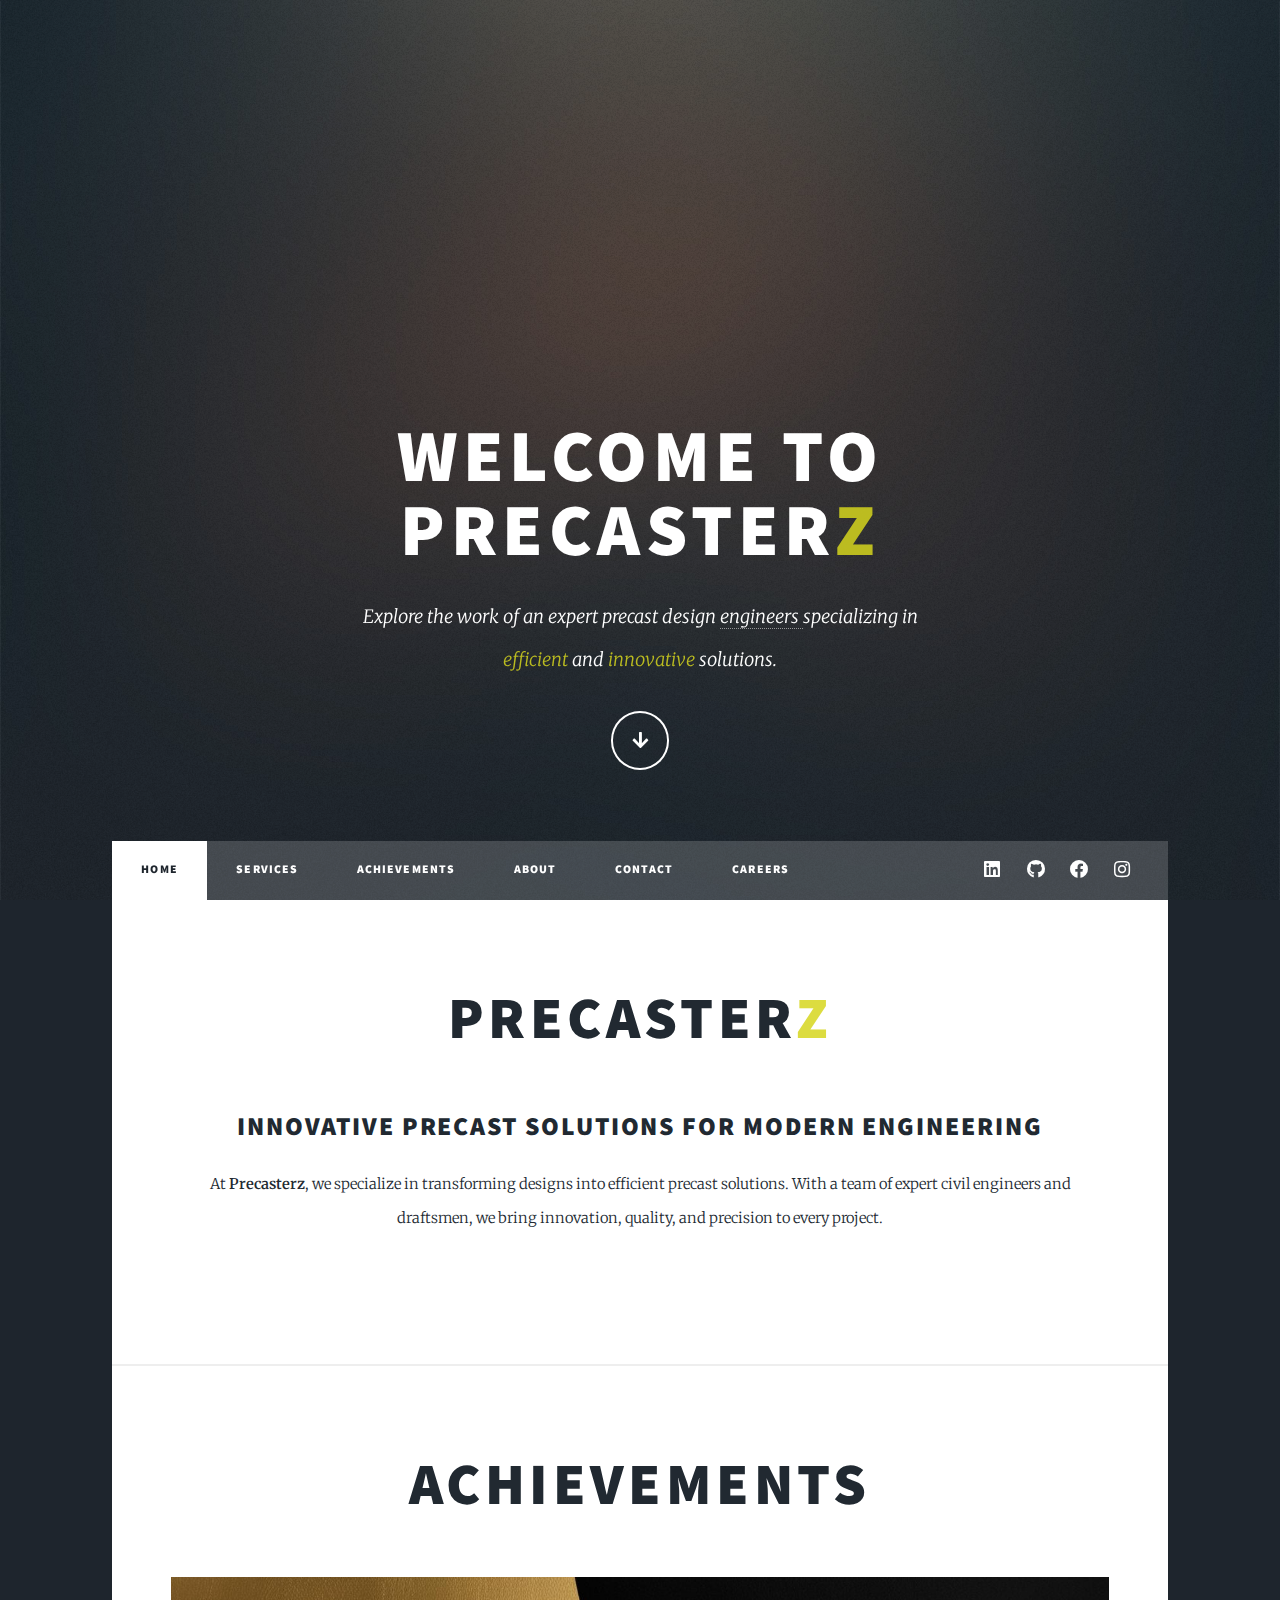
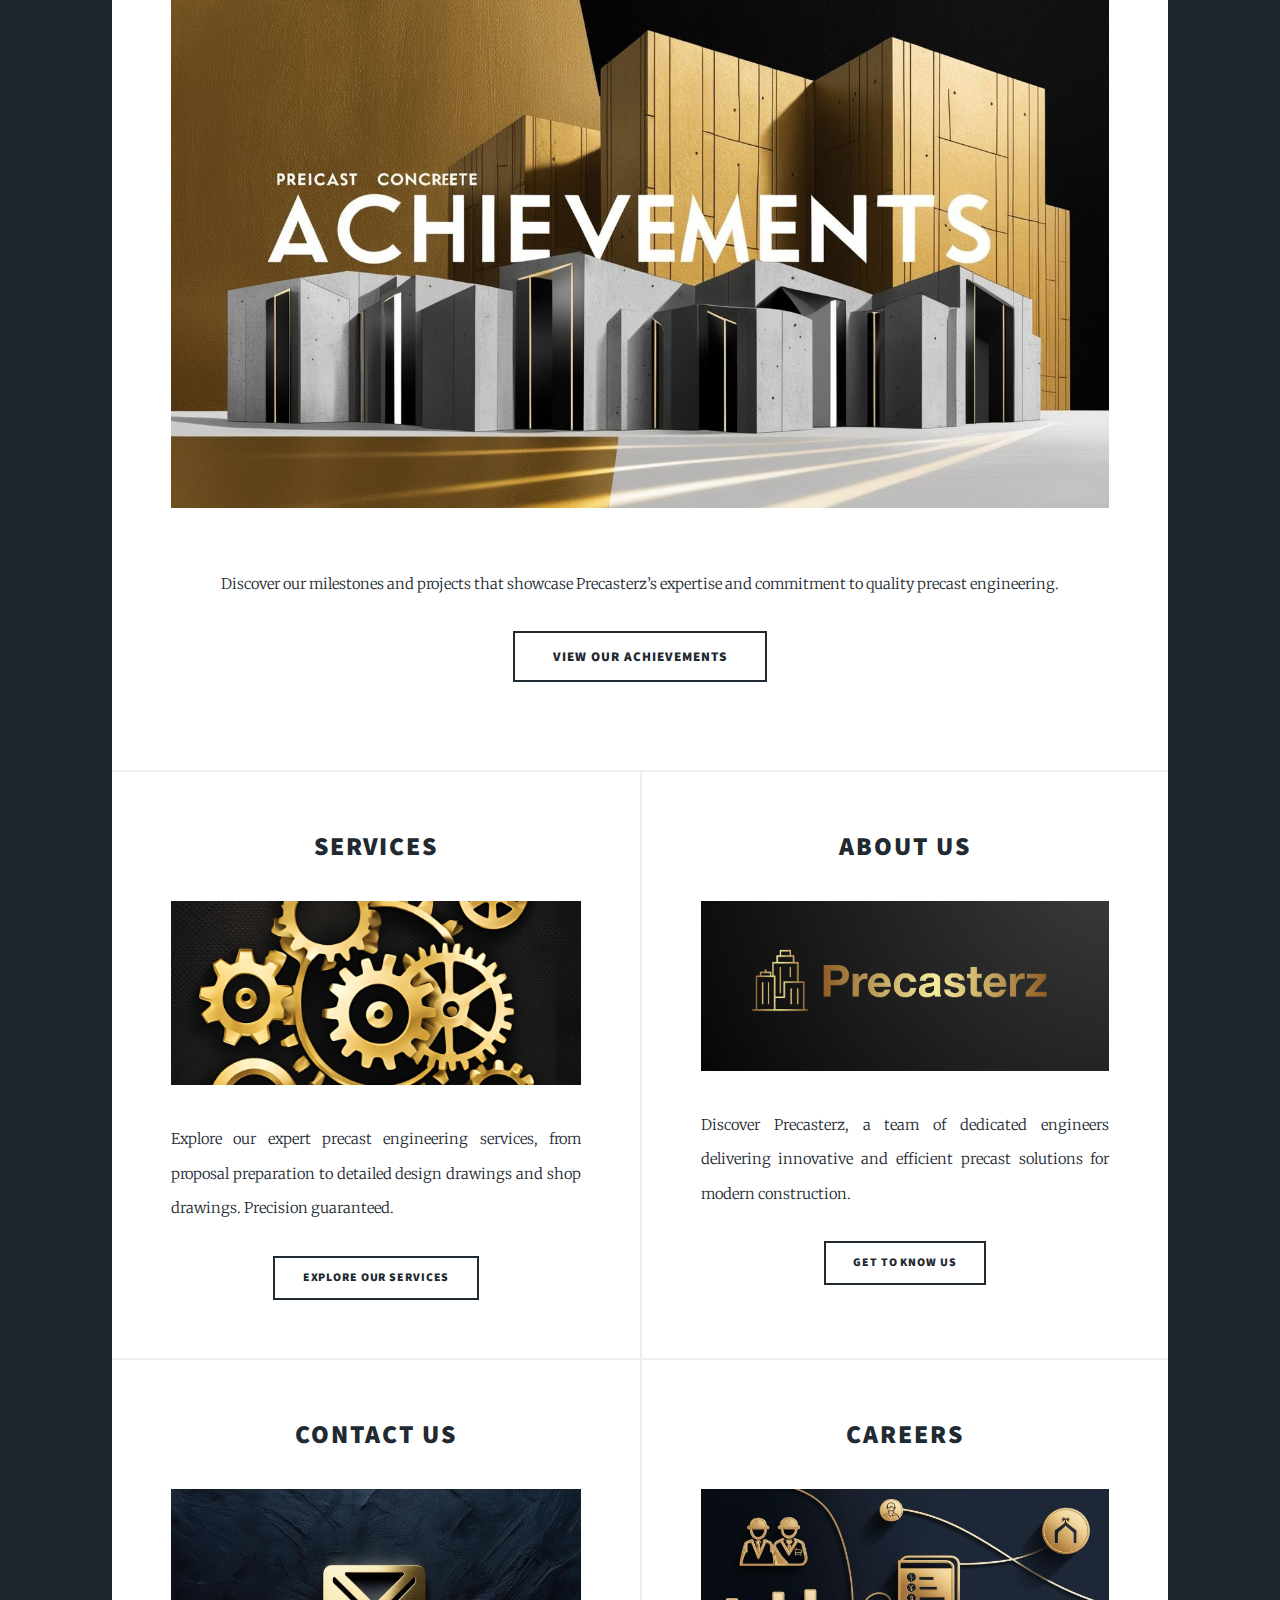
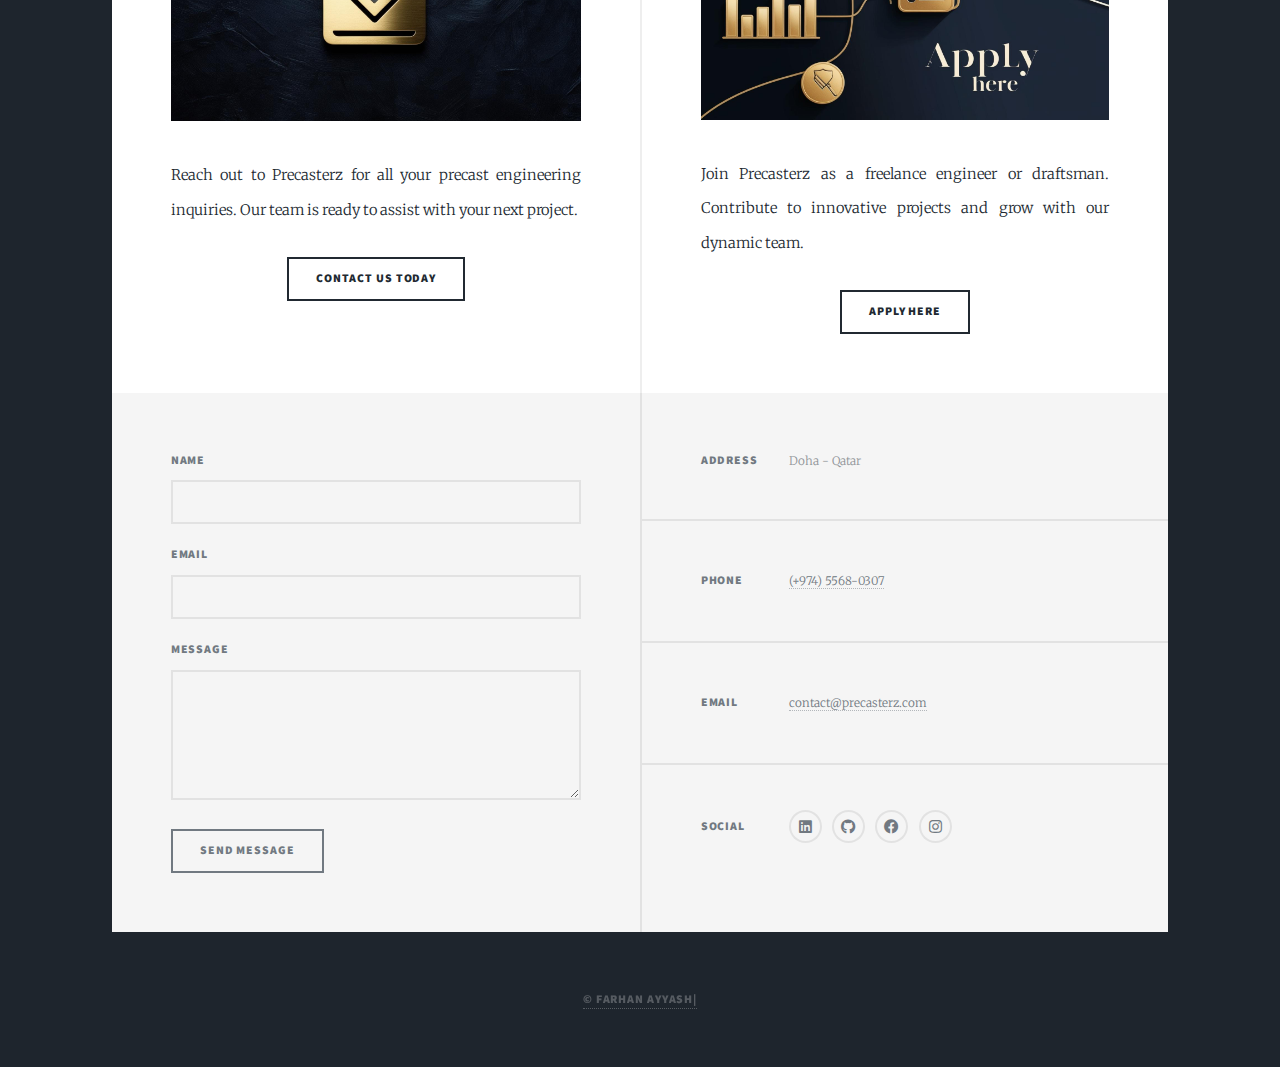
<file: index.html>
<!DOCTYPE HTML>
<!--
	Massively by HTML5 UP
	html5up.net | @ajlkn
	Free for personal and commercial use under the CCA 3.0 license (html5up.net/license)
-->
<html>
	<head>
		<title>Precasterz | Innovative Precast Solutions for Modern Engineering</title>
		<meta charset="utf-8" />
		<meta name="viewport" content="width=device-width, initial-scale=1, user-scalable=no" />
		<meta name="description" content="Precasterz offers innovative and precise precast engineering solutions, specializing in proposal preparation, BOQ, BBS, and detailed design drawings. Partner with us for excellence in construction." />
		<meta name="keywords" content="precast solutions, precast engineering, civil engineering, proposal preparation, BOQ, BBS, detailed design, shop drawings, Precasterz, precasters, precast freelancer, precast concrete design Qatar" />
		<meta property="og:type" content="website" />
		<meta property="og:url" content="https://www.precasterz.com" />
		<meta property="og:image" content="images/favicon_io/favicon-32x32.png" />
		<link rel="stylesheet" href="assets/css/main.css" />
		<noscript><link rel="stylesheet" href="assets/css/noscript.css" /></noscript>
		<link rel="apple-touch-icon" sizes="180x180" href="images/favicon_io/apple-touch-icon.png">
		<link rel="icon" type="image/png" sizes="32x32" href="images/favicon_io/favicon-32x32.png">
		<link rel="icon" type="image/png" sizes="16x16" href="images/favicon_io/favicon-16x16.png">
		<link rel="manifest" href="images/favicon_io/site.webmanifest">
		<link rel="icon" href="favicon.ico" href="images/favicon_io/favicon-32x32.png">

		<script type="application/ld+json">
			{
			  "@context": "https://schema.org",
			  "@type": "Organization",
			  "name": "Precasterz",
			  "url": "https://www.precasterz.com",
			  "logo": "https://precasterz.com/images/favicon_io/android-chrome-512x512.png",
			  "sameAs": [
				"https://www.linkedin.com/company/precasterz",
				"https://www.facebook.com/profile.php?id=61569854956674"
			  ]
			}
			</script>

			<!-- Google Tag Manager -->
			<script>(function(w,d,s,l,i){w[l]=w[l]||[];w[l].push({'gtm.start':
				new Date().getTime(),event:'gtm.js'});var f=d.getElementsByTagName(s)[0],
				j=d.createElement(s),dl=l!='dataLayer'?'&l='+l:'';j.async=true;j.src=
				'https://www.googletagmanager.com/gtm.js?id='+i+dl;f.parentNode.insertBefore(j,f);
				})(window,document,'script','dataLayer','GTM-KRTZC5C2');</script>
			<!-- End Google Tag Manager -->

	</head>
	<body class="is-preload">

		<!-- Google Tag Manager (noscript) -->
<noscript><iframe src="https://www.googletagmanager.com/ns.html?id=GTM-KRTZC5C2"
	height="0" width="0" style="display:none;visibility:hidden"></iframe></noscript>
	<!-- End Google Tag Manager (noscript) -->

		<!-- Wrapper -->
			<div id="wrapper" class="fade-in">

				<!-- Intro -->
					<div id="intro">
						<h1>Welcome to<br />
							precaster<span class="yellow-z">z</span></h1>
						<p>Explore the work of an expert precast design <a href="https://www.linkedin.com/company/precasterz/" target="_blank" rel="noopener noreferrer">engineers </a>specializing in<br />
							<span class="yellow-z">efficient</span> and <span class="yellow-z">innovative</span> solutions.</p>
						<ul class="actions">
							<li><a href="#header" class="button icon solid solo fa-arrow-down scrolly">Continue</a></li>
						</ul>
					</div>

				<!-- Header -->
					<header id="header">
						<a href="#nav" class="logo scrolly">Precasterz</a>
					</header>

				<!-- Nav -->
					<nav id="nav">
						<ul class="links">
							<li class="active"><a href="index.html">Home</a></li>
							<li><a href="services.html">Services</a></li>
							<li><a href="Achievements.html">Achievements</a></li>		
							<li><a href="about.html">About</a></li>
							<li><a href="contact.html">Contact</a></li>
							<li><a href="./careers.html">careers</a></li>
						</ul>
						<ul class="icons">
							<li><a href="https://www.linkedin.com/company/precasterz/" class="icon brands fa-linkedin" target="_blank" rel="noopener noreferrer"><span class="label">Instagram</span></a></li>
							<li><a href="https://github.com/farhanayyash" class="icon brands fa-github" target="_blank" rel="noopener noreferrer"><span class="label">GitHub</span></a></li>
							<li><a href="https://www.facebook.com/profile.php?id=61569854956674" class="icon brands fa-facebook" target="_blank" rel="noopener noreferrer"><span class="label">Facebook</span></a></li>
							<li><a href="https://www.instagram.com/precasterz?igsh=MXExeHh3dml2bWNkMA==" class="icon brands fa-instagram" target="_blank" rel="noopener noreferrer"><span class="label">Instagram</span></a></li>
						</ul>
					</nav>

				<!-- Main -->
				<div id="main">

					<!-- Post -->
						<section class="post" style="padding-bottom: 1%;">
							<header class="major">
								<h1>Precaster<span class="yellow-z">z</span></h1>
							</header>

							<!-- Text stuff -->
								<h2 style="text-align: center;">Innovative Precast Solutions for Modern Engineering</h2>
								<p style="text-align: center;">At<b> Precasterz</b>, we specialize in transforming designs into efficient precast solutions. With a team of expert civil engineers and draftsmen,
									 we bring innovation, quality, and precision to every project.</p>
								</div>
			<!-- Main -->
			<div id="main">

				<!-- Featured Post -->

				<article>

				</article>
				<article class="post featured">
					<header class="major">
						<h2><a href="Achievements.html">Achievements</h2>
					</header>
					<a href="Achievements.html" class="image main"><img src="images/Achievements-home.jpg" alt="image for the Achievements page" /></a>
					<p style="text-align: center;">Discover our milestones and projects that showcase Precasterz’s expertise and commitment to quality precast engineering.</p>
					<ul class="actions special">
						<li><a href="Achievements.html" class="button large">View Our Achievements</a></li>
					</ul>
				</article>

				<!-- Posts -->
					<section class="posts">
						<article>
							<header>
								<h2><a href="services.html">services</a></h2>
							</header>
							<a href="services.html" class="image fit"><img src="images/Gear-Icon-Service.png" alt="photo for the Service page" /></a>
							<p>Explore our expert precast engineering services, from proposal preparation to detailed design drawings and shop drawings. Precision guaranteed.</p>
							<ul class="actions special">
								<li><a href="services.html" class="button">Explore Our Services</a></li>
							</ul>
						</article>
						<article>
							<header>
								<h2><a href="about.html">About US</a></h2>
							</header>
							<a href="about.html" class="image fit"><img src="images/Logo.png" alt="precasterz logo" /></a>
							<p>Discover Precasterz, a team of dedicated engineers delivering innovative and efficient precast solutions for modern construction.</p>
							<ul class="actions special">
								<li><a href="about.html" class="button">Get to Know Us</a></li>
							</ul>
						</article>
						<article>
							<header>
								<h2><a href="contact.html">Contact us</a></h2>
							</header>
							<a href="contact.html" class="image fit"><img src="images/contact-home.jpg" alt="image for the contact us page" /></a>
							<p>Reach out to Precasterz for all your precast engineering inquiries. Our team is ready to assist with your next project.</p>
							<ul class="actions special">
								<li><a href="contact.html" class="button">Contact Us Today</a></li>
							</ul>
						</article>
						<article>
							<header>
								<h2><a href="careers.html#email-careers">Careers</a></h2>
							</header>
							<a href="careers.html#email-careers" class="image fit"><img src="images/careers-home.jpg" alt=" image for careers page" /></a>
							<p>Join Precasterz as a freelance engineer or draftsman. Contribute to innovative projects and grow with our dynamic team.</p>
							<ul class="actions special">
								<li><a href="careers.html#email-careers" class="button">Apply Here</a></li>
							</ul>
						</article>
					</section>
			</div>
			
						<!-- Footer -->
						 
					

					</div>

				<!-- Footer -->
					<footer id="footer">
						<section>
							<form id="emailForm" method="post" action="https://formspree.io/f/mkggvldw">
								<div class="fields">
									<div class="field">
										<label for="name">Name</label>
										<input type="text" name="name" id="name" required/>
									</div>
									<div class="field">
										<label for="email">Email</label>
										<input type="text" name="email" id="email" required/>
										<span id="error" style="color: red; display: none;">Please enter a valid email address.</span>
									</div>
									<div class="field">
										<label for="message">Message</label>
										<textarea name="message" id="message" rows="3" required></textarea>
									</div>
								</div>
								<ul class="actions">
									<li><input type="submit" value="Send Message" /></li>
								</ul>
							</form>
						</section>
						<section class="split contact">
							<section class="alt">
								<h3>Address</h3>
								<p>Doha - Qatar<br /></p>
							</section>
							<section>
								<h3>Phone</h3>
								<p><a href="tel:+97455680307">(+974) 5568-0307</a></p>
							</section>
							<section>
								<h3>Email</h3>
								<p><a href="mailto:contact@precasterz.com">contact@precasterz.com</a></p>
							</section>
							<section>
								<h3>Social</h3>
								<ul class="icons alt">
									<li><a href="https://www.linkedin.com/company/precasterz/" class="icon brands alt fa-linkedin" target="_blank" rel="noopener noreferrer"><span class="label">Instagram</span></a></li>
									<li><a href="https://github.com/farhanayyash" class="icon brands alt fa-github" target="_blank" rel="noopener noreferrer"><span class="label">GitHub</span></a></li>
									<li><a href="https://www.facebook.com/profile.php?id=61569854956674" class="icon brands alt fa-facebook" target="_blank" rel="noopener noreferrer"><span class="label">Facebook</span></a></li>
									<li><a href="https://www.instagram.com/precasterz?igsh=MXExeHh3dml2bWNkMA==" class="icon brands alt fa-instagram" target="_blank" rel="noopener noreferrer"><span class="label">Instagram</span></a></li>
								</ul>
							</section>
						</section>
					</footer>

				<!-- Copyright -->
					<div id="copyright">
						<ul><li><a href="https://www.linkedin.com/in/farhan-ayyash/"  target="_blank" rel="noopener noreferrer">&copy; Farhan Ayyash|</a></li></ul>
					</div>

			</div>

		<!-- Scripts -->
			<script src="assets/js/jquery.min.js"></script>
			<script src="assets/js/jquery.scrollex.min.js"></script>
			<script src="assets/js/jquery.scrolly.min.js"></script>
			<script src="assets/js/browser.min.js"></script>
			<script src="assets/js/breakpoints.min.js"></script>
			<script src="assets/js/util.js"></script>
			<script src="assets/js/main.js"></script>
			<script src="assets/js/email-form.js"></script>


	</body>
</html>
</file>
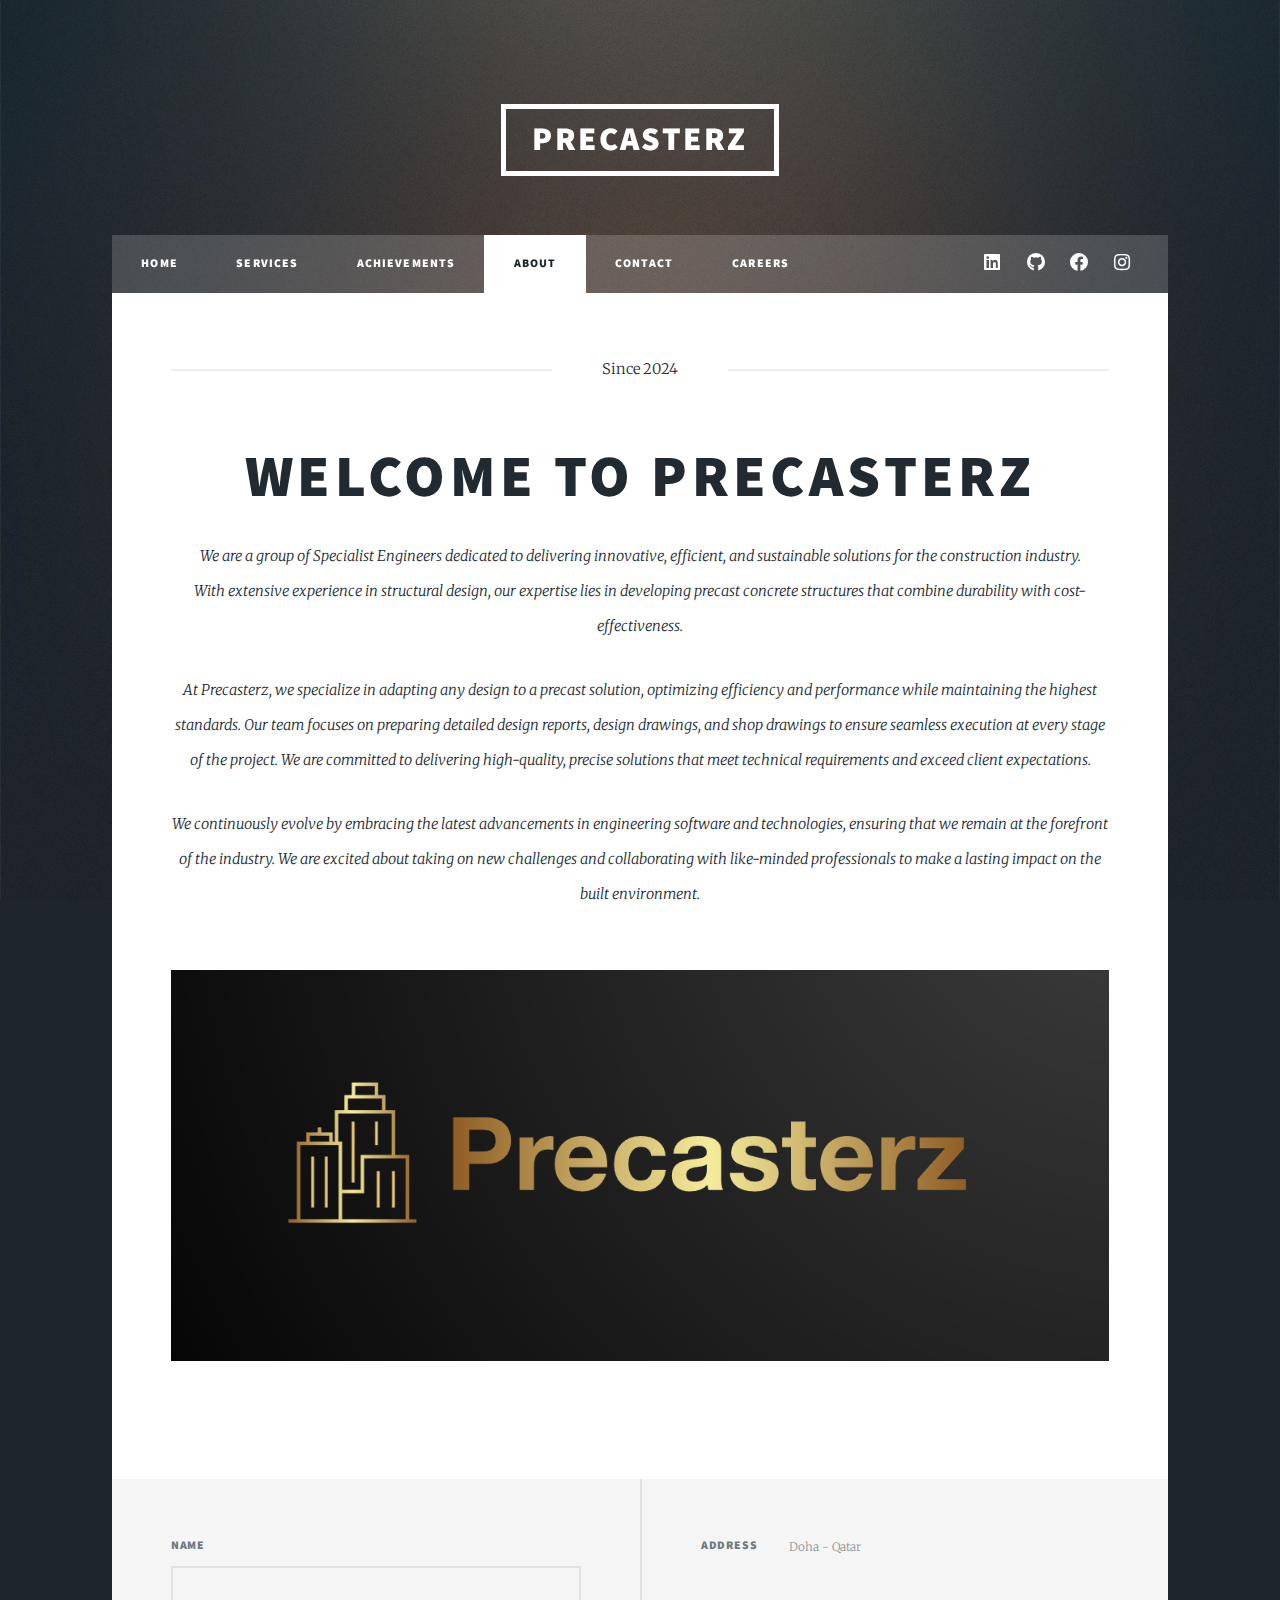
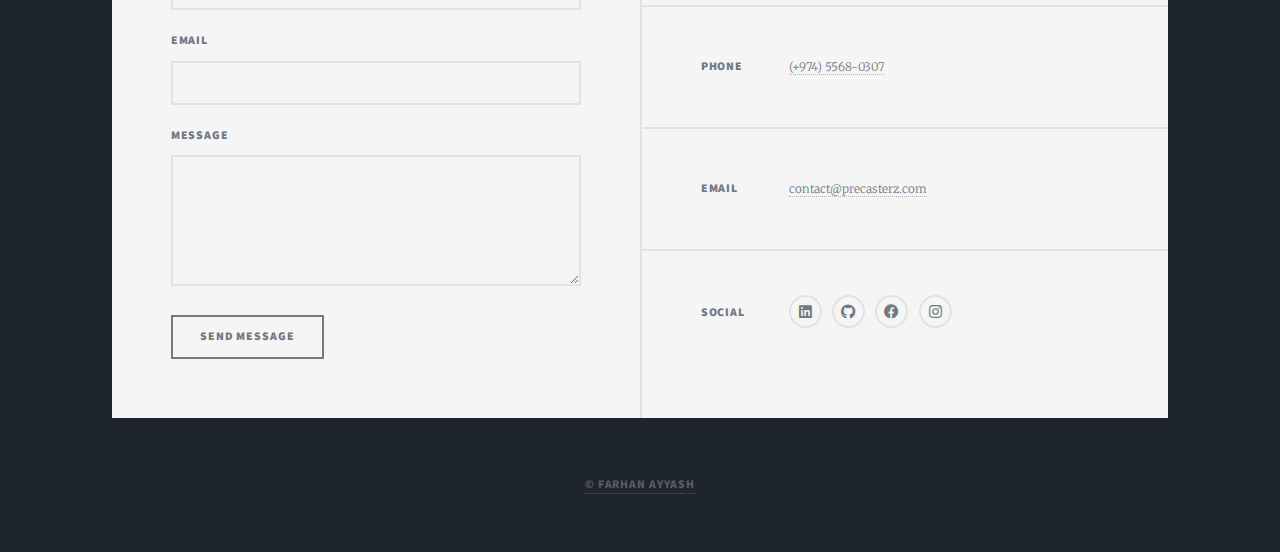
<file: about.html>
<!DOCTYPE HTML>
<!--
	Massively by HTML5 UP
	html5up.net | @ajlkn
	Free for personal and commercial use under the CCA 3.0 license (html5up.net/license)
-->
<html>
	<head>
		<title>Precasterz</title>
		<meta charset="utf-8" />
		<meta name="viewport" content="width=device-width, initial-scale=1, user-scalable=no" />
		<meta name="description" content="Precasterz offers expert solutions in precast design, including design reports, detailed drawings, and shop drawings. Transform any design into precast.">
		<link rel="stylesheet" href="assets/css/main.css" />
		<noscript><link rel="stylesheet" href="assets/css/noscript.css" /></noscript>
		<link rel="apple-touch-icon" sizes="180x180" href="images/favicon_io/apple-touch-icon.png">
		<link rel="icon" type="image/png" sizes="32x32" href="images/favicon_io/favicon-32x32.png">
		<link rel="icon" type="image/png" sizes="16x16" href="images/favicon_io/favicon-16x16.png">
		<link rel="manifest" href="images/favicon_io/site.webmanifest">
		<link rel="icon" href="images/favicon_io/favicon-32x32.png">

	</head>
	<body class="is-preload">

		<!-- Wrapper -->
			<div id="wrapper">

				<!-- Header -->
					<header id="header">
						<a href="index.html" class="logo">Precasterz</a>
					</header>

				<!-- Nav -->
					<nav id="nav">
						<ul class="links">
							<li><a href="index.html">Home</a></li>
							<li><a href="services.html">Services</a></li>
							<li><a href="Achievements.html">Achievements</a></li>		
							<li class="active"><a href="about.html">About</a></li>
							<li><a href="contact.html">Contact</a></li>
							<li><a href="./careers.html">careers</a></li>
						</ul>
						<ul class="icons">
							<li><a href="https://www.linkedin.com/company/precasterz/" class="icon brands fa-linkedin" target="_blank" rel="noopener noreferrer"><span class="label">Instagram</span></a></li>
							<li><a href="https://github.com/farhanayyash" class="icon brands fa-github" target="_blank" rel="noopener noreferrer"><span class="label">GitHub</span></a></li>
							<li><a href="https://www.facebook.com/profile.php?id=61569854956674" class="icon brands fa-facebook" target="_blank" rel="noopener noreferrer"><span class="label">Facebook</span></a></li>
							<li><a href="https://www.instagram.com/precasterz?igsh=MXExeHh3dml2bWNkMA==" class="icon brands fa-instagram" target="_blank" rel="noopener noreferrer"><span class="label">Instagram</span></a></li>
						</ul>
					</nav>

				<!-- Main -->
					<div id="main">

						<!-- Featured Post -->
							<article class="post featured">
								<header class="major">
									<span class="date">Since 2024</span>
									<h2>Welcome to Precasterz</h2>
									<p>We are a group of Specialist Engineers dedicated to delivering innovative,
									efficient, and sustainable solutions for the construction industry. <br />
									With extensive experience in structural design, our expertise lies in developing
									precast concrete structures that combine durability with cost-effectiveness.</p>

									<p>At Precasterz, we specialize in adapting any design to a precast solution, 
									optimizing efficiency and performance while maintaining the highest standards.
									Our team focuses on preparing detailed design reports, design drawings, and shop drawings 
									to ensure seamless execution at every stage of the project.
									We are committed to delivering high-quality, precise solutions that meet technical requirements 
									and exceed client expectations.</p>

									<p>We continuously evolve by embracing the latest advancements in engineering software and 
									technologies, ensuring that we remain at the forefront of the industry.
									We are excited about taking on new challenges and collaborating with like-minded 
									professionals to make a lasting impact on the built environment.</p>
								</header>
								<a href="contact.html" class="image main"><img src="images/Logo.png" alt="" /></a>
								
							</article>

			
						<!-- Footer -->
						 
					

					</div>

				<!-- Footer -->
					<footer id="footer">
						<section>
							<form id="emailForm" method="post" action="https://formspree.io/f/mkggvldw">
								<div class="fields">
									<div class="field">
										<label for="name">Name</label>
										<input type="text" name="name" id="name" required/>
									</div>
									<div class="field">
										<label for="email">Email</label>
										<input type="text" name="email" id="email" required/>
										<span id="error" style="color: red; display: none;">Please enter a valid email address.</span>
									</div>
									<div class="field">
										<label for="message">Message</label>
										<textarea name="message" id="message" rows="3" required></textarea>
									</div>
								</div>
								<ul class="actions">
									<li><input type="submit" value="Send Message" /></li>
								</ul>
							</form>
						</section>
						<section class="split contact">
							<section class="alt">
								<h3>Address</h3>
								<p>Doha - Qatar<br /></p>
							</section>
							<section>
								<h3>Phone</h3>
								<p><a href="tel:+97455680307">(+974) 5568-0307</a></p>
							</section>
							<section>
								<h3>Email</h3>
								<p><a href="mailto:contact@precasterz.com">contact@precasterz.com</a></p>
							</section>
							<section>
								<h3>Social</h3>
								<ul class="icons alt">
									<li><a href="https://www.linkedin.com/company/precasterz/" class="icon brands alt fa-linkedin" target="_blank" rel="noopener noreferrer"><span class="label">Instagram</span></a></li>
									<li><a href="https://github.com/farhanayyash" class="icon brands alt fa-github" target="_blank" rel="noopener noreferrer"><span class="label">GitHub</span></a></li>
									<li><a href="https://www.facebook.com/profile.php?id=61569854956674" class="icon brands alt fa-facebook" target="_blank" rel="noopener noreferrer"><span class="label">Facebook</span></a></li>
									<li><a href="https://www.instagram.com/precasterz?igsh=MXExeHh3dml2bWNkMA==" class="icon brands alt fa-instagram" target="_blank" rel="noopener noreferrer"><span class="label">Instagram</span></a></li>
								</ul>
							</section>
						</section>
					</footer>

				<!-- Copyright -->
					<div id="copyright">
						<ul><li><a href="https://www.linkedin.com/in/farhan-ayyash/"  target="_blank" rel="noopener noreferrer">&copy; Farhan Ayyash</a></li></ul>
					</div>

			</div>

		<!-- Scripts -->
			<script src="assets/js/jquery.min.js"></script>
			<script src="assets/js/jquery.scrollex.min.js"></script>
			<script src="assets/js/jquery.scrolly.min.js"></script>
			<script src="assets/js/browser.min.js"></script>
			<script src="assets/js/breakpoints.min.js"></script>
			<script src="assets/js/util.js"></script>
			<script src="assets/js/main.js"></script>
			<script src="assets/js/email-form.js"></script>


	</body>
</html>
</file>
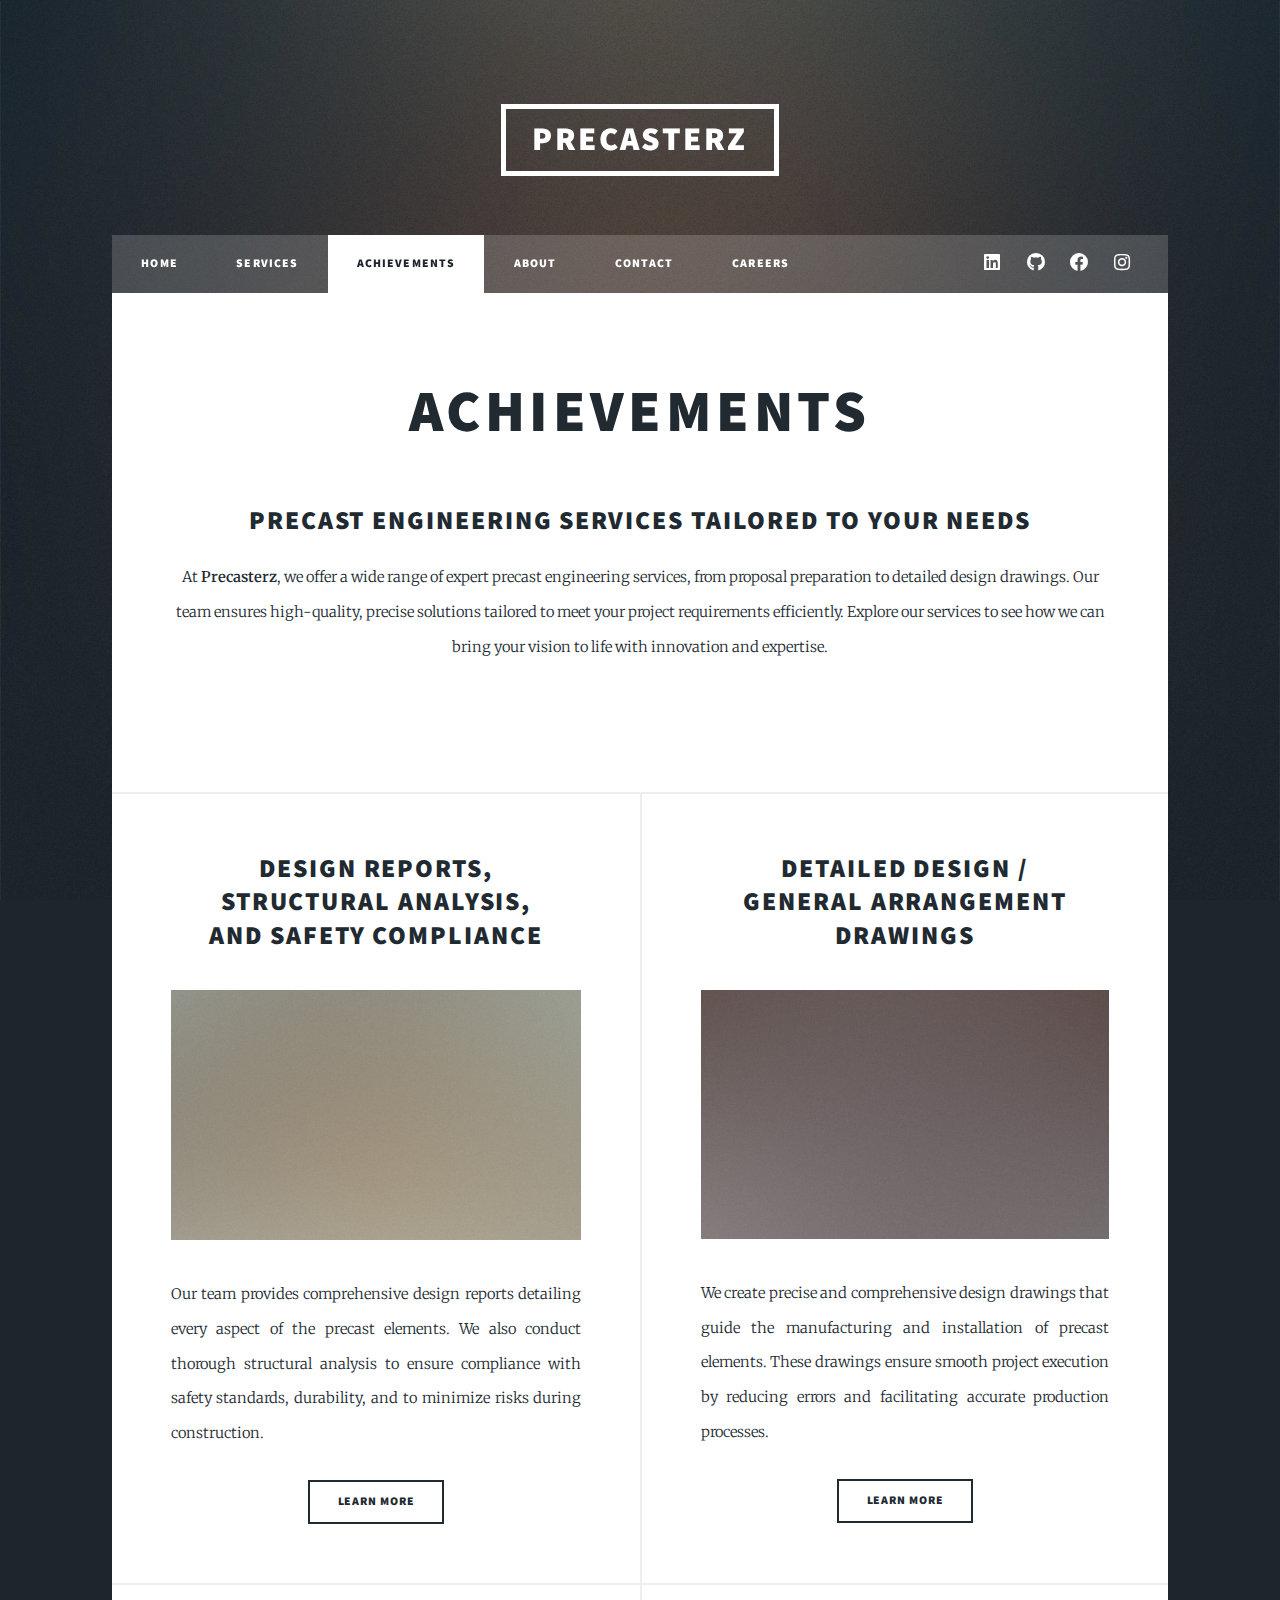
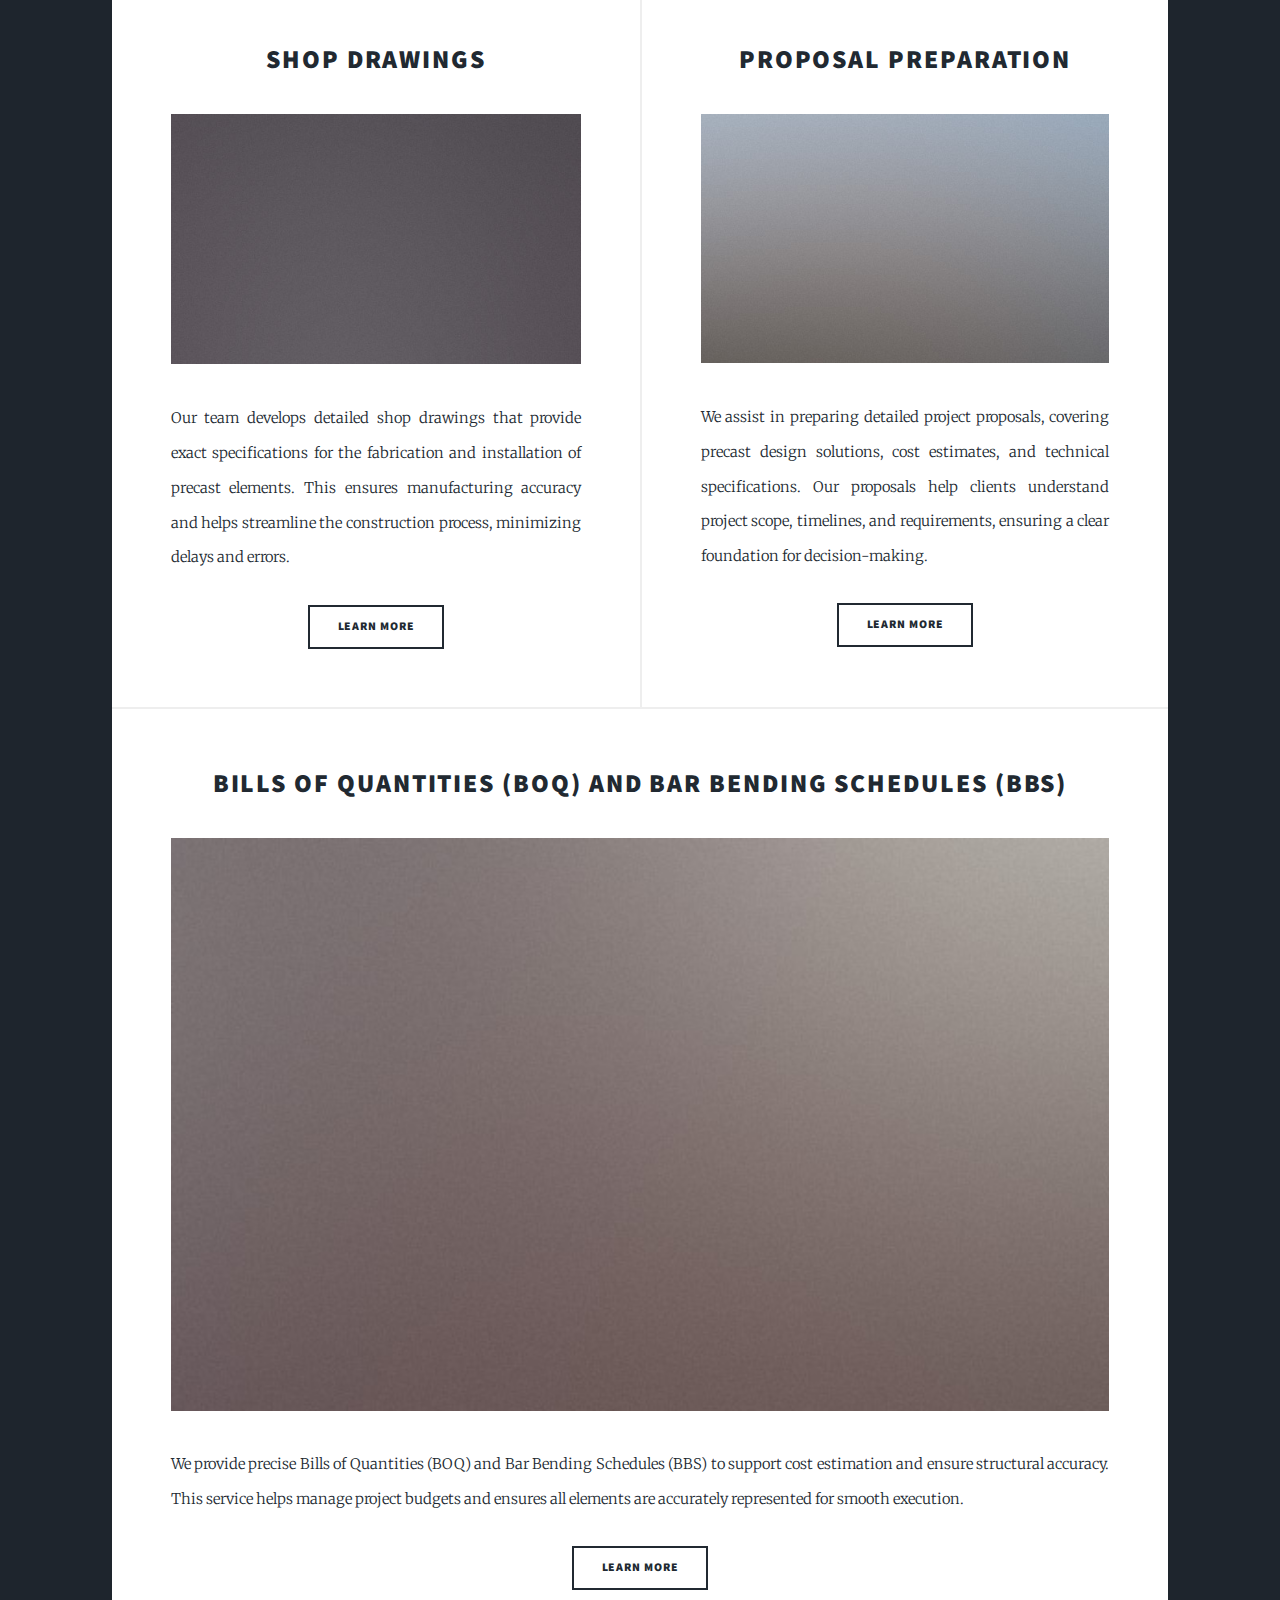
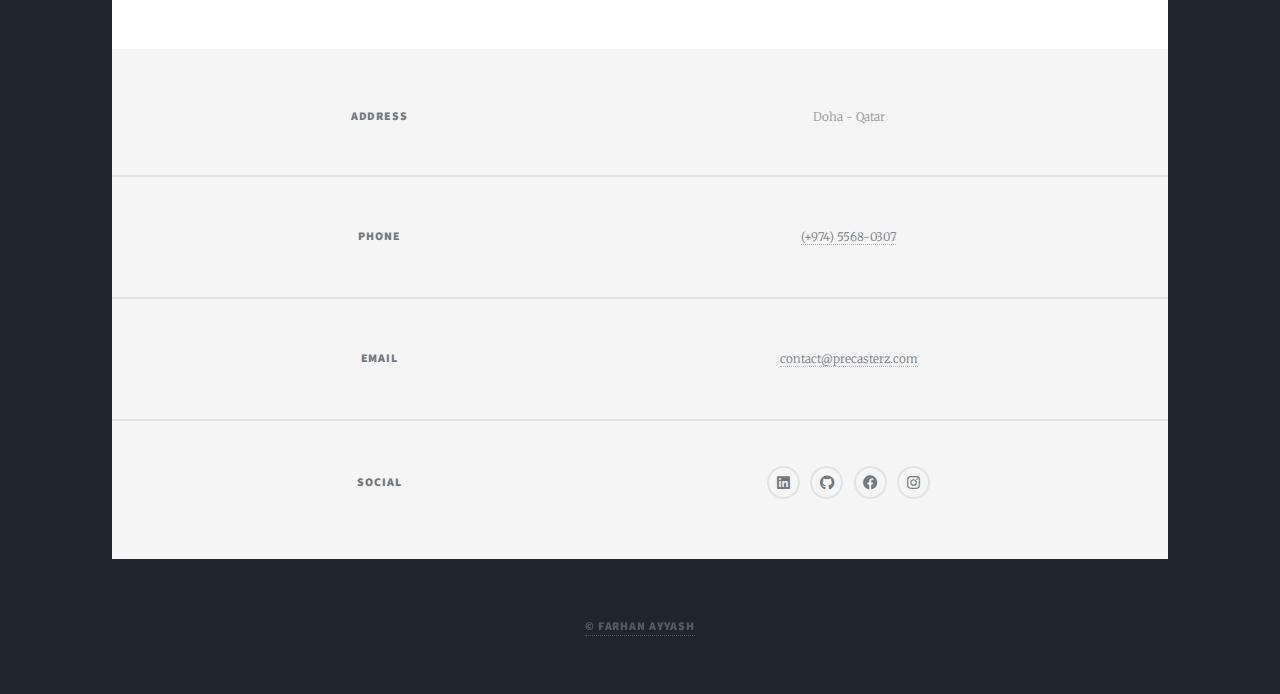
<file: Achievements.html>
<!DOCTYPE HTML>
<!--
	Massively by HTML5 UP
	html5up.net | @ajlkn
	Free for personal and commercial use under the CCA 3.0 license (html5up.net/license)
-->
<html>
	<head>
		<title>Precast Engineering Services | Expert Design & Shop Drawings | Precasterz</title>
		<meta charset="utf-8" />
		<meta name="viewport" content="width=device-width, initial-scale=1, user-scalable=no" />
		<meta name="description" content="Discover Precasterz’s professional precast engineering services, including proposal preparation, BOQ & BBS, design reports, structural analysis, detailed design drawings, and shop drawings. We ensure high-quality solutions that meet all project requirements efficiently.">
		<meta name="keywords" content="precast engineering, precast design, proposal preparation, BOQ, BBS, structural analysis, design reports, shop drawings, detailed design drawings, construction design solutions, civil engineering">
		<meta name="robots" content="index, follow" />
		<meta name="author" content="Farhan Ayyash, Precasterz" />
		<link rel="stylesheet" href="assets/css/main.css" />
		<noscript><link rel="stylesheet" href="assets/css/noscript.css" /></noscript>
		<link rel="apple-touch-icon" sizes="180x180" href="images/favicon_io/apple-touch-icon.png">
		<link rel="icon" type="image/png" sizes="32x32" href="images/favicon_io/favicon-32x32.png">
		<link rel="icon" type="image/png" sizes="16x16" href="images/favicon_io/favicon-16x16.png">
		<link rel="manifest" href="images/favicon_io/site.webmanifest">
	</head>
	<body class="is-preload">

		<!-- Wrapper -->
			<div id="wrapper">

				<!-- Header -->
					<header id="header">
						<a href="./index.html" class="logo">Precasterz</a>
					</header>

				<!-- Nav -->
				<nav id="nav">
					<ul class="links">
						<li><a href="index.html">Home</a></li>
						<li><a href="services.html">Services</a></li>
						<li class="active"><a href="Achievements.html">Achievements</a></li>		
						<li><a href="about.html">About</a></li>
						<li><a href="contact.html">Contact</a></li>
						<li><a href="./careers.html">careers</a></li>
					</ul>
					<ul class="icons">
						<li><a href="https://www.linkedin.com/company/precasterz/" class="icon brands fa-linkedin" target="_blank" rel="noopener noreferrer"><span class="label">Instagram</span></a></li>
						<li><a href="https://github.com/farhanayyash" class="icon brands fa-github" target="_blank" rel="noopener noreferrer"><span class="label">GitHub</span></a></li>
						<li><a href="https://www.facebook.com/profile.php?id=61569854956674" class="icon brands fa-facebook" target="_blank" rel="noopener noreferrer"><span class="label">Facebook</span></a></li>
						<li><a href="https://www.instagram.com/precasterz?igsh=MXExeHh3dml2bWNkMA==" class="icon brands fa-instagram" target="_blank" rel="noopener noreferrer"><span class="label">Instagram</span></a></li>
					</ul>
				</nav>

				<!-- Main -->
					<div id="main">

						<!-- Post -->
							<section class="post" style="padding-bottom: 1%;">
								<header class="major">
									<h1>Achievements</h1>
								</header>

								<!-- Text stuff -->
									<h2 style="text-align: center;">Precast Engineering Services Tailored to Your Needs</h2>
									<p style="text-align: center;">At<b> Precasterz</b>, we offer a wide range of expert precast engineering services, from proposal preparation to detailed design drawings. Our team ensures high-quality, precise solutions tailored to meet your project requirements efficiently. 
										Explore our services to see how we can bring your vision to life with innovation and expertise.</p>
									</div>
				<!-- Main -->
				<div id="main">

					<!-- Featured Post -->
						<article >
					
						</article>

					<!-- Posts -->
						<section class="posts">
							<article>
								<header>
									<h2><a href="#">Design Reports, Structural Analysis,<br /> and Safety Compliance </a></h2>
								</header>
								<a href="#" class="image fit"><img src="images/pic02.jpg" alt="" /></a>
								<p> Our team provides comprehensive design reports detailing every aspect of the precast elements. We also conduct thorough structural analysis to ensure compliance with safety standards, durability, and to minimize risks during construction.</p>
								<ul class="actions special">
									<li><a href="#" class="button">Learn More</a></li>
								</ul>
							</article>
							<article>
								<header>
									<h2><a href="#">Detailed Design / <br />
									General Arrangement Drawings</a></h2>
								</header>
								<a href="#" class="image fit"><img src="images/pic03.jpg" alt="" /></a>
								<p> We create precise and comprehensive design drawings that guide the manufacturing and installation of precast elements. These drawings ensure smooth project execution by reducing errors and facilitating accurate production processes.</p>
								<ul class="actions special">
									<li><a href="#" class="button">Learn More</a></li>
								</ul>
							</article>
							<article>
								<header>
									<h2><a href="#">Shop Drawings</a></h2>
								</header>
								<a href="#" class="image fit"><img src="images/pic04.jpg" alt="" /></a>
								<p>Our team develops detailed shop drawings that provide exact specifications for the fabrication and installation of precast elements. This ensures manufacturing accuracy and helps streamline the construction process, minimizing delays and errors.</p>
								<ul class="actions special">
									<li><a href="#" class="button">Learn More</a></li>
								</ul>
							</article>
							<article>
								<header>
									<h2><a href="#">Proposal Preparation</a></h2>
								</header>
								<a href="#" class="image fit"><img src="images/pic05.jpg" alt="" /></a>
								<p>We assist in preparing detailed project proposals, covering precast design solutions, cost estimates, and technical specifications. Our proposals help clients understand project scope, timelines, and requirements, ensuring a clear foundation for decision-making.</p>
								<ul class="actions special">
									<li><a href="#" class="button">Learn More</a></li>
								</ul>
							</article>
							<article style="flex: 1;">
								<header>
									<h2><a href="#">Bills of Quantities (BOQ) and Bar Bending Schedules (BBS) </a></h2>
								</header>
								<a href="#" class="image fit"><img src="images/pic06.jpg" alt="" /></a>
								<p>We provide precise Bills of Quantities (BOQ) and Bar Bending Schedules (BBS) to support cost estimation and ensure structural accuracy. This service helps manage project budgets and ensures all elements are accurately represented for smooth execution.</p>
								<ul class="actions special">
									<li><a href="#" class="button">Learn More</a></li>
								</ul>
							</article>
						</section>
				</div>
									
				<!-- Footer -->
				<footer id="footer">
				
					<section class="split contact">
						<section class="alt" >
							<h3 style="flex: 0.8;text-align: center;">Address</h3>
							<p style=" flex: 1;text-align: center;" >Doha - Qatar<br /></p>
						</section>
						<section>
							<h3 style="flex: 0.8;text-align: center;">Phone</h3>
							<p style="flex: 1;text-align: center;"><a href="tel:+97455680307">(+974) 5568-0307</a></p>
						</section>
						<section>
							<h3 style="flex: 0.8;text-align: center;">Email</h3>
							<p style="flex: 1;text-align: center;"><a href="mailto:contact@precasterz.com">contact@precasterz.com</a></p>
						</section>
						<section>
							<h3 style="flex: 0.8;text-align: center;">Social</h3>
							<ul class="icons alt" style="flex: 1;text-align: center;">
								<li><a href="https://www.linkedin.com/company/precasterz/" class="icon brands alt fa-linkedin" target="_blank" rel="noopener noreferrer"><span class="label">Instagram</span></a></li>
								<li><a href="https://github.com/farhanayyash" class="icon brands alt fa-github" target="_blank" rel="noopener noreferrer"><span class="label">GitHub</span></a></li>
								<li><a href="https://www.facebook.com/profile.php?id=61569854956674" class="icon brands alt fa-facebook" target="_blank" rel="noopener noreferrer"><span class="label">Facebook</span></a></li>
								<li><a href="https://www.instagram.com/precasterz?igsh=MXExeHh3dml2bWNkMA==" class="icon brands alt fa-instagram" target="_blank" rel="noopener noreferrer"><span class="label">Instagram</span></a></li>
							</ul>
						</section>
					</section>
				</footer>

			<!-- Copyright -->
				<div id="copyright">
					<ul><li><a href="https://www.linkedin.com/in/farhan-ayyash/"  target="_blank" rel="noopener noreferrer">&copy; Farhan Ayyash</a></li></ul>
				</div>

		</div>

	<!-- Scripts -->
		<script src="assets/js/jquery.min.js"></script>
		<script src="assets/js/jquery.scrollex.min.js"></script>
		<script src="assets/js/jquery.scrolly.min.js"></script>
		<script src="assets/js/browser.min.js"></script>
		<script src="assets/js/breakpoints.min.js"></script>
		<script src="assets/js/util.js"></script>
		<script src="assets/js/main.js"></script>

</body>
</html>
</file>
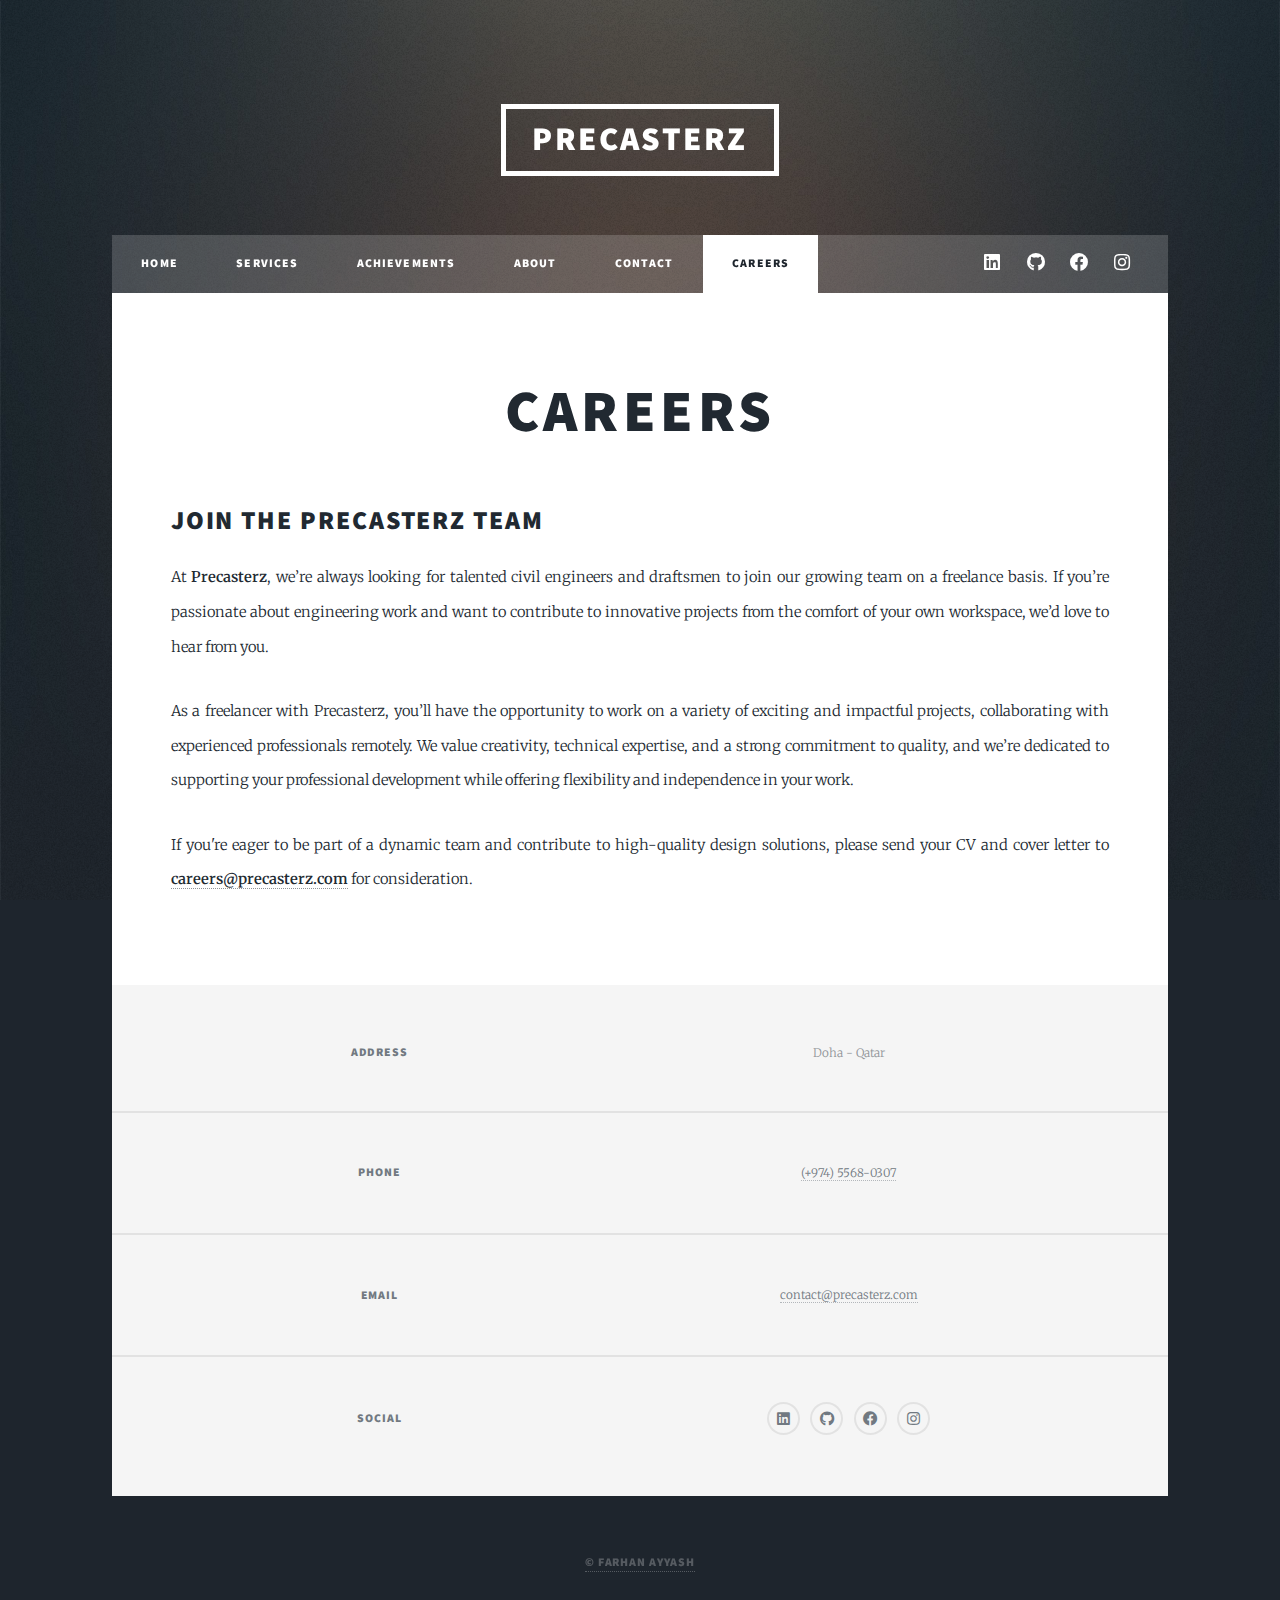
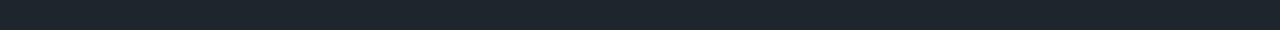
<file: careers.html>
<!DOCTYPE HTML>
<!--
	Massively by HTML5 UP
	html5up.net | @ajlkn
	Free for personal and commercial use under the CCA 3.0 license (html5up.net/license)
-->
<html>
	<head>
		<title>Careers - Precasterz</title>
		<meta charset="utf-8" />
		<meta name="viewport" content="width=device-width, initial-scale=1, user-scalable=no" />
		<meta name="description" content="Join Precasterz as a freelance civil engineer or draftsman. Work on innovative precast design projects with a dynamic team. Send your CV to contacts@precasters.com for exciting career opportunities." />
		<meta name="keywords" content="civil engineer, draftsman, precast design, freelance, engineering jobs, Precasterz careers" />
		<meta name="robots" content="index, follow" />
		<meta name="author" content="Farhan Ayyash, Precasterz" />
		<link rel="stylesheet" href="assets/css/main.css" />
		<noscript><link rel="stylesheet" href="assets/css/noscript.css" /></noscript>
		<link rel="apple-touch-icon" sizes="180x180" href="images/favicon_io/apple-touch-icon.png">
		<link rel="icon" type="image/png" sizes="32x32" href="images/favicon_io/favicon-32x32.png">
		<link rel="icon" type="image/png" sizes="16x16" href="images/favicon_io/favicon-16x16.png">
		<link rel="manifest" href="images/favicon_io/site.webmanifest">
	</head>
	<body class="is-preload">

		<!-- Wrapper -->
			<div id="wrapper">

				<!-- Header -->
					<header id="header">
						<a href="./index.html" class="logo">Precasterz</a>
					</header>

				<!-- Nav -->
				<nav id="nav">
					<ul class="links">
						<li><a href="index.html">Home</a></li>
						<li><a href="services.html">Services</a></li>
						<li><a href="Achievements.html">Achievements</a></li>		
						<li><a href="about.html">About</a></li>
						<li><a href="contact.html">Contact</a></li>
						<li class="active"><a href="./careers.html">careers</a></li>
					</ul>
					<ul class="icons">
						<li><a href="https://www.linkedin.com/company/precasterz/" class="icon brands fa-linkedin" target="_blank" rel="noopener noreferrer"><span class="label">Instagram</span></a></li>
						<li><a href="https://github.com/farhanayyash" class="icon brands fa-github" target="_blank" rel="noopener noreferrer"><span class="label">GitHub</span></a></li>
						<li><a href="https://www.facebook.com/profile.php?id=61569854956674" class="icon brands fa-facebook" target="_blank" rel="noopener noreferrer"><span class="label">Facebook</span></a></li>
						<li><a href="https://www.instagram.com/precasterz?igsh=MXExeHh3dml2bWNkMA==" class="icon brands fa-instagram" target="_blank" rel="noopener noreferrer"><span class="label">Instagram</span></a></li>
					</ul>
				</nav>

				<!-- Main -->
					<div id="main">

						<!-- Post -->
							<section class="post">
								<header class="major">
									<h1>Careers</h1>
								</header>

								<!-- Text stuff -->
									<h2  id="email-careers">Join the Precasterz Team</h2>
									<p>At <b>Precasterz</b>, we’re always looking for talented civil engineers and draftsmen to join our growing team on a freelance basis. 
										If you’re passionate about engineering work and want to contribute to innovative projects from the comfort of your own workspace,
										 we’d love to hear from you.</p>

									<p>As a freelancer with Precasterz, you’ll have the opportunity to work on a variety of exciting and impactful projects, collaborating with experienced professionals remotely. 
										We value creativity, technical expertise, and a strong commitment to quality,
										 and we’re dedicated to supporting your professional development while offering flexibility and independence in your work.</p>

										 <p>If you're eager to be part of a dynamic team and contribute to high-quality design solutions, 
											please send your CV and cover letter to <strong> <a href="mailto:careers@precasterz.com">careers@precasterz.com</a></strong> for consideration.</p>
										</div>
				<!-- Footer -->
				<footer id="footer">
				
					<section class="split contact">
						<section class="alt" >
							<h3 style="flex: 0.8;text-align: center;">Address</h3>
							<p style=" flex: 1;text-align: center;" >Doha - Qatar<br /></p>
						</section>
						<section>
							<h3 style="flex: 0.8;text-align: center;">Phone</h3>
							<p style="flex: 1;text-align: center;"><a href="tel:+97455680307">(+974) 5568-0307</a></p>
						</section>
						<section>
							<h3 style="flex: 0.8;text-align: center;">Email</h3>
							<p style="flex: 1;text-align: center;"><a href="mailto:contact@precasterz.com">contact@precasterz.com</a></p>
						</section>
						<section>
							<h3 style="flex: 0.8;text-align: center;">Social</h3>
							<ul class="icons alt" style="flex: 1;text-align: center;">
								<li><a href="https://www.linkedin.com/company/precasterz/" class="icon brands alt fa-linkedin" target="_blank" rel="noopener noreferrer"><span class="label">Instagram</span></a></li>
								<li><a href="https://github.com/farhanayyash" class="icon brands alt fa-github" target="_blank" rel="noopener noreferrer"><span class="label">GitHub</span></a></li>
								<li><a href="https://www.facebook.com/profile.php?id=61569854956674" class="icon brands alt fa-facebook" target="_blank" rel="noopener noreferrer"><span class="label">Facebook</span></a></li>
								<li><a href="https://www.instagram.com/precasterz?igsh=MXExeHh3dml2bWNkMA==" class="icon brands alt fa-instagram" target="_blank" rel="noopener noreferrer"><span class="label">Instagram</span></a></li>
							</ul>
						</section>
					</section>
				</footer>

			<!-- Copyright -->
				<div id="copyright">
					<ul><li><a href="https://www.linkedin.com/in/farhan-ayyash/"  target="_blank" rel="noopener noreferrer">&copy; Farhan Ayyash</a></li></ul>
				</div>

		</div>

	<!-- Scripts -->
		<script src="assets/js/jquery.min.js"></script>
		<script src="assets/js/jquery.scrollex.min.js"></script>
		<script src="assets/js/jquery.scrolly.min.js"></script>
		<script src="assets/js/browser.min.js"></script>
		<script src="assets/js/breakpoints.min.js"></script>
		<script src="assets/js/util.js"></script>
		<script src="assets/js/main.js"></script>

</body>
</html>
</file>
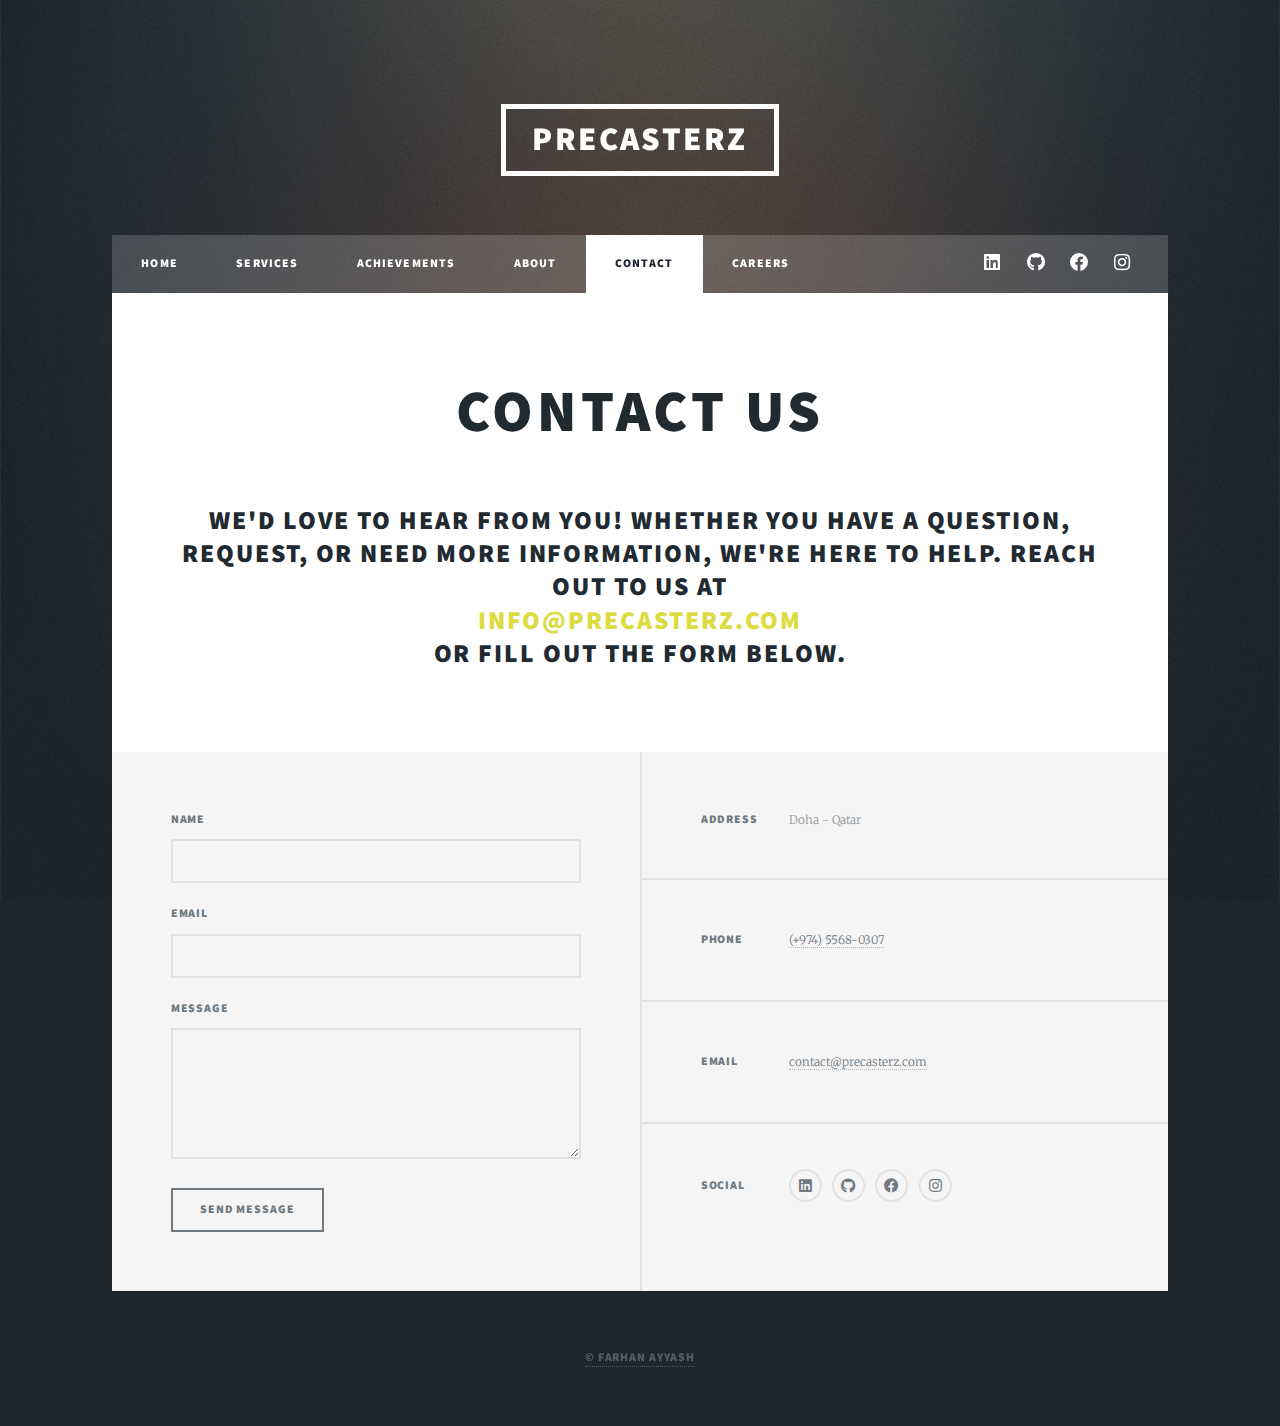
<file: contact.html>
<!DOCTYPE HTML>
<!--
	Massively by HTML5 UP
	html5up.net | @ajlkn
	Free for personal and commercial use under the CCA 3.0 license (html5up.net/license)
-->
<html>
	<head>
		<title>Contact Us - Precasterz | Get in Touch for Precast Engineering Solutions</title>
		<meta charset="utf-8" />
		<meta name="viewport" content="width=device-width, initial-scale=1, user-scalable=no" />
		<meta name="description" content="Contact Precasterz for expert precast design and engineering solutions. Reach out via email, phone, or our contact form for inquiries, project discussions, and collaborations. We're here to help with all your precast needs.">
		<meta name="keywords" content="contact, precast design, engineering solutions, precast services, civil engineering, structural engineering, inquiry, contact form, email, phone, Precasterz">
		<meta name="robots" content="index, follow" />
		<meta name="author" content="Farhan Ayyash, Precasterz" />
		<link rel="stylesheet" href="assets/css/main.css" />
		<noscript><link rel="stylesheet" href="assets/css/noscript.css" /></noscript>
		<link rel="apple-touch-icon" sizes="180x180" href="images/favicon_io/apple-touch-icon.png">
		<link rel="icon" type="image/png" sizes="32x32" href="images/favicon_io/favicon-32x32.png">
		<link rel="icon" type="image/png" sizes="16x16" href="images/favicon_io/favicon-16x16.png">
		<link rel="manifest" href="images/favicon_io/site.webmanifest">
	</head>
	<body class="is-preload">

		<!-- Wrapper -->
			<div id="wrapper">

				<!-- Header -->
					<header id="header">
						<a href="./index.html" class="logo">Precasterz</a>
					</header>

				<!-- Nav -->
				<nav id="nav">
					<ul class="links">
						<li><a href="index.html">Home</a></li>
						<li><a href="services.html">Services</a></li>
						<li><a href="Achievements.html">Achievements</a></li>		
						<li><a href="about.html">About</a></li>
						<li class="active"><a href="contact.html">Contact</a></li>
						<li><a href="./careers.html">careers</a></li>
					</ul>
					<ul class="icons">
						<li><a href="https://www.linkedin.com/company/precasterz/" class="icon brands fa-linkedin" target="_blank" rel="noopener noreferrer"><span class="label">Instagram</span></a></li>
						<li><a href="https://github.com/farhanayyash" class="icon brands fa-github" target="_blank" rel="noopener noreferrer"><span class="label">GitHub</span></a></li>
						<li><a href="https://www.facebook.com/profile.php?id=61569854956674" class="icon brands fa-facebook" target="_blank" rel="noopener noreferrer"><span class="label">Facebook</span></a></li>
						<li><a href="https://www.instagram.com/precasterz?igsh=MXExeHh3dml2bWNkMA==" class="icon brands fa-instagram" target="_blank" rel="noopener noreferrer"><span class="label">Instagram</span></a></li>
					</ul>
				</nav>

				<!-- Main -->
					<div id="main">

						<!-- Post -->
							<section class="post">
								<header class="major">
									<h1>Contact Us</h1>
								</header>

								<!-- Text stuff -->
									<h2 style="text-align: center;">We'd love to hear from you! Whether you have a question, request, or need more information, we're here to help. Reach out to us at <br><a href="mailto:info@precasterz.com" ><span class="yellow-z">info@precasterz.com</span></a><br> or fill out the form below.</h2>
								</div>
				<!-- Footer -->
				<footer id="footer">
					<section>
						<form id="emailForm" method="post" action="https://formspree.io/f/mkggvldw">
							<div class="fields">
								<div class="field">
									<label for="name">Name</label>
									<input type="text" name="name" id="name" required/>
								</div>
								<div class="field">
									<label for="email">Email</label>
									<input type="text" name="email" id="email" required/>
									<span id="error" style="color: red; display: none;">Please enter a valid email address.</span>
								</div>
								<div class="field">
									<label for="message">Message</label>
									<textarea name="message" id="message" rows="3" required></textarea>
								</div>
							</div>
							<ul class="actions">
								<li><input type="submit" value="Send Message" /></li>
							</ul>
						</form>
					</section>
					<section class="split contact">
						<section class="alt">
							<h3>Address</h3>
							<p>Doha - Qatar<br /></p>
						</section>
						<section>
							<h3>Phone</h3>
							<p><a href="tel:+97455680307">(+974) 5568-0307</a></p>
						</section>
						<section>
							<h3>Email</h3>
							<p><a href="mailto:contact@precasterz.com">contact@precasterz.com</a></p>
						</section>
						<section>
							<h3>Social</h3>
							<ul class="icons alt">
								<li><a href="https://www.linkedin.com/company/precasterz/" class="icon brands alt fa-linkedin" target="_blank" rel="noopener noreferrer"><span class="label">Instagram</span></a></li>
								<li><a href="https://github.com/farhanayyash" class="icon brands alt fa-github" target="_blank" rel="noopener noreferrer"><span class="label">GitHub</span></a></li>
								<li><a href="https://www.facebook.com/profile.php?id=61569854956674" class="icon brands alt fa-facebook" target="_blank" rel="noopener noreferrer"><span class="label">Facebook</span></a></li>
								<li><a href="https://www.instagram.com/precasterz?igsh=MXExeHh3dml2bWNkMA==" class="icon brands alt fa-instagram" target="_blank" rel="noopener noreferrer"><span class="label">Instagram</span></a></li>
							</ul>
						</section>
					</section>
				</footer>

			<!-- Copyright -->
				<div id="copyright">
					<ul><li><a href="https://www.linkedin.com/in/farhan-ayyash/"  target="_blank" rel="noopener noreferrer">&copy; Farhan Ayyash</a></li></ul>
				</div>

		</div>

	<!-- Scripts -->
		<script src="assets/js/jquery.min.js"></script>
		<script src="assets/js/jquery.scrollex.min.js"></script>
		<script src="assets/js/jquery.scrolly.min.js"></script>
		<script src="assets/js/browser.min.js"></script>
		<script src="assets/js/breakpoints.min.js"></script>
		<script src="assets/js/util.js"></script>
		<script src="assets/js/main.js"></script>
		<script src="assets/js/email-form.js"></script>


</body>
</html>
</file>
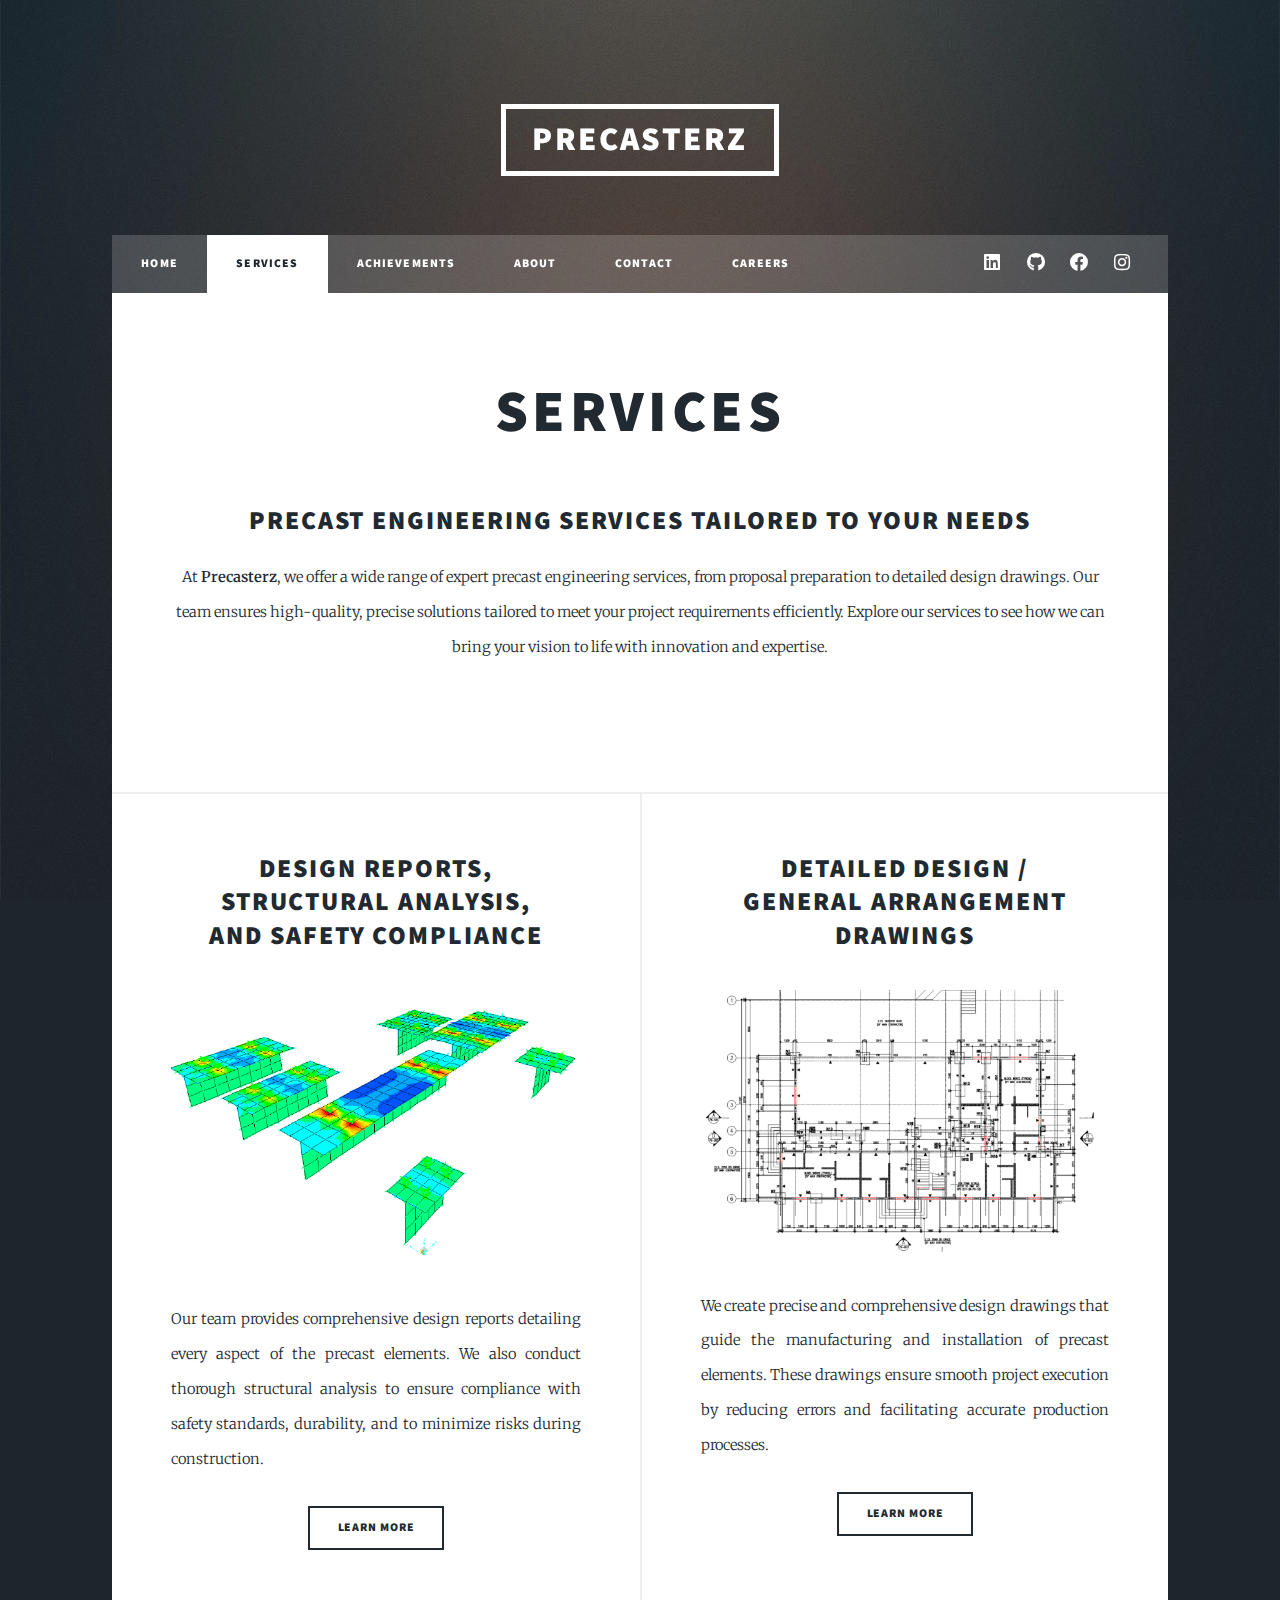
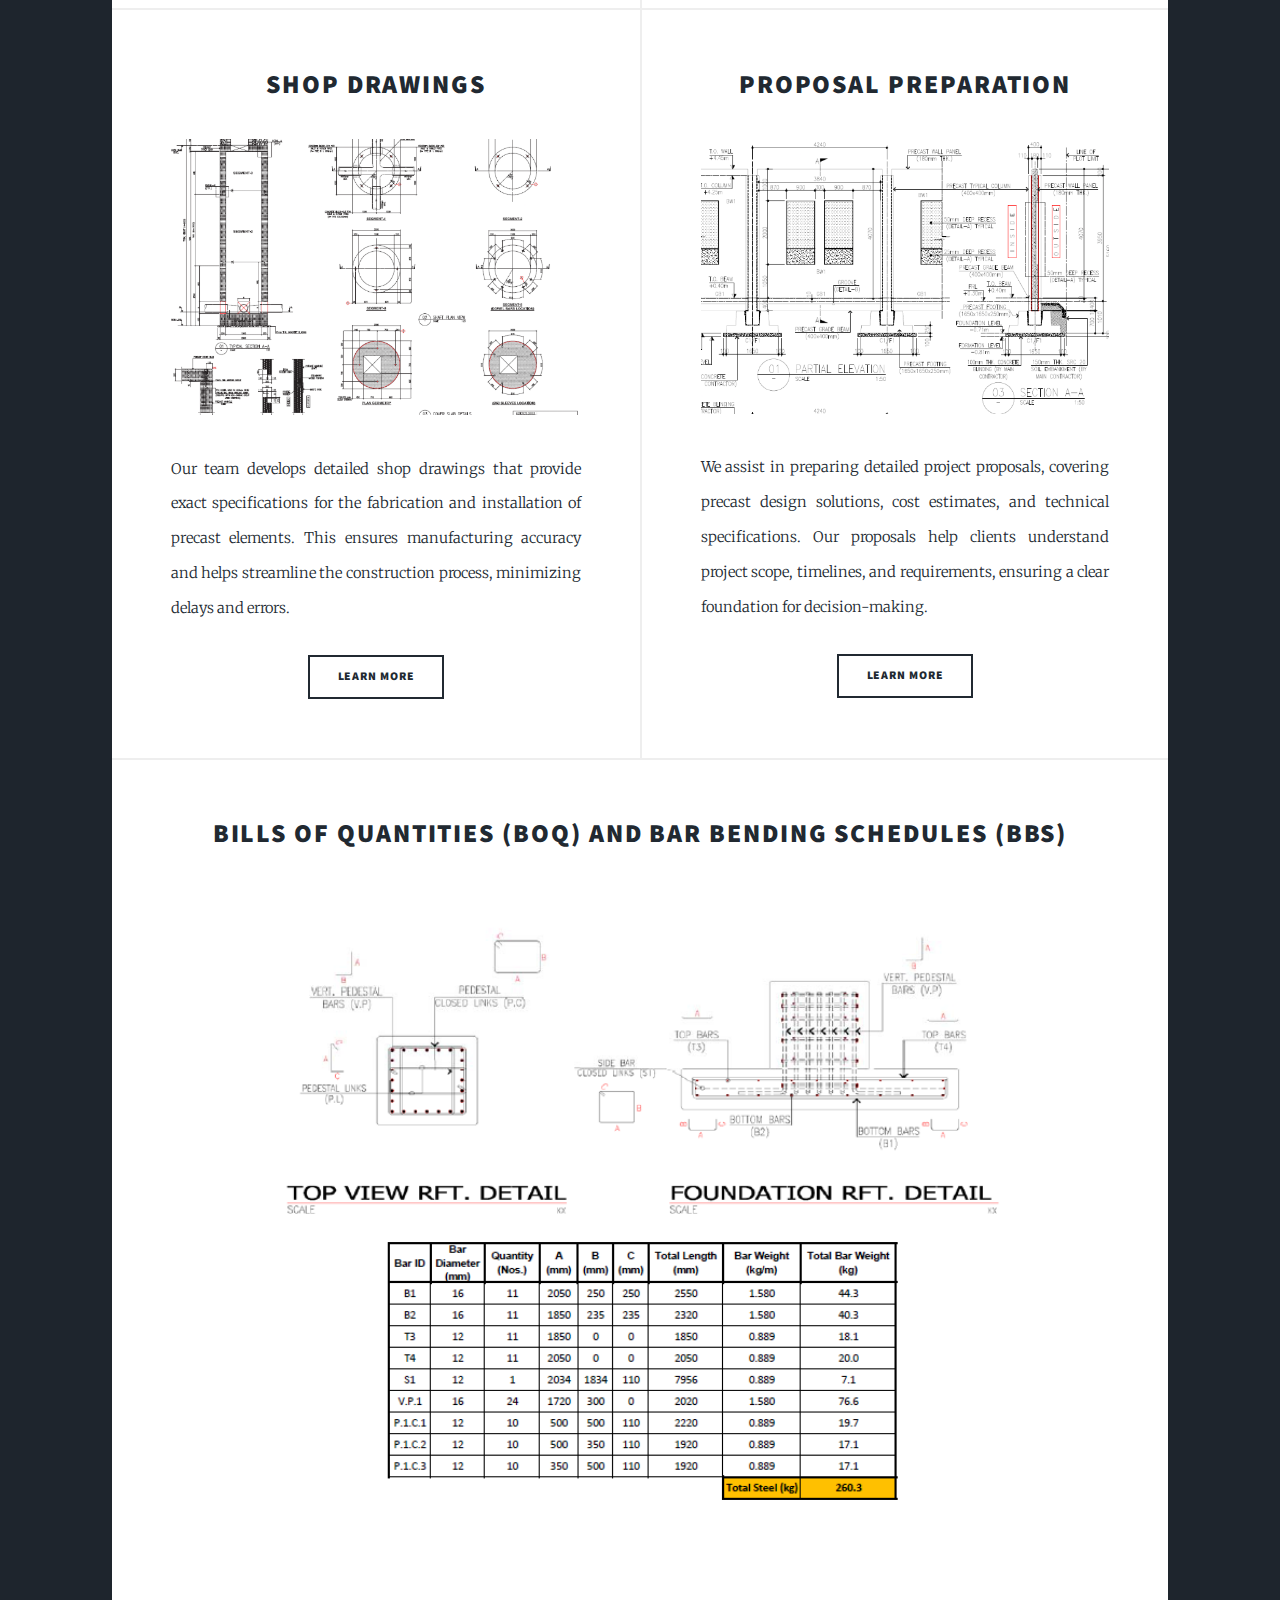
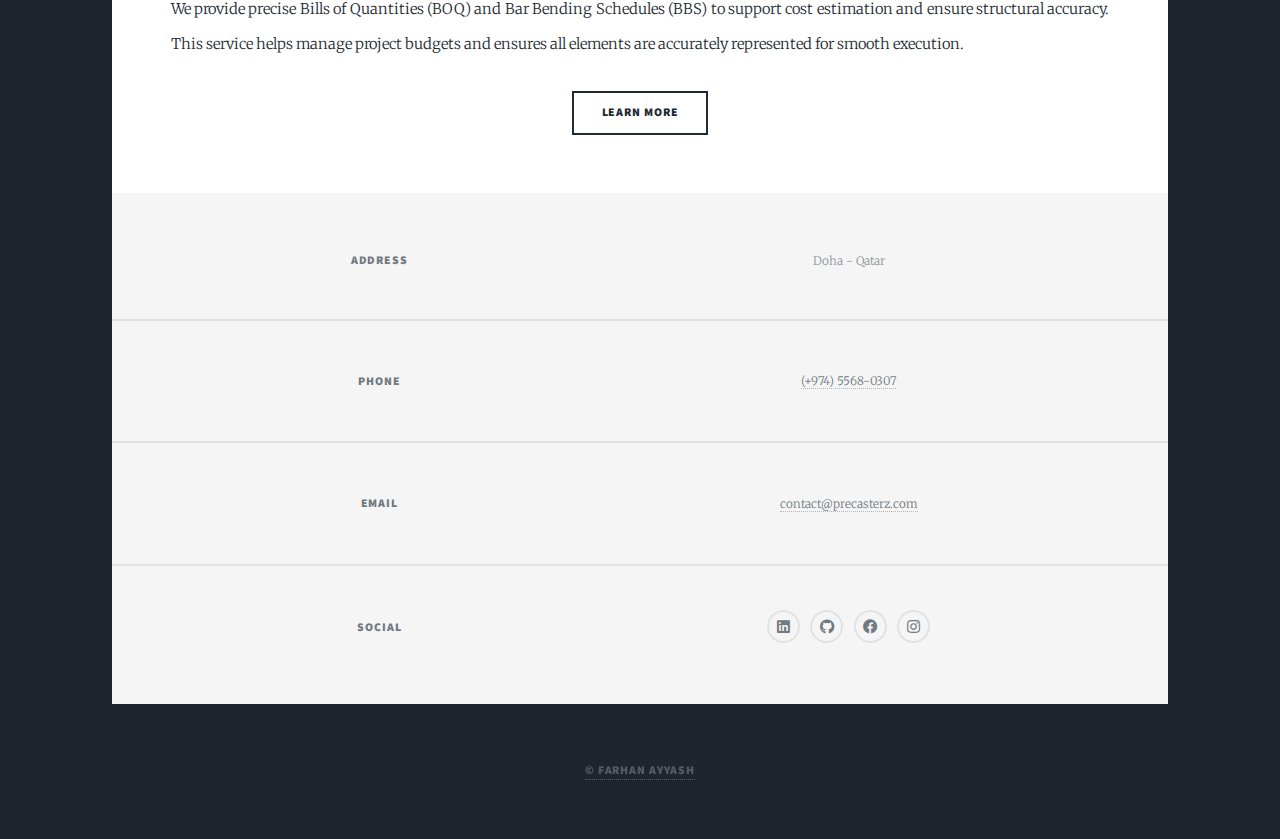
<file: services.html>
<!DOCTYPE HTML>
<!--
	Massively by HTML5 UP
	html5up.net | @ajlkn
	Free for personal and commercial use under the CCA 3.0 license (html5up.net/license)
-->
<html>
	<head>
		<title>Precast Engineering Services | Expert Design & Shop Drawings | Precasterz</title>
		<meta charset="utf-8" />
		<meta name="viewport" content="width=device-width, initial-scale=1, user-scalable=no" />
		<meta name="description" content="Discover Precasterz’s professional precast engineering services, including proposal preparation, BOQ & BBS, design reports, structural analysis, detailed design drawings, and shop drawings. We ensure high-quality solutions that meet all project requirements efficiently.">
		<meta name="keywords" content="precast engineering, precast design, proposal preparation, BOQ, BBS, structural analysis, design reports, shop drawings, detailed design drawings, construction design solutions, civil engineering">
		<meta name="robots" content="index, follow" />
		<meta name="author" content="Farhan Ayyash, Precasterz" />
		<link rel="stylesheet" href="assets/css/main.css" />
		<noscript><link rel="stylesheet" href="assets/css/noscript.css" /></noscript>
		<link rel="apple-touch-icon" sizes="180x180" href="images/favicon_io/apple-touch-icon.png">
		<link rel="icon" type="image/png" sizes="32x32" href="images/favicon_io/favicon-32x32.png">
		<link rel="icon" type="image/png" sizes="16x16" href="images/favicon_io/favicon-16x16.png">
		<link rel="manifest" href="images/favicon_io/site.webmanifest">
	</head>
	<body class="is-preload">

		<!-- Wrapper -->
			<div id="wrapper">

				<!-- Header -->
					<header id="header">
						<a href="./index.html" class="logo">Precasterz</a>
					</header>

				<!-- Nav -->
				<nav id="nav">
					<ul class="links">
						<li><a href="index.html">Home</a></li>
						<li class="active"><a href="services.html">Services</a></li>
						<li><a href="Achievements.html">Achievements</a></li>		
						<li><a href="about.html">About</a></li>
						<li><a href="contact.html">Contact</a></li>
						<li><a href="./careers.html">careers</a></li>
					</ul>
					<ul class="icons">
						<li><a href="https://www.linkedin.com/company/precasterz/" class="icon brands fa-linkedin" target="_blank" rel="noopener noreferrer"><span class="label">Instagram</span></a></li>
						<li><a href="https://github.com/farhanayyash" class="icon brands fa-github" target="_blank" rel="noopener noreferrer"><span class="label">GitHub</span></a></li>
						<li><a href="https://www.facebook.com/profile.php?id=61569854956674" class="icon brands fa-facebook" target="_blank" rel="noopener noreferrer"><span class="label">Facebook</span></a></li>
						<li><a href="https://www.instagram.com/precasterz?igsh=MXExeHh3dml2bWNkMA==" class="icon brands fa-instagram" target="_blank" rel="noopener noreferrer"><span class="label">Instagram</span></a></li>
					</ul>
				</nav>

				<!-- Main -->
					<div id="main">

						<!-- Post -->
							<section class="post" style="padding-bottom: 1%;">
								<header class="major">
									<h1>Services</h1>
								</header>

								<!-- Text stuff -->
									<h2 style="text-align: center;">Precast Engineering Services Tailored to Your Needs</h2>
									<p style="text-align: center;">At<b> Precasterz</b>, we offer a wide range of expert precast engineering services, from proposal preparation to detailed design drawings. Our team ensures high-quality, precise solutions tailored to meet your project requirements efficiently. 
										Explore our services to see how we can bring your vision to life with innovation and expertise.</p>
									</div>
				<!-- Main -->
				<div id="main">

					<!-- Featured Post -->
						<article >
					
						</article>

					<!-- Posts -->
						<section class="posts">
							<article>
								<header>
									<h2><a href="#">Design Reports, Structural Analysis,<br /> and Safety Compliance </a></h2>
								</header>
								<a href="#" class="image fit"><img src="services/images/Sleepers.png" alt="precast sleepers design" /></a>
								<p> Our team provides comprehensive design reports detailing every aspect of the precast elements. We also conduct thorough structural analysis to ensure compliance with safety standards, durability, and to minimize risks during construction.</p>
								<ul class="actions special">
									<li><a href="#" class="button">Learn More</a></li>
								</ul>
							</article>
							<article>
								<header>
									<h2><a href="#">Detailed Design / <br />
									General Arrangement Drawings</a></h2>
								</header>
								<a href="#" class="image fit"><img src="services/images/Building.png" alt="precaster Building general Arrangement drawings" /></a>
								<p> We create precise and comprehensive design drawings that guide the manufacturing and installation of precast elements. These drawings ensure smooth project execution by reducing errors and facilitating accurate production processes.</p>
								<ul class="actions special">
									<li><a href="#" class="button">Learn More</a></li>
								</ul>
							</article>
							<article>
								<header>
									<h2><a href="./services/shop-drawings.html">Shop Drawings</a></h2>
								</header>
								<a href="./services/shop-drawings.html" class="image fit"><img src="services/images/manholes.png" alt="precast manhole shop drawings" /></a>
								<p>Our team develops detailed shop drawings that provide exact specifications for the fabrication and installation of precast elements. This ensures manufacturing accuracy and helps streamline the construction process, minimizing delays and errors.</p>
								<ul class="actions special">
									<li><a href="./services/shop-drawings.html" class="button">Learn More</a></li>
								</ul>
							</article>
							<article>
								<header>
									<h2><a href="#">Proposal Preparation</a></h2>
								</header>
								<a href="#" class="image fit"><img src="services/images/boundary-wall.png" alt="precast boundary wall" /></a>
								<p>We assist in preparing detailed project proposals, covering precast design solutions, cost estimates, and technical specifications. Our proposals help clients understand project scope, timelines, and requirements, ensuring a clear foundation for decision-making.</p>
								<ul class="actions special">
									<li><a href="#" class="button">Learn More</a></li>
								</ul>
							</article>
							<article style="flex: 1;">
								<header>
									<h2><a href="#">Bills of Quantities (BOQ) and Bar Bending Schedules (BBS) </a></h2>
								</header>
								<a href="#" class="image fit"><img src="services/images/BBS.png" alt="Precast element BBS" /></a>
								<p>We provide precise Bills of Quantities (BOQ) and Bar Bending Schedules (BBS) to support cost estimation and ensure structural accuracy. This service helps manage project budgets and ensures all elements are accurately represented for smooth execution.</p>
								<ul class="actions special">
									<li><a href="#" class="button">Learn More</a></li>
								</ul>
							</article>
						</section>
				</div>
									
				<!-- Footer -->
				<footer id="footer">
				
					<section class="split contact">
						<section class="alt" >
							<h3 style="flex: 0.8;text-align: center;">Address</h3>
							<p style=" flex: 1;text-align: center;" >Doha - Qatar<br /></p>
						</section>
						<section>
							<h3 style="flex: 0.8;text-align: center;">Phone</h3>
							<p style="flex: 1;text-align: center;"><a href="tel:+97455680307">(+974) 5568-0307</a></p>
						</section>
						<section>
							<h3 style="flex: 0.8;text-align: center;">Email</h3>
							<p style="flex: 1;text-align: center;"><a href="mailto:contact@precasterz.com">contact@precasterz.com</a></p>
						</section>
						<section>
							<h3 style="flex: 0.8;text-align: center;">Social</h3>
							<ul class="icons alt" style="flex: 1;text-align: center;">
								<li><a href="https://www.linkedin.com/company/precasterz/" class="icon brands alt fa-linkedin" target="_blank" rel="noopener noreferrer"><span class="label">Instagram</span></a></li>
								<li><a href="https://github.com/farhanayyash" class="icon brands alt fa-github" target="_blank" rel="noopener noreferrer"><span class="label">GitHub</span></a></li>
								<li><a href="https://www.facebook.com/profile.php?id=61569854956674" class="icon brands alt fa-facebook" target="_blank" rel="noopener noreferrer"><span class="label">Facebook</span></a></li>
								<li><a href="https://www.instagram.com/precasterz?igsh=MXExeHh3dml2bWNkMA==" class="icon brands alt fa-instagram" target="_blank" rel="noopener noreferrer"><span class="label">Instagram</span></a></li>
							</ul>
						</section>
					</section>
				</footer>

			<!-- Copyright -->
				<div id="copyright">
					<ul><li><a href="https://www.linkedin.com/in/farhan-ayyash/"  target="_blank" rel="noopener noreferrer">&copy; Farhan Ayyash</a></li></ul>
				</div>

		</div>

	<!-- Scripts -->
		<script src="assets/js/jquery.min.js"></script>
		<script src="assets/js/jquery.scrollex.min.js"></script>
		<script src="assets/js/jquery.scrolly.min.js"></script>
		<script src="assets/js/browser.min.js"></script>
		<script src="assets/js/breakpoints.min.js"></script>
		<script src="assets/js/util.js"></script>
		<script src="assets/js/main.js"></script>

</body>
</html>
</file>
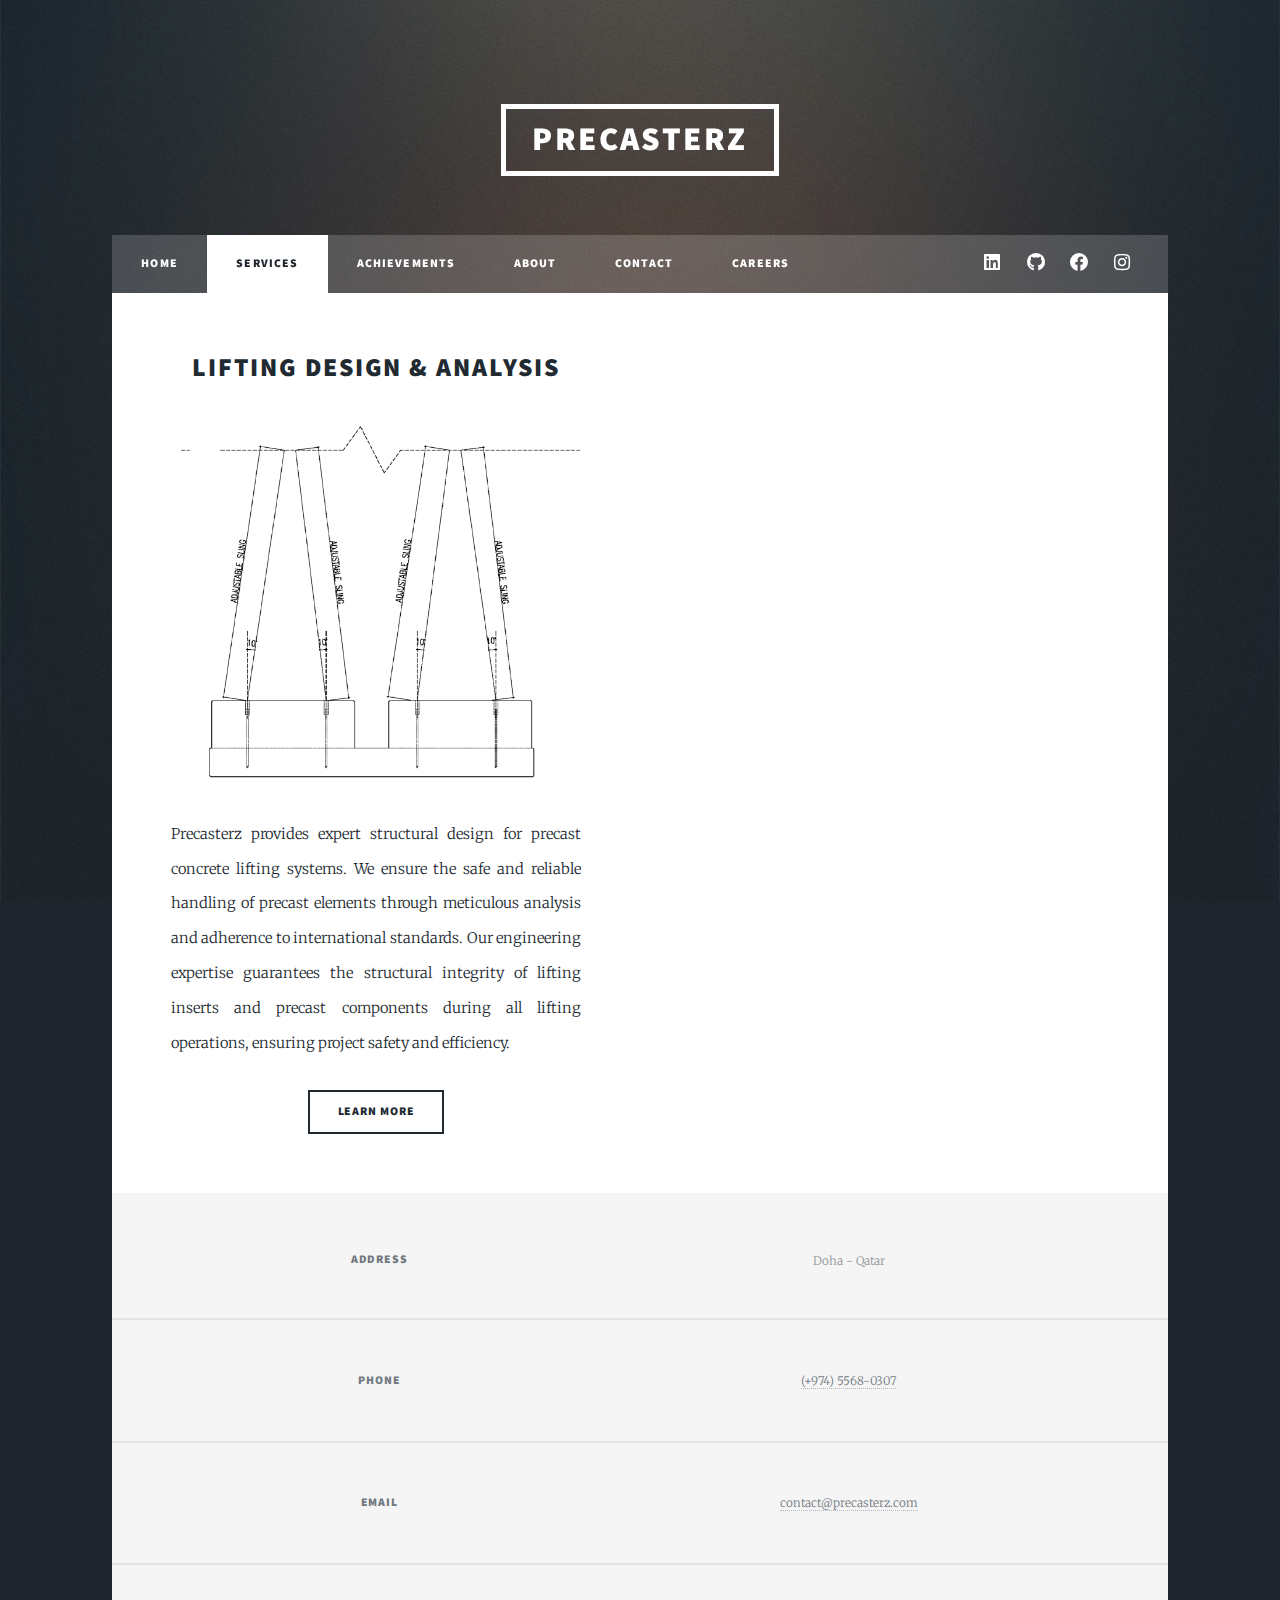
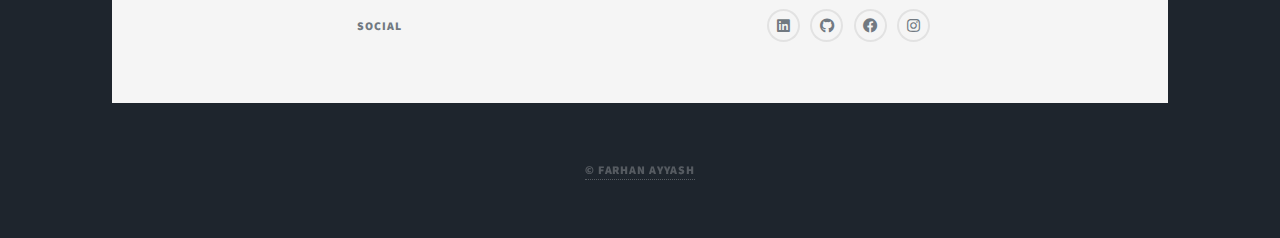
<file: services/Detailed-Design.html>
<!DOCTYPE HTML>
<!--
	Massively by HTML5 UP
	html5up.net | @ajlkn
	Free for personal and commercial use under the CCA 3.0 license (html5up.net/license)
-->
<html>
	<head>
		<title>Precast Engineering Services |  Detailed Design | Precasterz</title>
		<meta charset="utf-8" />
		<meta name="viewport" content="width=device-width, initial-scale=1, user-scalable=no" />
		<meta name="description" content="Precasterz provides high-quality precast Detailed Design for manholes, chambers, foundations, hollow-core slabs, boundary walls, and building elements. Our detailed drawings ensure precise geometry, reinforcement, lifting points, and production requirements tailored to project needs.">
		<meta name="keywords" content="Precasterz,Precasters, precast shop drawings, manhole shop drawings, chamber shop drawings, precast foundation drawings, hollow-core slab detailing, boundary wall shop drawings, precast building elements, reinforcement details, strand arrangement, embedded items, construction detailing">
		<meta name="robots" content="index, follow" />
		<meta name="author" content="Farhan Ayyash, Precasterz" />
		<link rel="stylesheet" href="../assets/css/main.css" />
		<noscript><link rel="stylesheet" href="../assets/css/noscript.css" /></noscript>
		<link rel="apple-touch-icon" sizes="180x180" href="../images/favicon_io/apple-touch-icon.png">
		<link rel="icon" type="image/png" sizes="32x32" href="../images/favicon_io/favicon-32x32.png">
		<link rel="icon" type="image/png" sizes="16x16" href="../images/favicon_io/favicon-16x16.png">
		<link rel="manifest" href="../images/favicon_io/site.webmanifest">
	</head>
	<body class="is-preload">

		<!-- Wrapper -->
			<div id="wrapper">

				<!-- Header -->
					<header id="header">
						<a href="../index.html" class="logo">Precasterz</a>
					</header>

				<!-- Nav -->
				<nav id="nav">
					<ul class="links">
						<li><a href="../index.html">Home</a></li>
						<li class="active"><a href="../services.html">Services</a></li>
						<li><a href="../Achievements.html">Achievements</a></li>		
						<li><a href="../about.html">About</a></li>
						<li><a href="../contact.html">Contact</a></li>
						<li><a href="../careers.html">careers</a></li>
					</ul>
					<ul class="icons">
						<li><a href="https://www.linkedin.com/company/precasterz/" class="icon brands fa-linkedin" target="_blank" rel="noopener noreferrer"><span class="label">Instagram</span></a></li>
						<li><a href="https://github.com/farhanayyash" class="icon brands fa-github" target="_blank" rel="noopener noreferrer"><span class="label">GitHub</span></a></li>
						<li><a href="https://www.facebook.com/profile.php?id=61569854956674" class="icon brands fa-facebook" target="_blank" rel="noopener noreferrer"><span class="label">Facebook</span></a></li>
						<li><a href="https://www.instagram.com/precasterz?igsh=MXExeHh3dml2bWNkMA==" class="icon brands fa-instagram" target="_blank" rel="noopener noreferrer"><span class="label">Instagram</span></a></li>
					</ul>
				</nav>

				<!-- Main -->
                    <div id="main">
                        <section class="posts">
							<article>
								<header>
									<h2><a href="./Detailed-Design/Lifting.html">Lifting Design & Analysis</a></h2>
								</header>
								<a href="./Detailed-Design/Lifting.html" class="image fit"><img src="../services/images/Lifting-arrangement.png" alt="precast lifting design reports" /></a>
								<p>Precasterz provides expert structural design for precast concrete lifting systems. We ensure the safe and reliable handling of precast elements through meticulous analysis and adherence to international standards. Our engineering expertise guarantees the structural integrity of lifting inserts and precast components during all lifting operations, ensuring project safety and efficiency.</p>
								<ul class="actions special">
									<li><a href="./Detailed-Design/Lifting.html" class="button">Learn More</a></li>
								</ul>
							</article>
						</section>
				</div>
									
				<!-- Footer -->
				<footer id="footer">
				
					<section class="split contact">
						<section class="alt" >
							<h3 style="flex: 0.8;text-align: center;">Address</h3>
							<p style=" flex: 1;text-align: center;" >Doha - Qatar<br /></p>
						</section>
						<section>
							<h3 style="flex: 0.8;text-align: center;">Phone</h3>
							<p style="flex: 1;text-align: center;"><a href="tel:+97455680307">(+974) 5568-0307</a></p>
						</section>
						<section>
							<h3 style="flex: 0.8;text-align: center;">Email</h3>
							<p style="flex: 1;text-align: center;"><a href="mailto:contact@precasterz.com">contact@precasterz.com</a></p>
						</section>
						<section>
							<h3 style="flex: 0.8;text-align: center;">Social</h3>
							<ul class="icons alt" style="flex: 1;text-align: center;">
								<li><a href="https://www.linkedin.com/company/precasterz/" class="icon brands alt fa-linkedin" target="_blank" rel="noopener noreferrer"><span class="label">Instagram</span></a></li>
								<li><a href="https://github.com/farhanayyash" class="icon brands alt fa-github" target="_blank" rel="noopener noreferrer"><span class="label">GitHub</span></a></li>
								<li><a href="https://www.facebook.com/profile.php?id=61569854956674" class="icon brands alt fa-facebook" target="_blank" rel="noopener noreferrer"><span class="label">Facebook</span></a></li>
								<li><a href="https://www.instagram.com/precasterz?igsh=MXExeHh3dml2bWNkMA==" class="icon brands alt fa-instagram" target="_blank" rel="noopener noreferrer"><span class="label">Instagram</span></a></li>
							</ul>
						</section>
					</section>
				</footer>

			<!-- Copyright -->
				<div id="copyright">
					<ul><li><a href="https://www.linkedin.com/in/farhan-ayyash/"  target="_blank" rel="noopener noreferrer">&copy; Farhan Ayyash</a></li></ul>
				</div>

		</div>

	<!-- Scripts -->
		<script src="../assets/js/jquery.min.js"></script>
		<script src="../assets/js/jquery.scrollex.min.js"></script>
		<script src="../assets/js/jquery.scrolly.min.js"></script>
		<script src="../assets/js/browser.min.js"></script>
		<script src="../assets/js/breakpoints.min.js"></script>
		<script src="../assets/js/util.js"></script>
		<script src="../assets/js/main.js"></script>

</body>
</html>
</file>
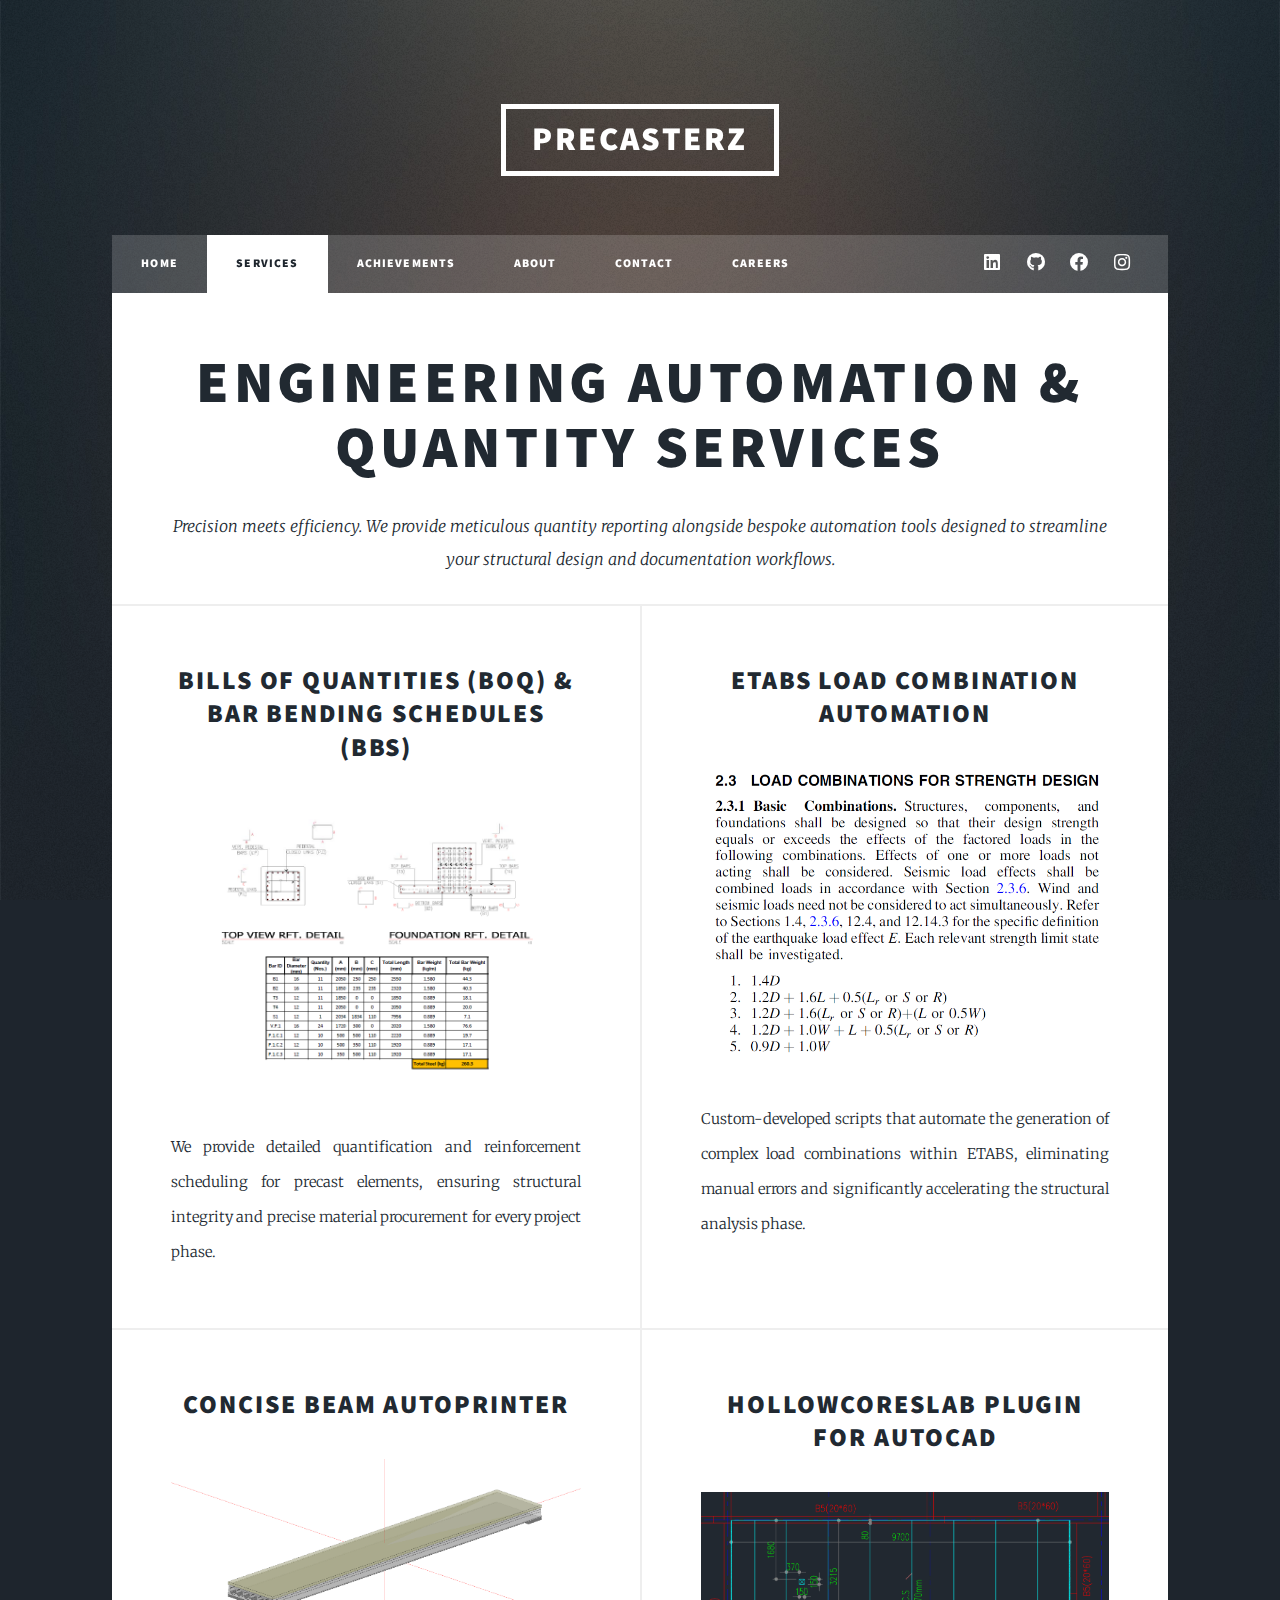
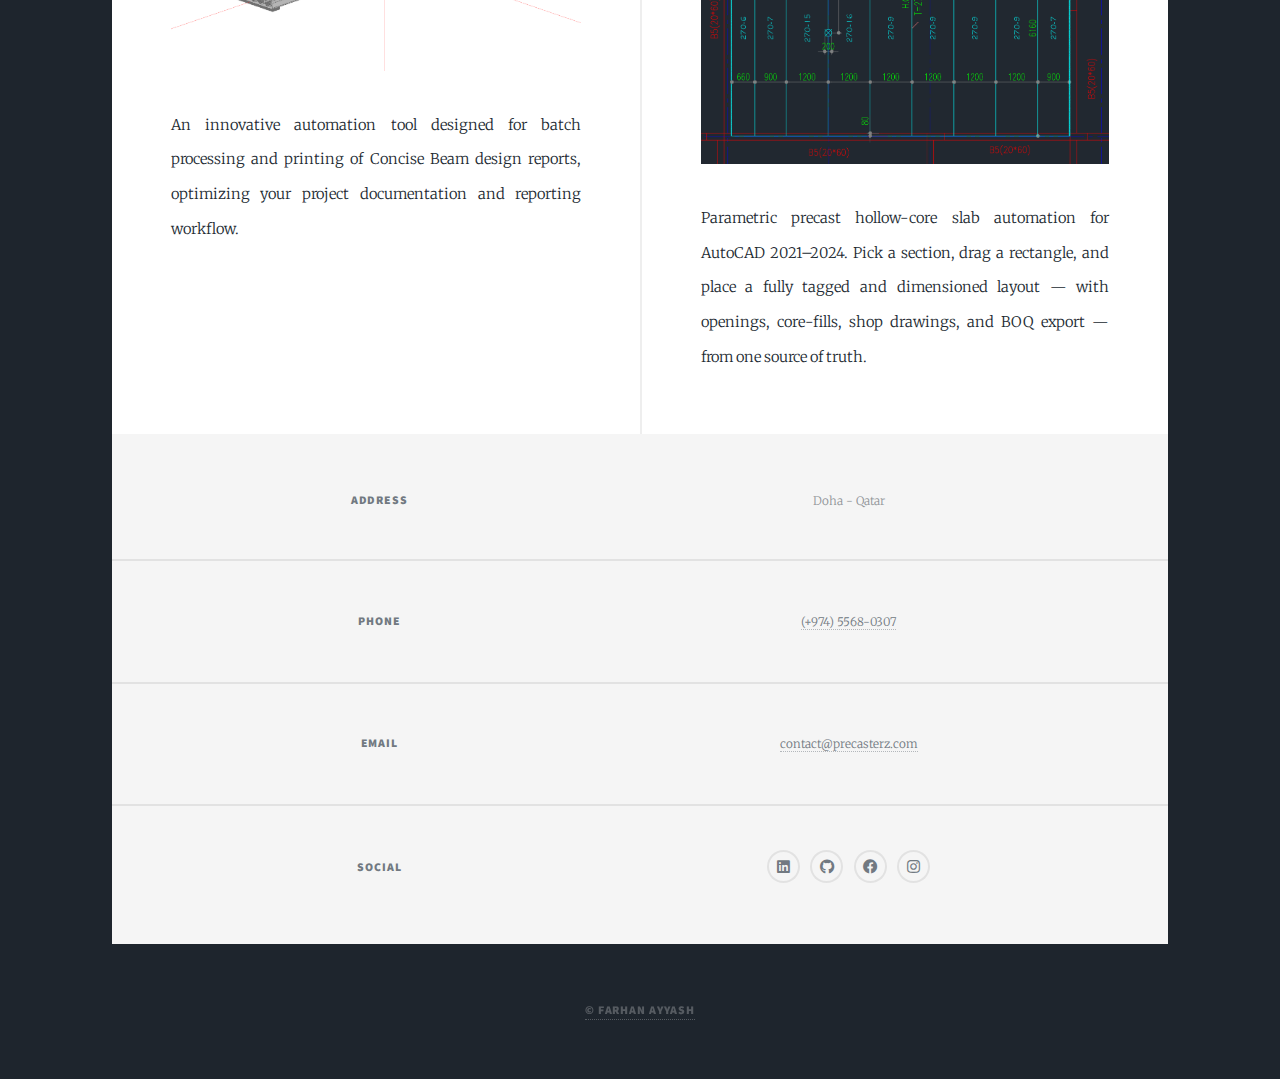
<file: services/Engineering-automation.html>
<!DOCTYPE HTML>
<html>
    <head>
        <title>Engineering Automation & Quantity Services | Precasterz</title>
        <meta charset="utf-8" />
        <meta name="viewport" content="width=device-width, initial-scale=1, user-scalable=no" />
        <meta name="description" content="Precasterz offers specialized engineering automation tools and precise BOQ/BBS reporting. Streamline your structural workflows with our ETABS automation and Concise Beam Autoprinter solutions.">
        <meta name="keywords" content="Precasterz, BOQ, BBS, Bar Bending Schedule, ETABS automation, Concise Beam Autoprinter, structural engineering tools, precast quantities, engineering scripts">
        <meta name="robots" content="index, follow" />
        <meta name="author" content="Farhan Ayyash, Precasterz" />
        <link rel="stylesheet" href="../assets/css/main.css" />
        <noscript><link rel="stylesheet" href="../assets/css/noscript.css" /></noscript>
        <link rel="apple-touch-icon" sizes="180x180" href="../images/favicon_io/apple-touch-icon.png">
        <link rel="icon" type="image/png" sizes="32x32" href="../images/favicon_io/favicon-32x32.png">
        <link rel="icon" type="image/png" sizes="16x16" href="../images/favicon_io/favicon-16x16.png">
        <link rel="manifest" href="../images/favicon_io/site.webmanifest">
    </head>
    <body class="is-preload">

        <div id="wrapper">

                <header id="header">
                        <a href="../index.html" class="logo">Precasterz</a>
                    </header>

                <nav id="nav">
                    <ul class="links">
                        <li><a href="../index.html">Home</a></li>
                        <li class="active"><a href="../services.html">Services</a></li>
                        <li><a href="../Achievements.html">Achievements</a></li>        
                        <li><a href="../about.html">About</a></li>
                        <li><a href="../contact.html">Contact</a></li>
                        <li><a href="../careers.html">careers</a></li>
                    </ul>
                    <ul class="icons">
                        <li><a href="https://www.linkedin.com/company/precasterz/" class="icon brands fa-linkedin" target="_blank" rel="noopener noreferrer"><span class="label">LinkedIn</span></a></li>
                        <li><a href="https://github.com/farhanayyash" class="icon brands fa-github" target="_blank" rel="noopener noreferrer"><span class="label">GitHub</span></a></li>
                        <li><a href="https://www.facebook.com/profile.php?id=61569854956674" class="icon brands fa-facebook" target="_blank" rel="noopener noreferrer"><span class="label">Facebook</span></a></li>
                        <li><a href="https://www.instagram.com/precasterz?igsh=MXExeHh3dml2bWNkMA==" class="icon brands fa-instagram" target="_blank" rel="noopener noreferrer"><span class="label">Instagram</span></a></li>
                    </ul>
                </nav>

                <div id="main">
                        <header class="major">
                            <h1>Engineering Automation & Quantity Services</h1>
                            <p>Precision meets efficiency. We provide meticulous quantity reporting alongside bespoke automation tools designed to streamline your structural design and documentation workflows.</p>
                        </header>

                        <section class="posts">
                            <article>
                                <header>
                                    <h2>Bills of Quantities (BOQ) & Bar Bending Schedules (BBS)</h2>
                                </header>
                                <a href="./Engineering-Automation/Bills-of-Quantities.html" class="image fit"><img src="../services/images/BBS.png" alt="Precast BOQ and BBS services" /></a>
                                <p>We provide detailed quantification and reinforcement scheduling for precast elements, ensuring structural integrity and precise material procurement for every project phase.</p>
                            </article>

                            <article>
                                <header>
                                    <h2>ETABS Load Combination Automation</h2>
                                </header>
                                <a href="./Engineering-Automation/ETABS-Load-Combination.html" class="image fit"><img src="../services/images/load-combination.png" alt="ETABS Load Combination Automation" /></a>
                                <p>Custom-developed scripts that automate the generation of complex load combinations within ETABS, eliminating manual errors and significantly accelerating the structural analysis phase.</p>
                            </article>

                            <article>
                                <header>
                                    <h2>Concise Beam Autoprinter</h2>
                                </header>
                                <a href="./Engineering-Automation/Concise-Beam-Autoprinter.html" class="image fit"><img src="../services/images/hollow-core-slabs.png" alt="Concise Beam Autoprinter Tool" /></a>
                                <p>An innovative automation tool designed for batch processing and printing of Concise Beam design reports, optimizing your project documentation and reporting workflow.</p>
                            </article>

                            <article>
                                <header>
                                    <h2>HollowCoreSlab Plugin for AutoCAD</h2>
                                </header>
                                <a href="./Engineering-Automation/HollowCoreSlab.html" class="image fit"><img src="../services/images/hcs-hero.png" alt="HollowCoreSlab AutoCAD plugin — parametric precast hollow-core slab placement with openings, tags, and BOQ export." /></a>
                                <p>Parametric precast hollow-core slab automation for AutoCAD 2021&ndash;2024. Pick a section, drag a rectangle, and place a fully tagged and dimensioned layout &mdash; with openings, core-fills, shop drawings, and BOQ export &mdash; from one source of truth.</p>
                            </article>
                        </section>
                </div>
                                    
                <footer id="footer">
                    <section class="split contact">
                        <section class="alt" >
                            <h3 style="flex: 0.8;text-align: center;">Address</h3>
                            <p style=" flex: 1;text-align: center;" >Doha - Qatar<br /></p>
                        </section>
                        <section>
                            <h3 style="flex: 0.8;text-align: center;">Phone</h3>
                            <p style="flex: 1;text-align: center;"><a href="tel:+97455680307">(+974) 5568-0307</a></p>
                        </section>
                        <section>
                            <h3 style="flex: 0.8;text-align: center;">Email</h3>
                            <p style="flex: 1;text-align: center;"><a href="mailto:contact@precasterz.com">contact@precasterz.com</a></p>
                        </section>
                        <section>
                            <h3 style="flex: 0.8;text-align: center;">Social</h3>
                            <ul class="icons alt" style="flex: 1;text-align: center;">
                                <li><a href="https://www.linkedin.com/company/precasterz/" class="icon brands alt fa-linkedin" target="_blank" rel="noopener noreferrer"><span class="label">LinkedIn</span></a></li>
                                <li><a href="https://github.com/farhanayyash" class="icon brands alt fa-github" target="_blank" rel="noopener noreferrer"><span class="label">GitHub</span></a></li>
                                <li><a href="https://www.facebook.com/profile.php?id=61569854956674" class="icon brands alt fa-facebook" target="_blank" rel="noopener noreferrer"><span class="label">Facebook</span></a></li>
                                <li><a href="https://www.instagram.com/precasterz?igsh=MXExeHh3dml2bWNkMA==" class="icon brands alt fa-instagram" target="_blank" rel="noopener noreferrer"><span class="label">Instagram</span></a></li>
                            </ul>
                        </section>
                    </section>
                </footer>

            <div id="copyright">
                    <ul><li><a href="https://www.linkedin.com/in/farhan-ayyash/"  target="_blank" rel="noopener noreferrer">&copy; Farhan Ayyash</a></li></ul>
                </div>

        </div>

    <script src="../assets/js/jquery.min.js"></script>
        <script src="../assets/js/jquery.scrollex.min.js"></script>
        <script src="../assets/js/jquery.scrolly.min.js"></script>
        <script src="../assets/js/browser.min.js"></script>
        <script src="../assets/js/breakpoints.min.js"></script>
        <script src="../assets/js/util.js"></script>
        <script src="../assets/js/main.js"></script>

</body>
</html>
</file>
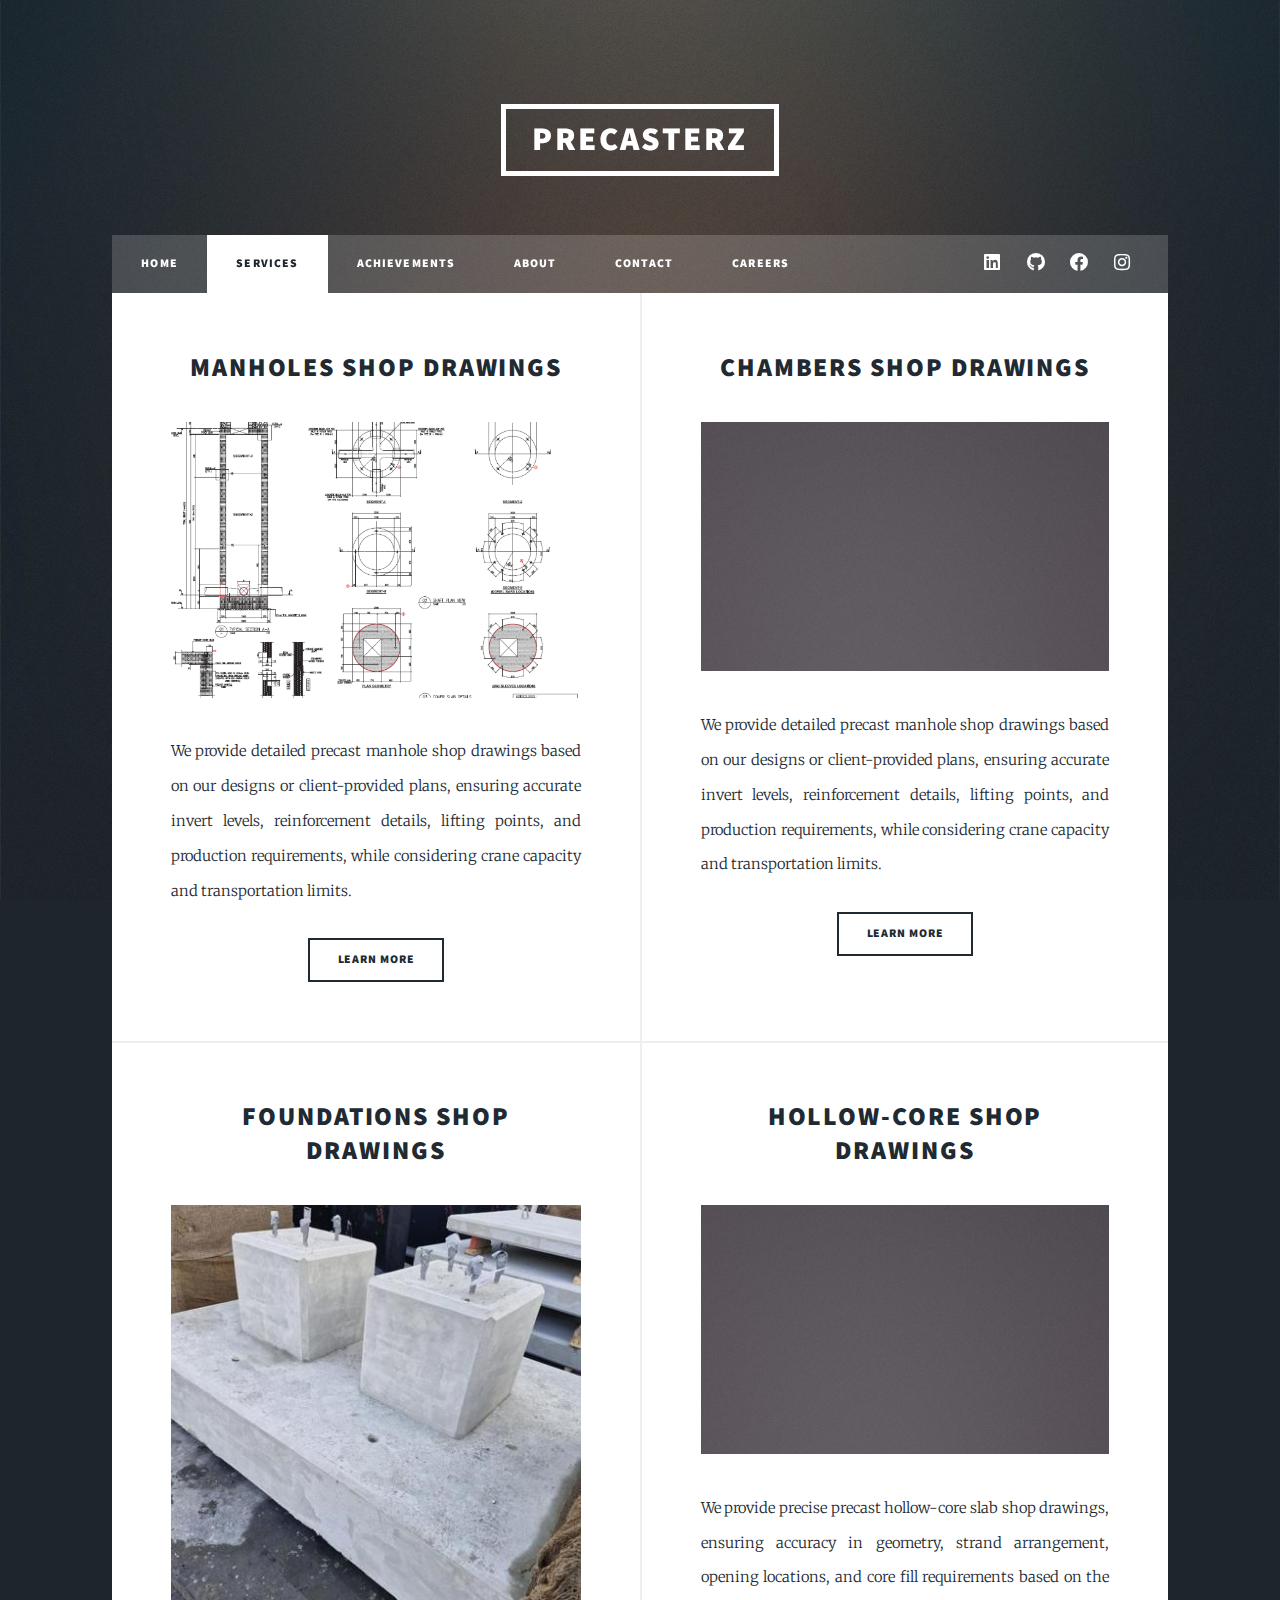
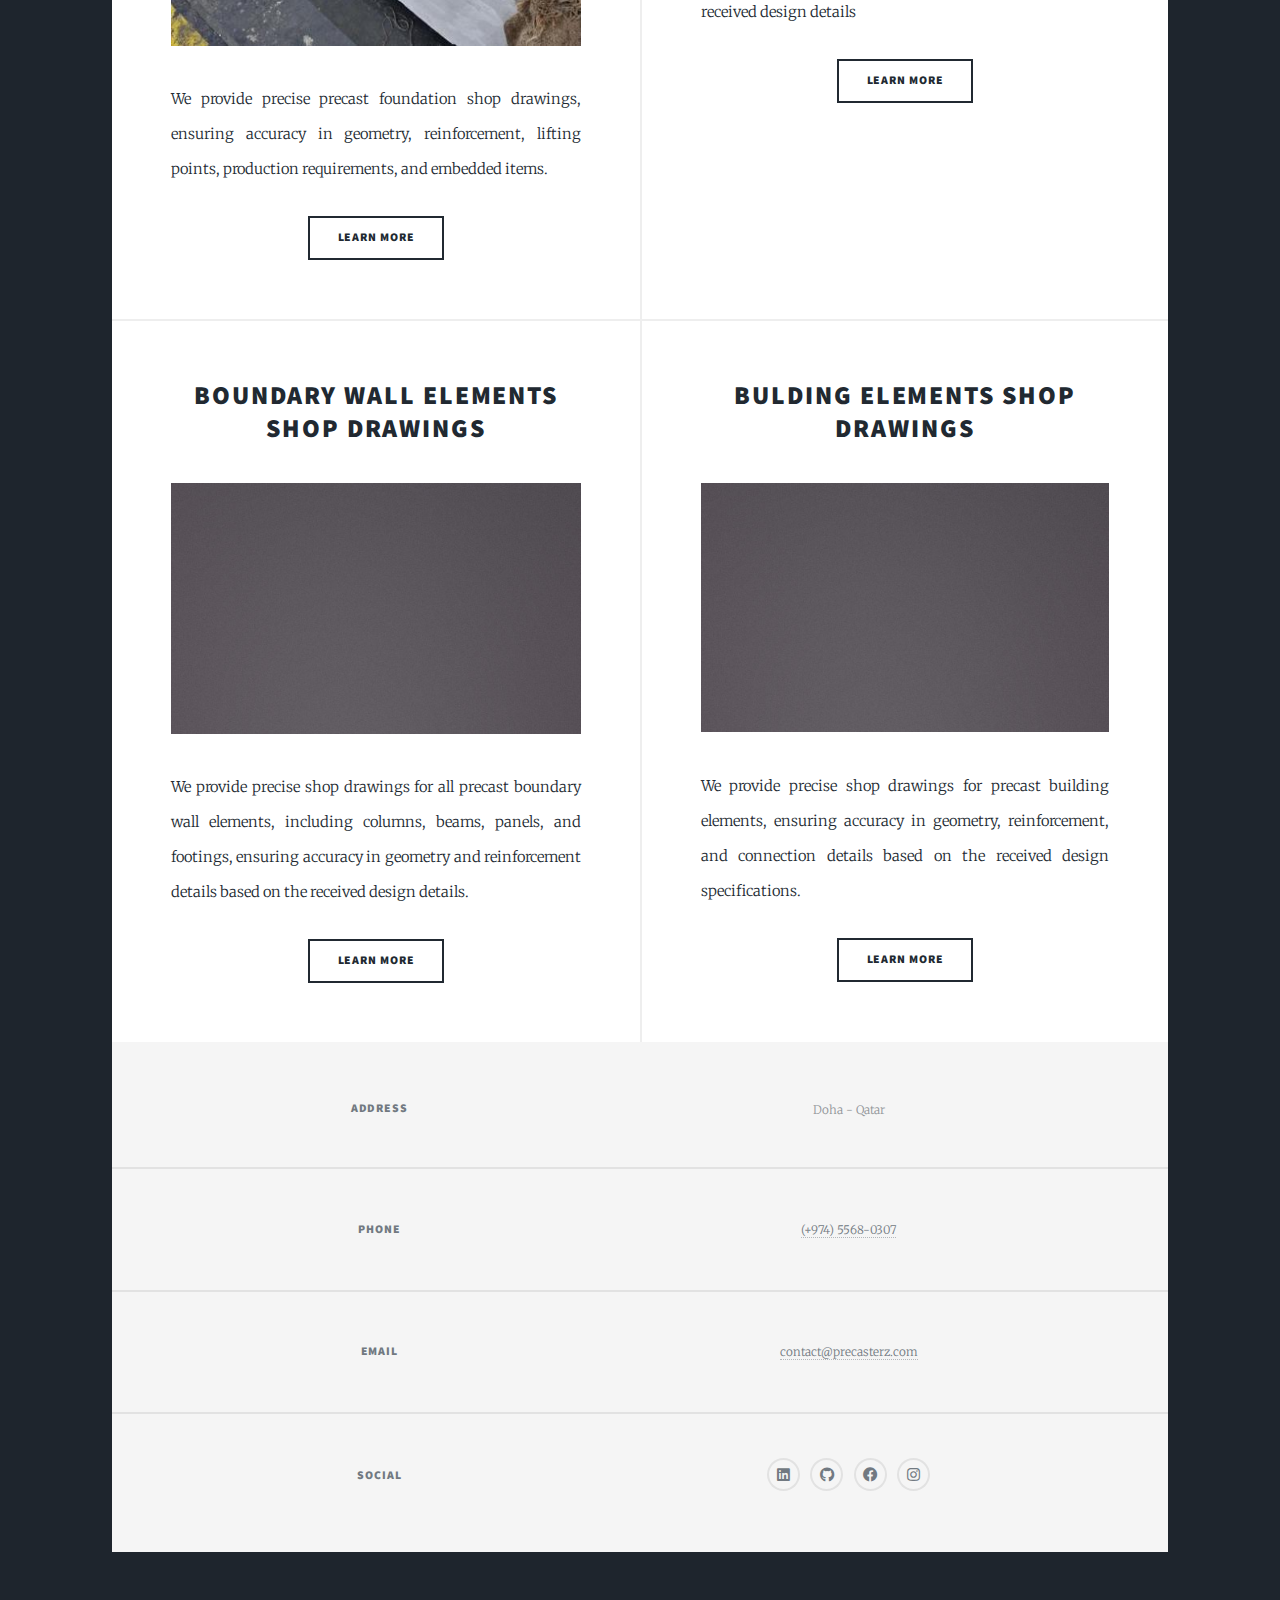
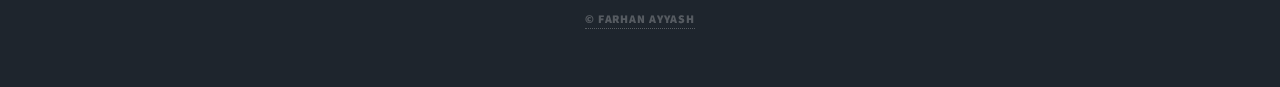
<file: services/shop-drawings.html>
<!DOCTYPE HTML>
<!--
	Massively by HTML5 UP
	html5up.net | @ajlkn
	Free for personal and commercial use under the CCA 3.0 license (html5up.net/license)
-->
<html>
	<head>
		<title>Precast Engineering Services |  Shop Drawings | Precasterz</title>
		<meta charset="utf-8" />
		<meta name="viewport" content="width=device-width, initial-scale=1, user-scalable=no" />
		<meta name="description" content="Precasterz provides high-quality precast shop drawings for manholes, chambers, foundations, hollow-core slabs, boundary walls, and building elements. Our detailed drawings ensure precise geometry, reinforcement, lifting points, and production requirements tailored to project needs.">
		<meta name="keywords" content="Precasterz,Precasters, precast shop drawings, manhole shop drawings, chamber shop drawings, precast foundation drawings, hollow-core slab detailing, boundary wall shop drawings, precast building elements, reinforcement details, strand arrangement, embedded items, construction detailing">
		<meta name="robots" content="index, follow" />
		<meta name="author" content="Farhan Ayyash, Precasterz" />
		<link rel="stylesheet" href="../assets/css/main.css" />
		<noscript><link rel="stylesheet" href="../assets/css/noscript.css" /></noscript>
		<link rel="apple-touch-icon" sizes="180x180" href="../images/favicon_io/apple-touch-icon.png">
		<link rel="icon" type="image/png" sizes="32x32" href="../images/favicon_io/favicon-32x32.png">
		<link rel="icon" type="image/png" sizes="16x16" href="../images/favicon_io/favicon-16x16.png">
		<link rel="manifest" href="../images/favicon_io/site.webmanifest">
	</head>
	<body class="is-preload">

		<!-- Wrapper -->
			<div id="wrapper">

				<!-- Header -->
					<header id="header">
						<a href="../index.html" class="logo">Precasterz</a>
					</header>

				<!-- Nav -->
				<nav id="nav">
					<ul class="links">
						<li><a href="../index.html">Home</a></li>
						<li class="active"><a href="../services.html">Services</a></li>
						<li><a href="../Achievements.html">Achievements</a></li>		
						<li><a href="../about.html">About</a></li>
						<li><a href="../contact.html">Contact</a></li>
						<li><a href="../careers.html">careers</a></li>
					</ul>
					<ul class="icons">
						<li><a href="https://www.linkedin.com/company/precasterz/" class="icon brands fa-linkedin" target="_blank" rel="noopener noreferrer"><span class="label">Instagram</span></a></li>
						<li><a href="https://github.com/farhanayyash" class="icon brands fa-github" target="_blank" rel="noopener noreferrer"><span class="label">GitHub</span></a></li>
						<li><a href="https://www.facebook.com/profile.php?id=61569854956674" class="icon brands fa-facebook" target="_blank" rel="noopener noreferrer"><span class="label">Facebook</span></a></li>
						<li><a href="https://www.instagram.com/precasterz?igsh=MXExeHh3dml2bWNkMA==" class="icon brands fa-instagram" target="_blank" rel="noopener noreferrer"><span class="label">Instagram</span></a></li>
					</ul>
				</nav>

				<!-- Main -->
                    <div id="main">
                        <section class="posts">
							<article>
								<header>
									<h2><a href="./shop-drawings/manholes.html">manholes shop drawings</a></h2>
								</header>
								<a href="./shop-drawings/manholes.html" class="image fit"><img src="../services/images/manholes.png" alt="precast manhole shop drwaings" /></a>
								<p>We provide detailed precast manhole shop drawings based on our designs or client-provided plans, ensuring accurate invert levels, reinforcement details, lifting points, and production requirements, while considering crane capacity and transportation limits.</p>
								<ul class="actions special">
									<li><a href="./shop-drawings/manholes.html" class="button">Learn More</a></li>
								</ul>
							</article>
							<article>
								<header>
									<h2><a href="./shop-drawings/manholes.html">chambers shop drawings</a></h2>
								</header>
								<a href="./shop-drawings/manholes.html" class="image fit"><img src="../images/pic04.jpg" alt="" /></a>
								<p>We provide detailed precast manhole shop drawings based on our designs or client-provided plans, ensuring accurate invert levels, reinforcement details, lifting points, and production requirements, while considering crane capacity and transportation limits.</p>
								<ul class="actions special">
									<li><a href="./shop-drawings/manholes.html" class="button">Learn More</a></li>
								</ul>
							</article>
							<article>
								<header>
									<h2><a href="./shop-drawings/foundation.html">Foundations shop drawings</a></h2>
								</header>
								<a href="./shop-drawings/foundation.html" class="image fit"><img src="../services/images/Foundation-photo.jpeg" alt="" /></a>
								<p>We provide precise precast foundation shop drawings, ensuring accuracy in geometry, reinforcement, lifting points, production requirements, and embedded items.</p>
								<ul class="actions special">
									<li><a href="./shop-drawings/foundation.html" class="button">Learn More</a></li>
								</ul>
							</article>
							<article>
								<header>
									<h2><a href="./shop-drawings/manholes.html">Hollow-core shop drawings</a></h2>
								</header>
								<a href="./shop-drawings/manholes.html" class="image fit"><img src="../images/pic04.jpg" alt="" /></a>
								<p>We provide precise precast hollow-core slab shop drawings, ensuring accuracy in geometry, strand arrangement, opening locations, and core fill requirements based on the received design details</p>
								<ul class="actions special">
									<li><a href="./shop-drawings/manholes.html" class="button">Learn More</a></li>
								</ul>
							</article>
							<article>
								<header>
									<h2><a href="./shop-drawings/manholes.html">Boundary wall elements shop drawings</a></h2>
								</header>
								<a href="./shop-drawings/manholes.html" class="image fit"><img src="../images/pic04.jpg" alt="" /></a>
								<p>We provide precise shop drawings for all precast boundary wall elements, including columns, beams, panels, and footings, ensuring accuracy in geometry and reinforcement details based on the received design details.</p>
								<ul class="actions special">
									<li><a href="./shop-drawings/manholes.html" class="button">Learn More</a></li>
								</ul>
							</article>
							<article>
								<header>
									<h2><a href="./shop-drawings/manholes.html">Bulding elements shop drawings</a></h2>
								</header>
								<a href="./shop-drawings/manholes.html" class="image fit"><img src="../images/pic04.jpg" alt="" /></a>
								<p>We provide precise shop drawings for precast building elements, ensuring accuracy in geometry, reinforcement, and connection details based on the received design specifications.</p>
								<ul class="actions special">
									<li><a href="./shop-drawings/manholes.html" class="button">Learn More</a></li>
								</ul>
							</article>
						</section>
				</div>
									
				<!-- Footer -->
				<footer id="footer">
				
					<section class="split contact">
						<section class="alt" >
							<h3 style="flex: 0.8;text-align: center;">Address</h3>
							<p style=" flex: 1;text-align: center;" >Doha - Qatar<br /></p>
						</section>
						<section>
							<h3 style="flex: 0.8;text-align: center;">Phone</h3>
							<p style="flex: 1;text-align: center;"><a href="tel:+97455680307">(+974) 5568-0307</a></p>
						</section>
						<section>
							<h3 style="flex: 0.8;text-align: center;">Email</h3>
							<p style="flex: 1;text-align: center;"><a href="mailto:contact@precasterz.com">contact@precasterz.com</a></p>
						</section>
						<section>
							<h3 style="flex: 0.8;text-align: center;">Social</h3>
							<ul class="icons alt" style="flex: 1;text-align: center;">
								<li><a href="https://www.linkedin.com/company/precasterz/" class="icon brands alt fa-linkedin" target="_blank" rel="noopener noreferrer"><span class="label">Instagram</span></a></li>
								<li><a href="https://github.com/farhanayyash" class="icon brands alt fa-github" target="_blank" rel="noopener noreferrer"><span class="label">GitHub</span></a></li>
								<li><a href="https://www.facebook.com/profile.php?id=61569854956674" class="icon brands alt fa-facebook" target="_blank" rel="noopener noreferrer"><span class="label">Facebook</span></a></li>
								<li><a href="https://www.instagram.com/precasterz?igsh=MXExeHh3dml2bWNkMA==" class="icon brands alt fa-instagram" target="_blank" rel="noopener noreferrer"><span class="label">Instagram</span></a></li>
							</ul>
						</section>
					</section>
				</footer>

			<!-- Copyright -->
				<div id="copyright">
					<ul><li><a href="https://www.linkedin.com/in/farhan-ayyash/"  target="_blank" rel="noopener noreferrer">&copy; Farhan Ayyash</a></li></ul>
				</div>

		</div>

	<!-- Scripts -->
		<script src="../assets/js/jquery.min.js"></script>
		<script src="../assets/js/jquery.scrollex.min.js"></script>
		<script src="../assets/js/jquery.scrolly.min.js"></script>
		<script src="../assets/js/browser.min.js"></script>
		<script src="../assets/js/breakpoints.min.js"></script>
		<script src="../assets/js/util.js"></script>
		<script src="../assets/js/main.js"></script>

</body>
</html>
</file>
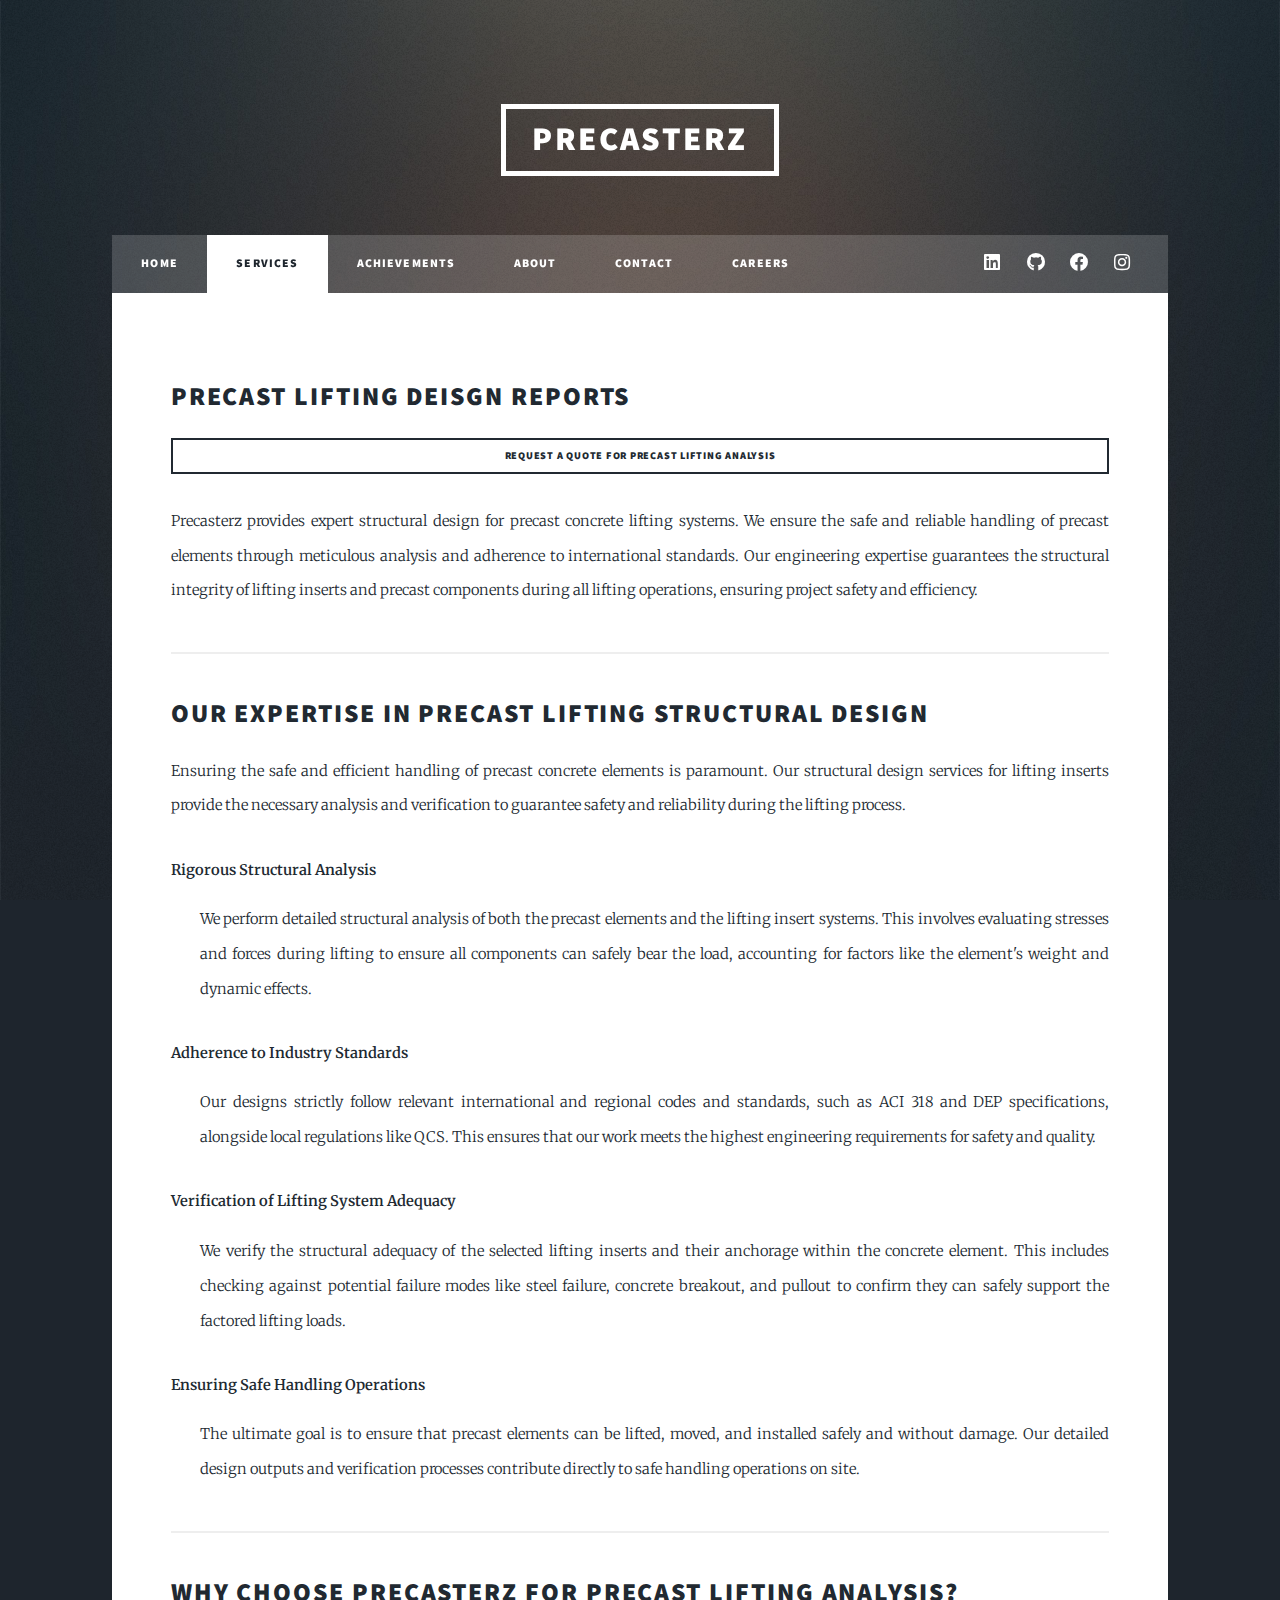
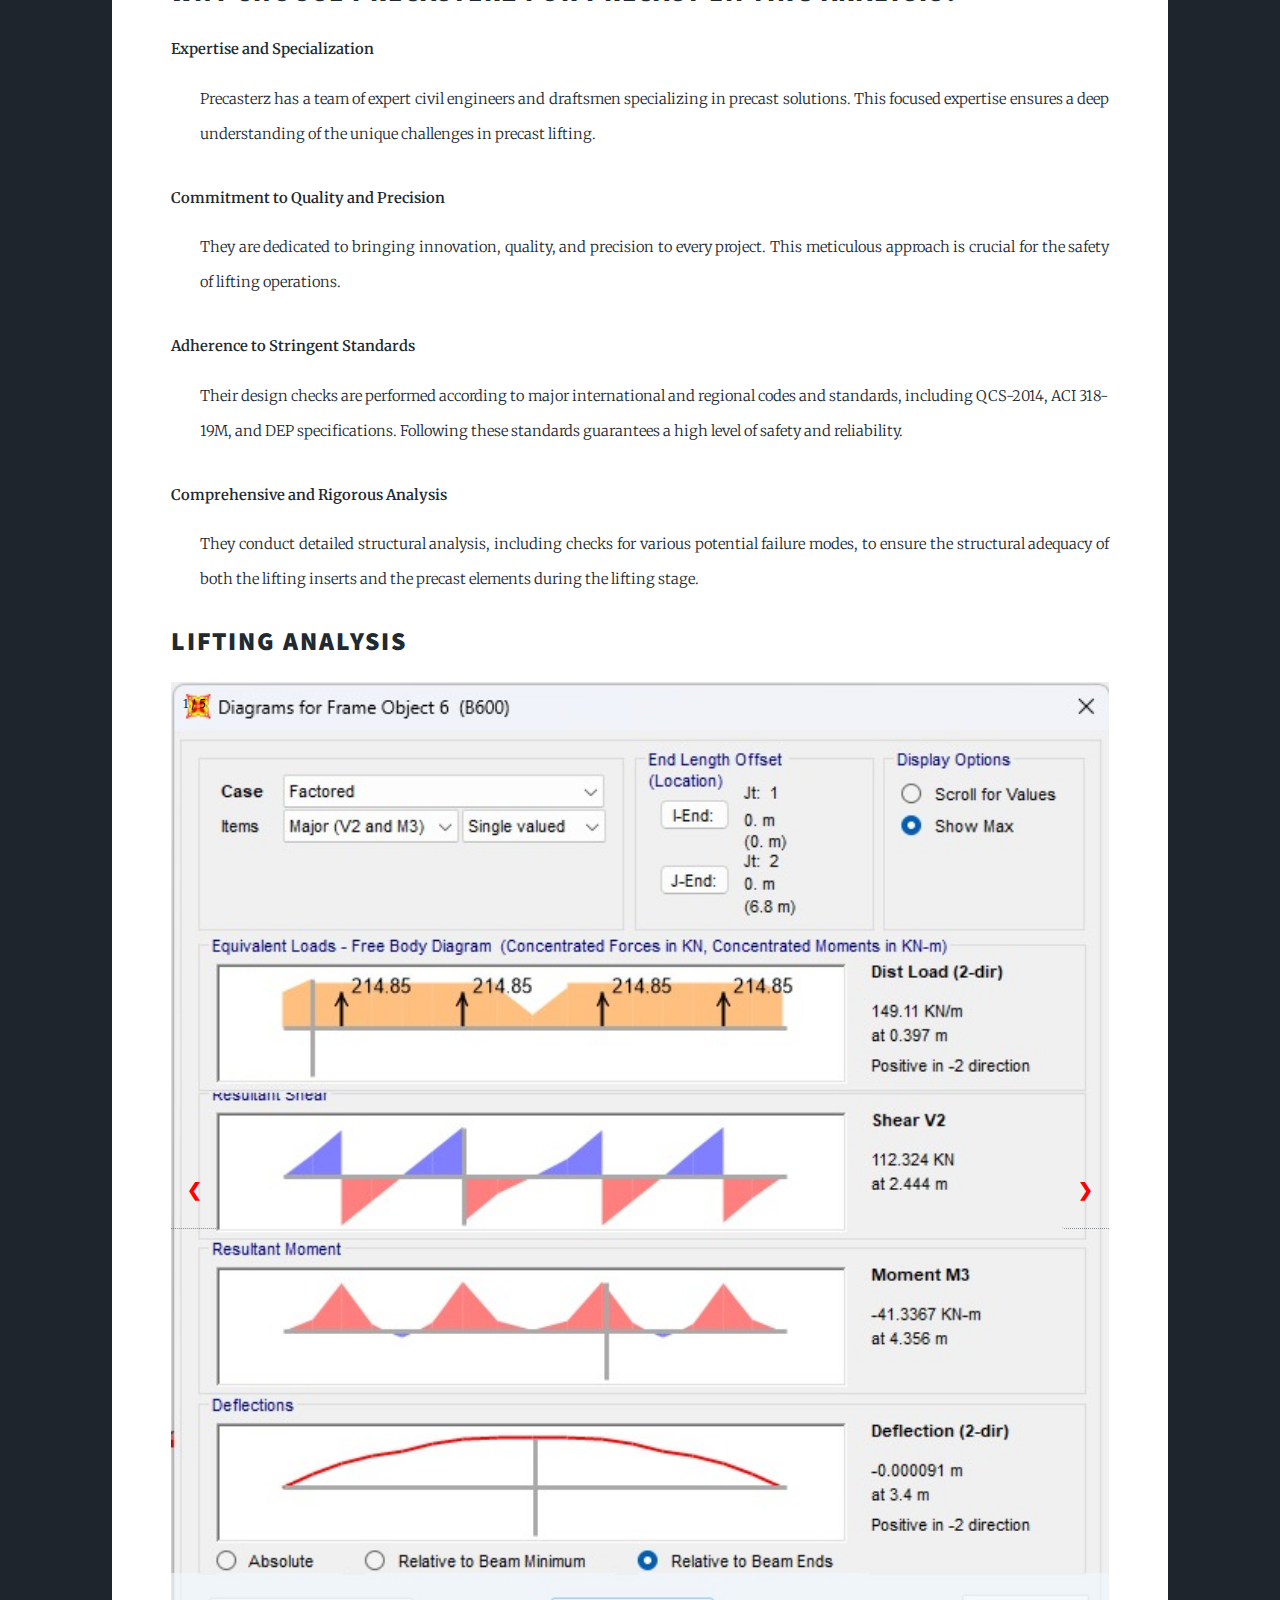
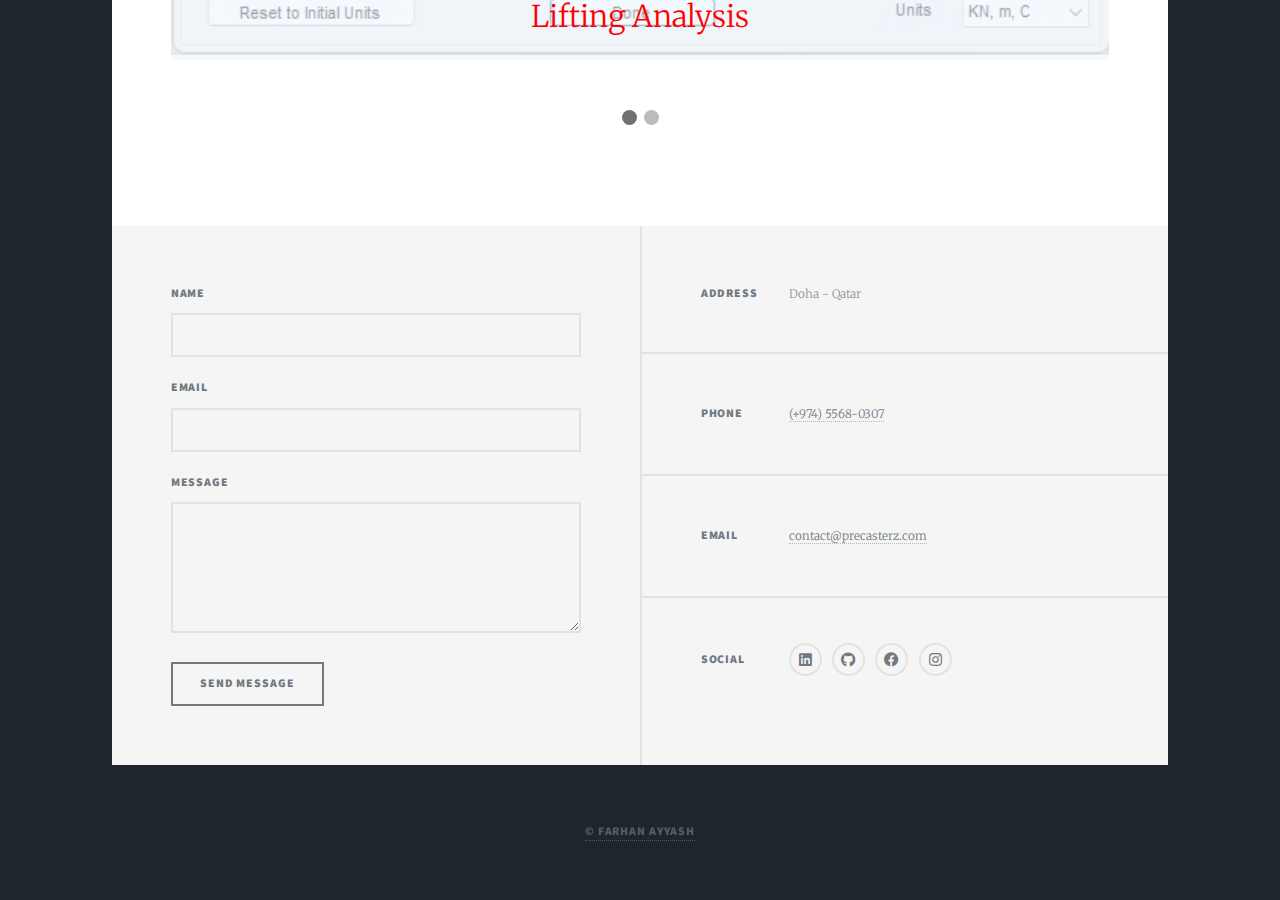
<file: services/Detailed-Design/Lifting.html>
<!DOCTYPE HTML>
<!--
	Massively by HTML5 UP
	html5up.net | @ajlkn
	Free for personal and commercial use under the CCA 3.0 license (html5up.net/license)
-->
<html>

<head>
	<title>Precasterz | Lifting Insert Structural Engineering for Precast</title>
	<meta charset="utf-8" />
	<meta name="viewport" content="width=device-width, initial-scale=1, user-scalable=no" />
	<meta name="description"
		content=" Expert structural design for precast concrete lifting inserts by Precasterz in Qatar. Ensuring safe and reliable lifting and handling of precast elements through precise engineering.">
	<meta name="keywords"
		content="Precast engineering, precast design, precast concrete solutions, structural design precast, precast shop drawings, lifting insert design, precast concrete design, precast engineering company, precast services Qatar, precast design Doha, structural engineer Qatar, precast concrete engineer, BOQ precast, BBS precast, precast fabrication drawings, concrete lifting design, Doha construction services, Qatar engineering firms, precast lifting, lifting systems precast, anchor design precast, precast handling structural analysis.">
	<link rel="stylesheet" href="../../assets/css/main.css" />
	<link rel="stylesheet" href="../../assets/css/photo-slider.css" />
	<noscript>
		<link rel="stylesheet" href="../../assets/css/noscript.css" />
	</noscript>
	<link rel="apple-touch-icon" sizes="180x180" href="../../images/favicon_io/apple-touch-icon.png">
	<link rel="icon" type="image/png" sizes="32x32" href="../../images/favicon_io/favicon-32x32.png">
	<link rel="icon" type="image/png" sizes="16x16" href="../../images/favicon_io/favicon-16x16.png">
	<link rel="manifest" href="../../images/favicon_io/site.webmanifest">
	<link rel="icon" href="../../images/favicon_io/favicon-32x32.png">

</head>

<body class="is-preload">

	<!-- Wrapper -->
	<div id="wrapper">

		<!-- Header -->
		<header id="header">
			<a href="../../index.html" class="logo">Precasterz</a>
		</header>

		<!-- Nav -->
		<nav id="nav">
			<ul class="links">
				<li><a href="../../index.html">Home</a></li>
				<li class="active"><a href="../../services.html">Services</a></li>
				<li><a href="../../Achievements.html">Achievements</a></li>
				<li><a href="../../about.html">About</a></li>
				<li><a href="../../contact.html">Contact</a></li>
				<li><a href="../../careers.html">careers</a></li>
			</ul>
			<ul class="icons">
				<li><a href="https://www.linkedin.com/company/precasterz/" class="icon brands fa-linkedin"
						target="_blank" rel="noopener noreferrer"><span class="label">Instagram</span></a></li>
				<li><a href="https://github.com/farhanayyash" class="icon brands fa-github" target="_blank"
						rel="noopener noreferrer"><span class="label">GitHub</span></a></li>
				<li><a href="https://www.facebook.com/profile.php?id=61569854956674&mibextid=ZbWKwL"
						class="icon brands fa-facebook" target="_blank" rel="noopener noreferrer"><span
							class="label">Facebook</span></a></li>
				<li><a href="https://www.instagram.com/precasterz?igsh=MXExeHh3dml2bWNkMA=="
						class="icon brands fa-instagram" target="_blank" rel="noopener noreferrer"><span
							class="label">Instagram</span></a></li>
			</ul>
		</nav>

		<!-- Main -->
		<div id="main">
			<section class="post">
				<h2>Precast Lifting Deisgn Reports</h2>
				<div class="col-6 col-12-small">
					<ul class="actions stacked">
						<li><a href="../../contact.html" class="button small fit">Request a Quote for Precast Lifting Analysis</a></li>
					</ul>
				</div>
				<p>Precasterz provides expert structural design for precast concrete lifting systems. 
					We ensure the safe and reliable handling of precast elements through meticulous analysis and adherence to international standards. 
					Our engineering expertise guarantees the structural integrity of lifting inserts and precast components during all lifting operations, 
					ensuring project safety and efficiency.</p>

				<hr />

				<h2>Our Expertise in Precast Lifting Structural Design</h2>

				<p>Ensuring the safe and efficient handling of precast concrete elements is paramount. Our structural design services for lifting inserts provide the necessary analysis and verification to guarantee safety and reliability during the lifting process.</p>
				<dl>
					<dt>Rigorous Structural Analysis</dt>
					<dd>
						<p>We perform detailed structural analysis of both the precast elements and the lifting insert systems. This involves evaluating stresses and forces during lifting to ensure all components can safely bear the load, accounting for factors like the element's weight and dynamic effects. </p>
					</dd>
					<dt>Adherence to Industry Standards</dt>
					<dd>
						<p>Our designs strictly follow relevant international and regional codes and standards, such as ACI 318 and DEP specifications, alongside local regulations like QCS.  This ensures that our work meets the highest engineering requirements for safety and quality.</p>
					</dd>
					<dt>Verification of Lifting System Adequacy</dt>
					<dd>
						<p>We verify the structural adequacy of the selected lifting inserts and their anchorage within the concrete element. This includes checking against potential failure modes like steel failure, concrete breakout, and pullout to confirm they can safely support the factored lifting loads.</p>
					</dd>
					<dt>Ensuring Safe Handling Operations</dt>
					<dd>
						<p>The ultimate goal is to ensure that precast elements can be lifted, moved, and installed safely and without damage. Our detailed design outputs and verification processes contribute directly to safe handling operations on site.</p>
					</dd>
				<hr />

				<h2>Why Choose Precasterz for Precast Lifting Analysis?</h2>

				<dl>
					<dt>Expertise and Specialization</dt>
					<dd>
						<p>Precasterz has a team of expert civil engineers and draftsmen specializing in precast solutions. This focused expertise ensures a deep understanding of the unique challenges in precast lifting.</p>
					</dd>
					<dt>Commitment to Quality and Precision</dt>
					<dd>
						<p>They are dedicated to bringing innovation, quality, and precision to every project. This meticulous approach is crucial for the safety of lifting operations.</p>
					</dd>
					<dt>Adherence to Stringent Standards</dt>
					<dd>
						<p>Their design checks are performed according to major international and regional codes and standards, including QCS-2014, ACI 318-19M, and DEP specifications. Following these standards guarantees a high level of safety and reliability.</p>
					</dd>
					<dt>Comprehensive and Rigorous Analysis</dt>
					<dd>
						<p>They conduct detailed structural analysis, including checks for various potential failure modes, to ensure the structural adequacy of both the lifting inserts and the precast elements during the lifting stage.</p>
					</dd>
				</dl>
				<h2>Lifting Analysis</h2>

				<div class="slideshow-container">

					<!-- Full-width images with number and caption text -->
					<div class="mySlides fade">
					  <div class="numbertext">1 / 5</div>
					  <img src="../images/lifting-analysis.jpeg" style="width:100%">
					  <div class="text">Lifting Analysis</div>
					</div>
				  
					<div class="mySlides fade">
					  <div class="numbertext">2 / 5</div>
					  <img src="../images/Lifting-arrangement.png" style="width:100%">
					  <div class="text">Lifting Arrangement</div>
					</div>
					<div class="mySlides fade">
						<div class="numbertext">3 / 5</div>
						<img src="../images/LIFTING/ACI-REQUIREMENTS.png" style="width:100%">
						<div class="text">ACI requirements</div>
					  </div>
					  <div class="mySlides fade">
						<div class="numbertext">4 / 5</div>
						<img src="../images/LIFTING/DEVELOPMENT-LENGTH.png" style="width:100%">
						<div class="text">ACI Development Length</div>
					  </div>
					  <div class="mySlides fade">
						<div class="numbertext">5 / 5</div>
						<img src="../images/LIFTING/SAMPLE-OF-CALCULATION.png" style="width:100%">
						<div class="text">Anhor Check In Shear</div>
					  </div>
				   
					<!-- Next and previous buttons -->
					<a class="prev" onclick="plusSlides(-1)">&#10094;</a>
					<a class="next" onclick="plusSlides(1)">&#10095;</a>
				  </div>
				  <br>
				  
				  <!-- The dots/circles -->
				  <div style="text-align:center">
					<span class="dot" onclick="currentSlide(1)"></span>
					<span class="dot" onclick="currentSlide(2)"></span>
				  </div>
		</div>
		</section>
		<!-- Footer -->
		<footer id="footer">
			<section>
				<form id="emailForm" method="post" action="https://formspree.io/f/mkggvldw">
					<div class="fields">
						<div class="field">
							<label for="name">Name</label>
							<input type="text" name="name" id="name" required />
						</div>
						<div class="field">
							<label for="email">Email</label>
							<input type="text" name="email" id="email" required />
							<span id="error" style="color: red; display: none;">Please enter a valid email
								address.</span>
						</div>
						<div class="field">
							<label for="message">Message</label>
							<textarea name="message" id="message" rows="3" required></textarea>
						</div>
					</div>
					<ul class="actions">
						<li><input type="submit" value="Send Message" /></li>
					</ul>
				</form>
			</section>
			<section class="split contact">
				<section class="alt">
					<h3>Address</h3>
					<p>Doha - Qatar<br /></p>
				</section>
				<section>
					<h3>Phone</h3>
					<p><a href="tel:+97455680307">(+974) 5568-0307</a></p>
				</section>
				<section>
					<h3>Email</h3>
					<p><a href="mailto:contact@precasterz.com">contact@precasterz.com</a></p>
				</section>
				<section>
					<h3>Social</h3>
					<ul class="icons alt">
						<li><a href="https://www.linkedin.com/company/precasterz/" class="icon brands alt fa-linkedin"
								target="_blank" rel="noopener noreferrer"><span class="label">Instagram</span></a></li>
						<li><a href="https://github.com/farhanayyash" class="icon brands alt fa-github" target="_blank"
								rel="noopener noreferrer"><span class="label">GitHub</span></a></li>
						<li><a href="https://www.facebook.com/profile.php?id=61569854956674&mibextid=ZbWKwL"
								class="icon brands alt fa-facebook" target="_blank" rel="noopener noreferrer"><span
									class="label">Facebook</span></a></li>
						<li><a href="https://www.instagram.com/precasterz?igsh=MXExeHh3dml2bWNkMA=="
								class="icon brands alt fa-instagram" target="_blank" rel="noopener noreferrer"><span
									class="label">Instagram</span></a></li>
					</ul>
				</section>
			</section>
		</footer>

		<!-- Copyright -->
		<div id="copyright">
			<ul>
				<li><a href="https://www.linkedin.com/in/farhan-ayyash/" target="_blank"
						rel="noopener noreferrer">&copy; Farhan Ayyash</a></li>
			</ul>
		</div>

	</div>

	<!-- Scripts -->
	<script src="../../assets/js/jquery.min.js"></script>
	<script src="../../assets/js/jquery.scrollex.min.js"></script>
	<script src="../../assets/js/jquery.scrolly.min.js"></script>
	<script src="../../assets/js/browser.min.js"></script>
	<script src="../../assets/js/breakpoints.min.js"></script>
	<script src="../../assets/js/util.js"></script>
	<script src="../../assets/js/main.js"></script>
	<script src="../../assets/js/email-form.js"></script>
	<script src="../../assets/js/photo-slider.js"></script>


</body>

</html>
</file>
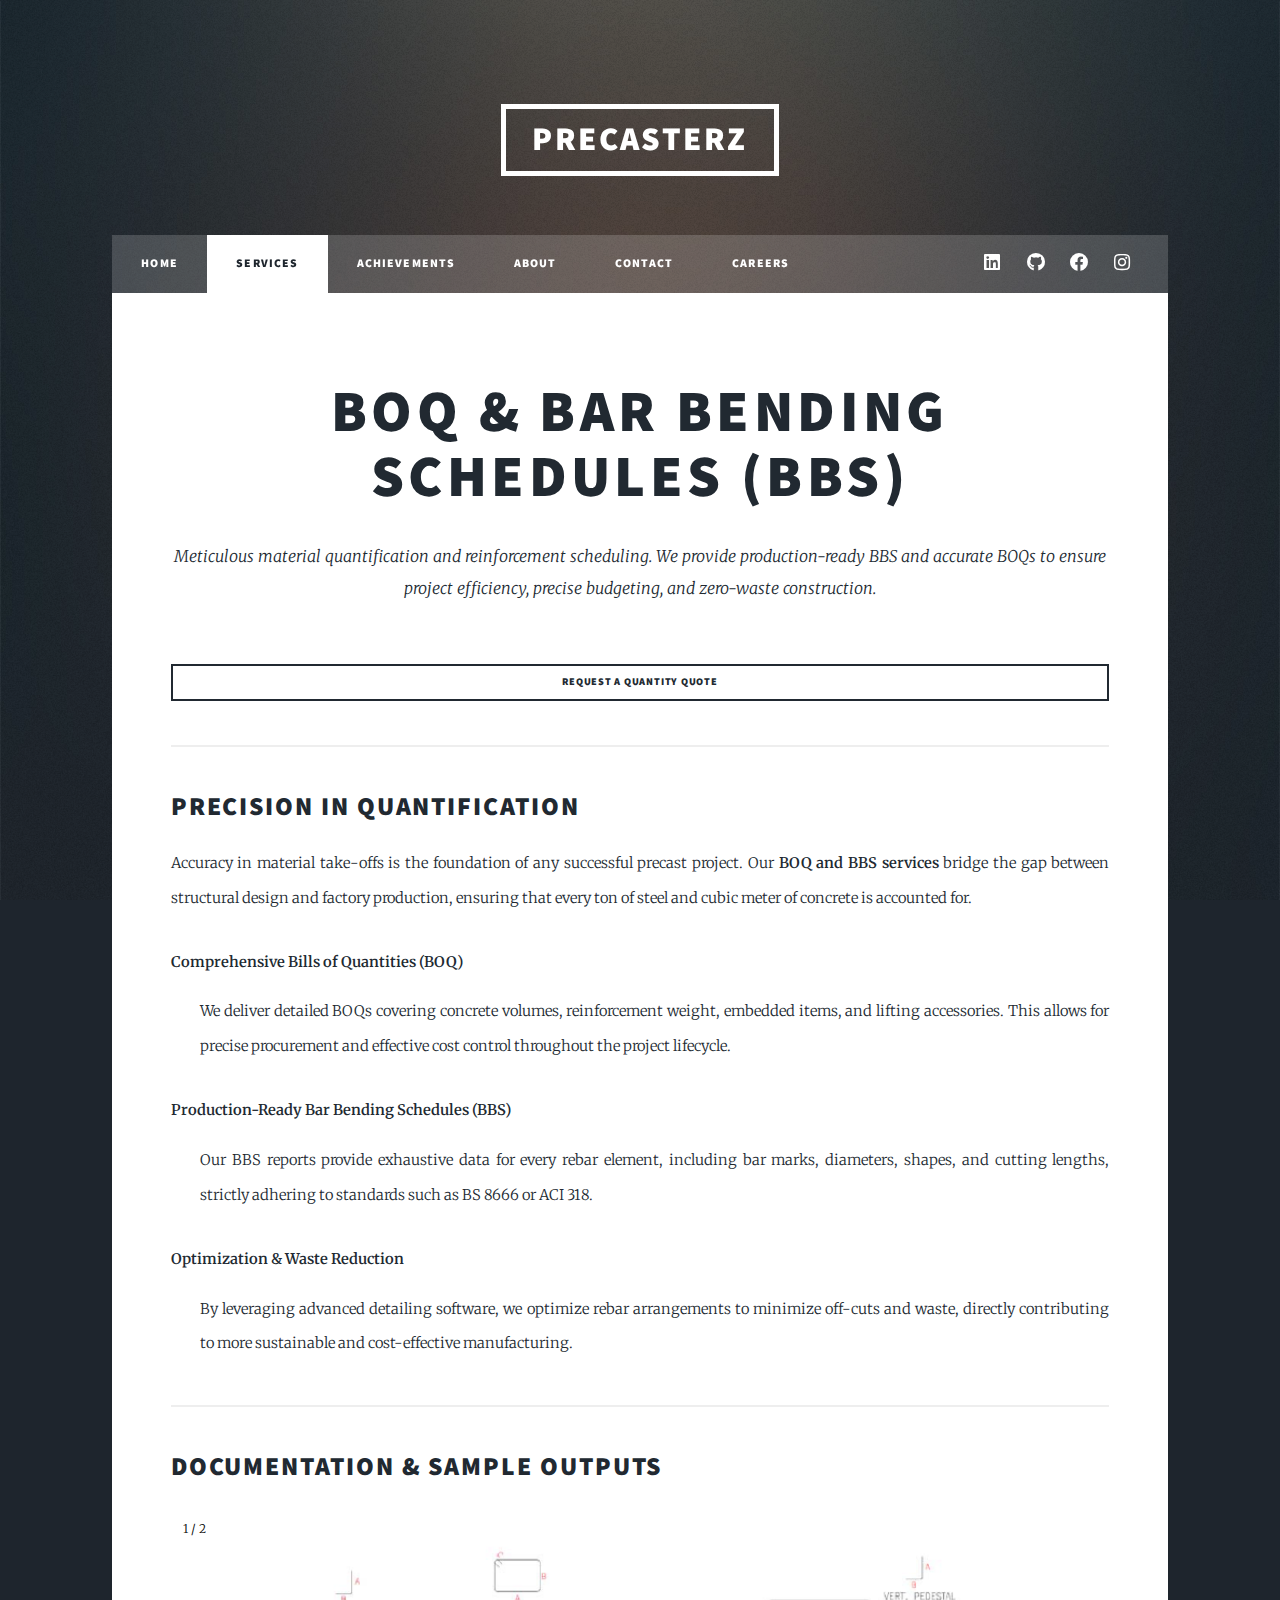
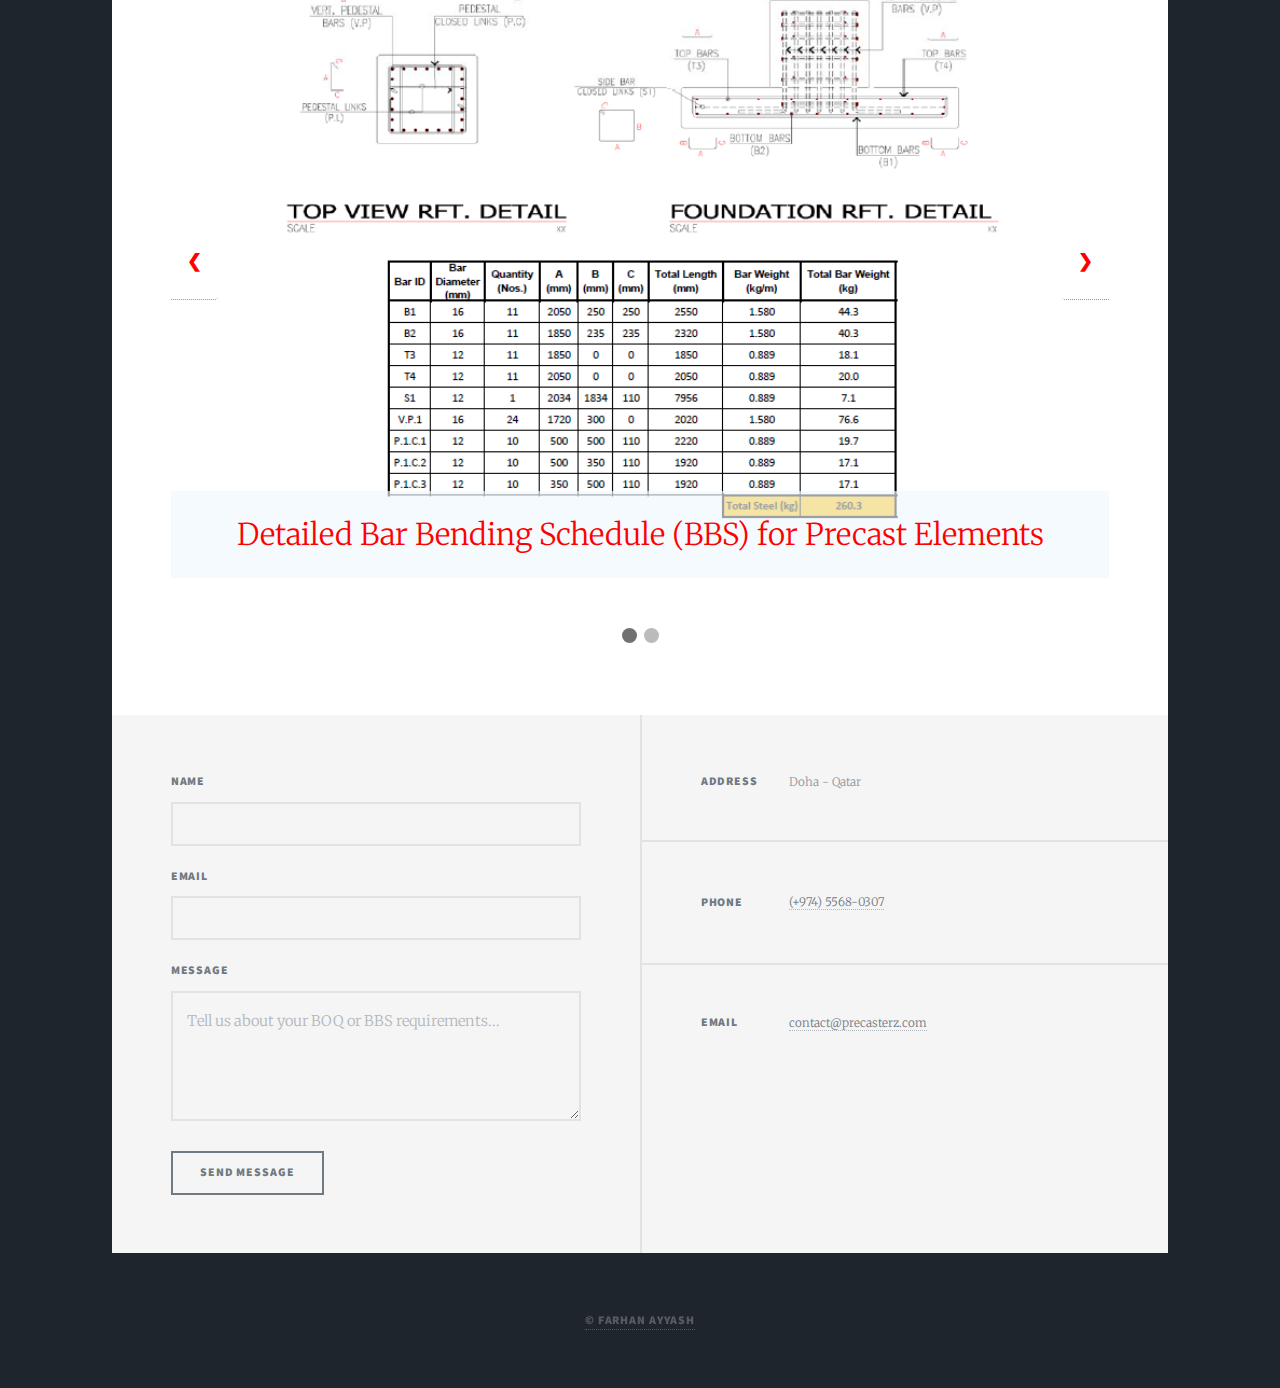
<file: services/Engineering-Automation/Bills-of-Quantities.html>
<!DOCTYPE HTML>
<html>

<head>
    <title>BOQ & Bar Bending Schedules (BBS) | Precasterz</title>
    <meta charset="utf-8" />
    <meta name="viewport" content="width=device-width, initial-scale=1, user-scalable=no" />
    <meta name="description"
        content="Precise Bills of Quantities (BOQ) and Bar Bending Schedules (BBS) for precast elements. Accurate reinforcement detailing and material take-offs by Precasterz.">
    <meta name="keywords"
        content="BOQ, BBS, Bar Bending Schedule, Bills of Quantities, precast quantification, reinforcement detailing, structural take-offs, Precasterz Qatar, Doha engineering.">
    <link rel="stylesheet" href="../../assets/css/main.css" />
    <link rel="stylesheet" href="../../assets/css/photo-slider.css" />
    <noscript>
        <link rel="stylesheet" href="../../assets/css/noscript.css" />
    </noscript>
    <link rel="apple-touch-icon" sizes="180x180" href="../../images/favicon_io/apple-touch-icon.png">
    <link rel="icon" type="image/png" sizes="32x32" href="../../images/favicon_io/favicon-32x32.png">
    <link rel="icon" type="image/png" sizes="16x16" href="../../images/favicon_io/favicon-16x16.png">
    <link rel="manifest" href="../../images/favicon_io/site.webmanifest">
</head>

<body class="is-preload">

    <div id="wrapper">

        <header id="header">
            <a href="../../index.html" class="logo">Precasterz</a>
        </header>

        <nav id="nav">
            <ul class="links">
                <li><a href="../../index.html">Home</a></li>
                <li class="active"><a href="../../services.html">Services</a></li>
                <li><a href="../../Achievements.html">Achievements</a></li>
                <li><a href="../../about.html">About</a></li>
                <li><a href="../../contact.html">Contact</a></li>
                <li><a href="../../careers.html">careers</a></li>
            </ul>
            <ul class="icons">
                <li><a href="https://www.linkedin.com/company/precasterz/" class="icon brands fa-linkedin" target="_blank" rel="noopener noreferrer"><span class="label">LinkedIn</span></a></li>
                <li><a href="https://github.com/farhanayyash" class="icon brands fa-github" target="_blank" rel="noopener noreferrer"><span class="label">GitHub</span></a></li>
                <li><a href="https://www.facebook.com/profile.php?id=61569854956674" class="icon brands fa-facebook" target="_blank" rel="noopener noreferrer"><span class="label">Facebook</span></a></li>
                <li><a href="https://www.instagram.com/precasterz?igsh=MXExeHh3dml2bWNkMA==" class="icon brands fa-instagram" target="_blank" rel="noopener noreferrer"><span class="label">Instagram</span></a></li>
            </ul>
        </nav>

        <div id="main">
            <section class="post">
                <header class="major">
                    <h1>BOQ & Bar Bending Schedules (BBS)</h1>
                    <p>Meticulous material quantification and reinforcement scheduling. We provide production-ready BBS and accurate BOQs to ensure project efficiency, precise budgeting, and zero-waste construction.</p>
                </header>

                <div class="col-6 col-12-small">
                    <ul class="actions stacked">
                        <li><a href="../../contact.html" class="button small fit">Request a Quantity Quote</a></li>
                    </ul>
                </div>

                <hr />

                <h2>Precision in Quantification</h2>
                <p>Accuracy in material take-offs is the foundation of any successful precast project. Our <strong>BOQ and BBS services</strong> bridge the gap between structural design and factory production, ensuring that every ton of steel and cubic meter of concrete is accounted for.</p>
                
                <dl>
                    <dt>Comprehensive Bills of Quantities (BOQ)</dt>
                    <dd>
                        <p>We deliver detailed BOQs covering concrete volumes, reinforcement weight, embedded items, and lifting accessories. This allows for precise procurement and effective cost control throughout the project lifecycle.</p> 
                    </dd>
                    <dt>Production-Ready Bar Bending Schedules (BBS)</dt>
                    <dd>
                        <p>Our BBS reports provide exhaustive data for every rebar element, including bar marks, diameters, shapes, and cutting lengths, strictly adhering to standards such as BS 8666 or ACI 318.</p>
                    </dd>
                    <dt>Optimization & Waste Reduction</dt>
                    <dd>
                        <p>By leveraging advanced detailing software, we optimize rebar arrangements to minimize off-cuts and waste, directly contributing to more sustainable and cost-effective manufacturing.</p>
                    </dd>
                </dl>

                <hr />

                <h2>Documentation & Sample Outputs</h2>

                <div class="slideshow-container">

                    <div class="mySlides fade">
                      <div class="numbertext">1 / 2</div>
                      <img src="../../services/images/BBS.png" style="width:100%" alt="Bar Bending Schedule Sample">
                      <div class="text">Detailed Bar Bending Schedule (BBS) for Precast Elements</div>
                    </div>
                  
                    <div class="mySlides fade">
                      <div class="numbertext">2 / 2</div>
                      <img src="../../services/images/panel-bbs.png" style="width:100%" alt="Precast Panel RC Material Take-off">
                      <div class="text">Accurate Material Quantification for Precast Elements</div>
                    </div>
                 
                    <a class="prev" onclick="plusSlides(-1)">&#10094;</a>
                    <a class="next" onclick="plusSlides(1)">&#10095;</a>
                </div>
                <br>
                  
                <div style="text-align:center">
                    <span class="dot" onclick="currentSlide(1)"></span>
                    <span class="dot" onclick="currentSlide(2)"></span>
                </div>

            </section>
        </div>

        <footer id="footer">
            <section>
                <form id="emailForm" method="post" action="https://formspree.io/f/mkggvldw">
                    <div class="fields">
                        <div class="field">
                            <label for="name">Name</label>
                            <input type="text" name="name" id="name" required />
                        </div>
                        <div class="field">
                            <label for="email">Email</label>
                            <input type="text" name="email" id="email" required />
                        </div>
                        <div class="field">
                            <label for="message">Message</label>
                            <textarea name="message" id="message" rows="3" required placeholder="Tell us about your BOQ or BBS requirements..."></textarea>
                        </div>
                    </div>
                    <ul class="actions">
                        <li><input type="submit" value="Send Message" /></li>
                    </ul>
                </form>
            </section>
            <section class="split contact">
                <section class="alt">
                    <h3>Address</h3>
                    <p>Doha - Qatar<br /></p>
                </section>
                <section>
                    <h3>Phone</h3>
                    <p><a href="tel:+97455680307">(+974) 5568-0307</a></p>
                </section>
                <section>
                    <h3>Email</h3>
                    <p><a href="mailto:contact@precasterz.com">contact@precasterz.com</a></p>
                </section>
            </section>
        </footer>

        <div id="copyright">
            <ul><li><a href="https://www.linkedin.com/in/farhan-ayyash/" target="_blank" rel="noopener noreferrer">&copy; Farhan Ayyash</a></li></ul>
        </div>

    </div>

    <script src="../../assets/js/jquery.min.js"></script>
    <script src="../../assets/js/jquery.scrollex.min.js"></script>
    <script src="../../assets/js/jquery.scrolly.min.js"></script>
    <script src="../../assets/js/browser.min.js"></script>
    <script src="../../assets/js/breakpoints.min.js"></script>
    <script src="../../assets/js/util.js"></script>
    <script src="../../assets/js/main.js"></script>
    <script src="../../assets/js/email-form.js"></script>
    <script src="../../assets/js/photo-slider.js"></script>

</body>
</html>
</file>
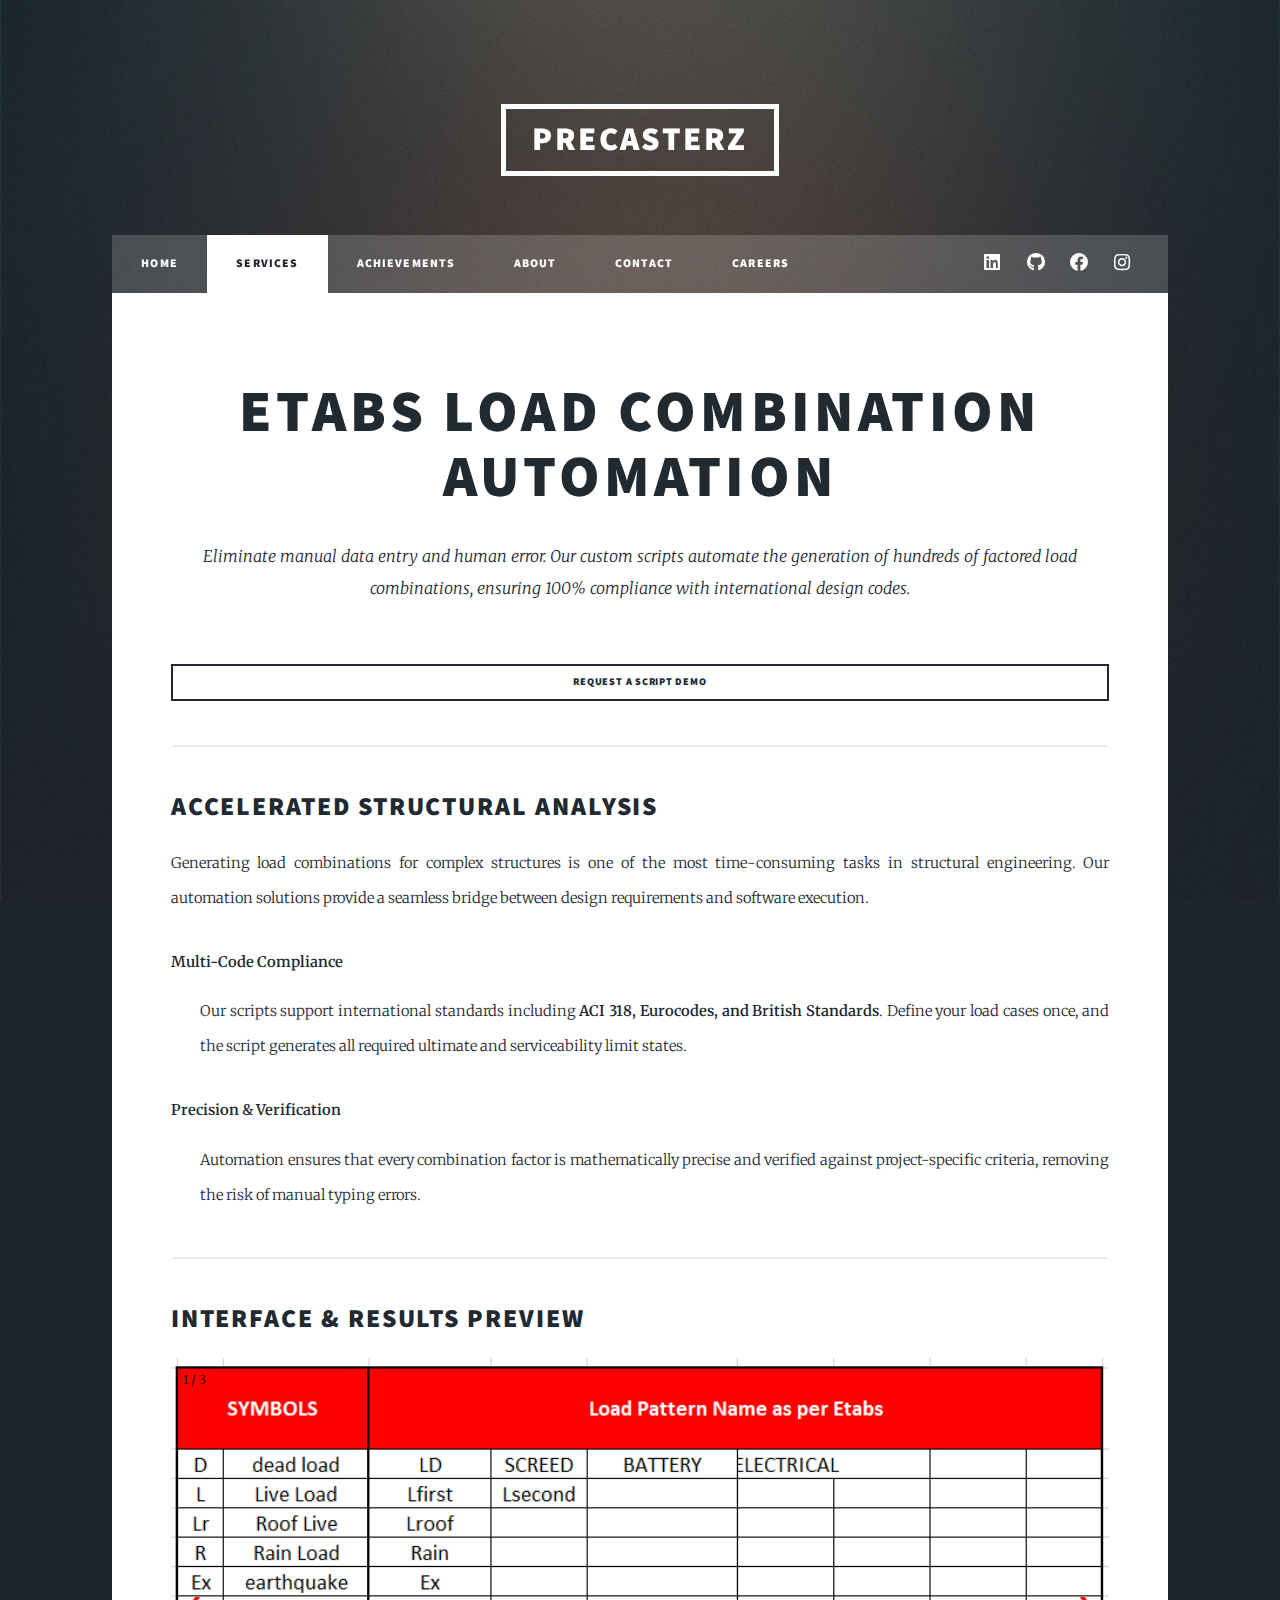
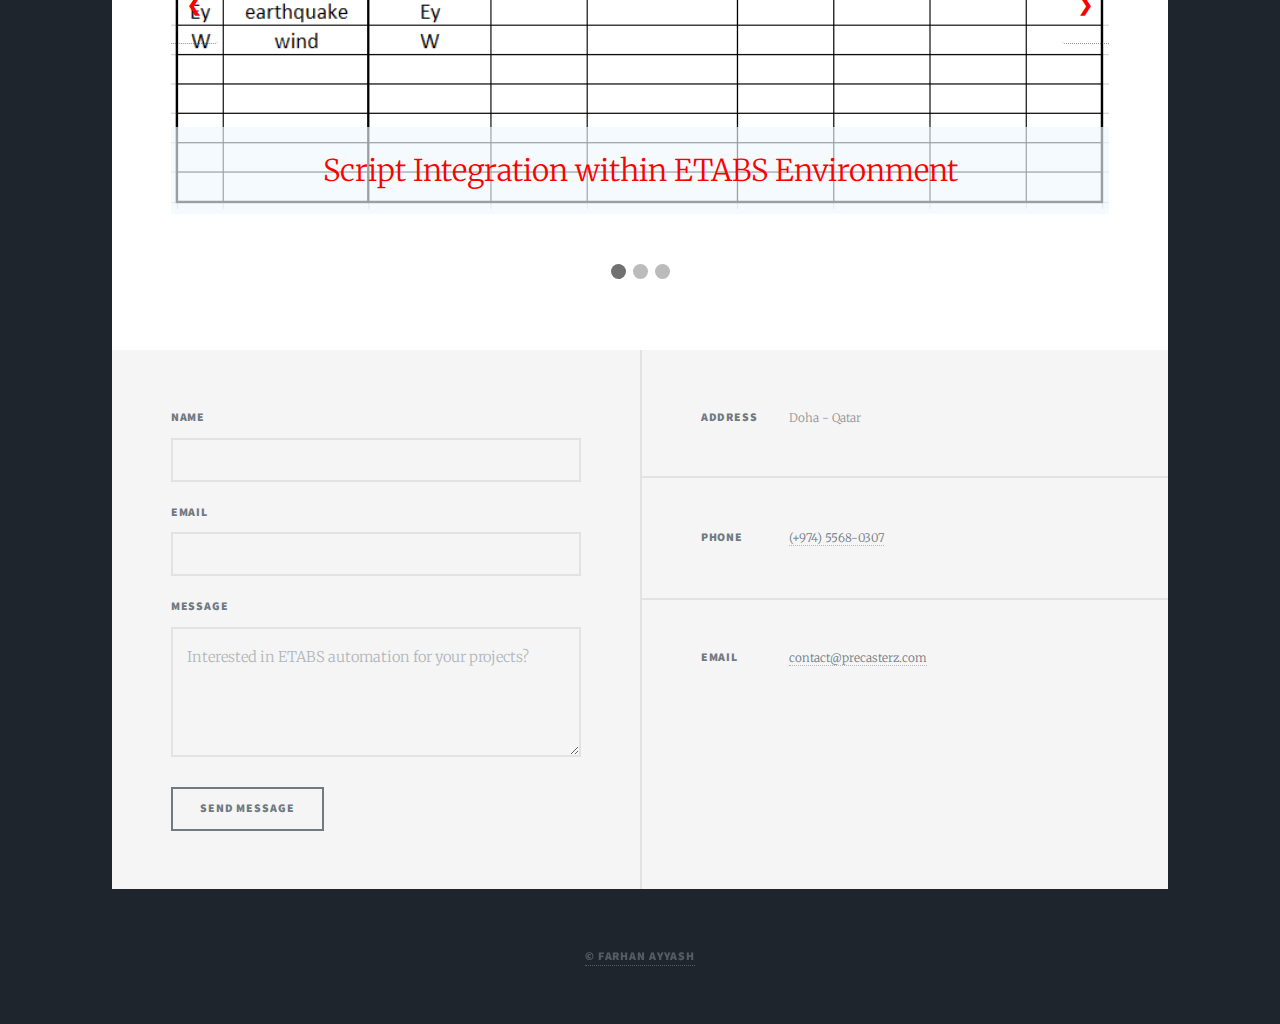
<file: services/Engineering-Automation/ETABS-Load-Combination.html>
<!DOCTYPE HTML>
<html>

<head>
    <title>ETABS Load Combination Automation | Engineering Solutions | Precasterz</title>
    <meta charset="utf-8" />
    <meta name="viewport" content="width=device-width, initial-scale=1, user-scalable=no" />
    <meta name="description"
        content="Automate complex load combinations in ETABS with custom scripts. Professional structural analysis automation for ACI, Eurocode, and BS standards by Precasterz.">
    <meta name="keywords"
        content="ETABS automation, load combination script, structural analysis automation, ACI 318 combinations, Eurocode load cases, Precasterz engineering, Doha structural engineer.">
    <link rel="stylesheet" href="../../assets/css/main.css" />
    <link rel="stylesheet" href="../../assets/css/photo-slider.css" />
    <noscript>
        <link rel="stylesheet" href="../../assets/css/noscript.css" />
    </noscript>
    <link rel="apple-touch-icon" sizes="180x180" href="../../images/favicon_io/apple-touch-icon.png">
    <link rel="icon" type="image/png" sizes="32x32" href="../../images/favicon_io/favicon-32x32.png">
    <link rel="icon" type="image/png" sizes="16x16" href="../../images/favicon_io/favicon-16x16.png">
    <link rel="manifest" href="../../images/favicon_io/site.webmanifest">
    <link rel="icon" href="../../images/favicon_io/favicon-32x32.png">
</head>

<body class="is-preload">

    <div id="wrapper">

        <header id="header">
            <a href="../../index.html" class="logo">Precasterz</a>
        </header>

        <nav id="nav">
            <ul class="links">
                <li><a href="../../index.html">Home</a></li>
                <li class="active"><a href="../../services.html">Services</a></li>
                <li><a href="../../Achievements.html">Achievements</a></li>
                <li><a href="../../about.html">About</a></li>
                <li><a href="../../contact.html">Contact</a></li>
                <li><a href="../../careers.html">careers</a></li>
            </ul>
            <ul class="icons">
                <li><a href="https://www.linkedin.com/company/precasterz/" class="icon brands fa-linkedin" target="_blank" rel="noopener noreferrer"><span class="label">LinkedIn</span></a></li>
                <li><a href="https://github.com/farhanayyash" class="icon brands fa-github" target="_blank" rel="noopener noreferrer"><span class="label">GitHub</span></a></li>
                <li><a href="https://www.facebook.com/profile.php?id=61569854956674" class="icon brands fa-facebook" target="_blank" rel="noopener noreferrer"><span class="label">Facebook</span></a></li>
                <li><a href="https://www.instagram.com/precasterz?igsh=MXExeHh3dml2bWNkMA==" class="icon brands fa-instagram" target="_blank" rel="noopener noreferrer"><span class="label">Instagram</span></a></li>
            </ul>
        </nav>

        <div id="main">
            <section class="post">
                <header class="major">
                    <h1>ETABS Load Combination Automation</h1>
                    <p>Eliminate manual data entry and human error. Our custom scripts automate the generation of hundreds of factored load combinations, ensuring 100% compliance with international design codes.</p>
                </header>

                <div class="col-6 col-12-small">
                    <ul class="actions stacked">
                        <li><a href="../../contact.html" class="button small fit">Request a Script Demo</a></li>
                    </ul>
                </div>

                <hr />

                <h2>Accelerated Structural Analysis</h2>
                <p>Generating load combinations for complex structures is one of the most time-consuming tasks in structural engineering. Our automation solutions provide a seamless bridge between design requirements and software execution.</p>
                
                <dl>
                    <dt>Multi-Code Compliance</dt>
                    <dd>
                        <p>Our scripts support international standards including <strong>ACI 318, Eurocodes, and British Standards</strong>. Define your load cases once, and the script generates all required ultimate and serviceability limit states.</p> 
                    </dd>
                    <dt>Precision & Verification</dt>
                    <dd>
                        <p>Automation ensures that every combination factor is mathematically precise and verified against project-specific criteria, removing the risk of manual typing errors.</p>
                    </dd>
                </dl>

                <hr />

                <h2>Interface & Results Preview</h2>

                <div class="slideshow-container">

                    <div class="mySlides fade">
                      <div class="numbertext">1 / 3</div>
                      <img src="../../services/images/load-input.png" style="width:100%" alt="ETABS Automation Interface">
                      <div class="text">Script Integration within ETABS Environment</div>
                    </div>
                  
                    <div class="mySlides fade">
                      <div class="numbertext">2 / 3</div>
                      <img src="../../services/images/combination-input.png" style="width:100%" alt="Automated Load Cases">
                      <div class="text">Automated Load Case Mapping and Assignment</div>
                    </div>

                    <div class="mySlides fade">
                      <div class="numbertext">3 / 3</div>
                      <img src="../../services/images/combination-output.png" style="width:100%" alt="Generated Combinations">
                      <div class="text">Batch Generation of Factored Load Combinations</div>
                    </div>
                  
                    <a class="prev" onclick="plusSlides(-1)">&#10094;</a>
                    <a class="next" onclick="plusSlides(1)">&#10095;</a>
                </div>
                <br>
                  
                <div style="text-align:center">
                    <span class="dot" onclick="currentSlide(1)"></span>
                    <span class="dot" onclick="currentSlide(2)"></span>
                    <span class="dot" onclick="currentSlide(3)"></span>
                </div>

            </section>
        </div>

        <footer id="footer">
            <section>
                <form id="emailForm" method="post" action="https://formspree.io/f/mkggvldw">
                    <div class="fields">
                        <div class="field">
                            <label for="name">Name</label>
                            <input type="text" name="name" id="name" required />
                        </div>
                        <div class="field">
                            <label for="email">Email</label>
                            <input type="text" name="email" id="email" required />
                        </div>
                        <div class="field">
                            <label for="message">Message</label>
                            <textarea name="message" id="message" rows="3" required placeholder="Interested in ETABS automation for your projects?"></textarea>
                        </div>
                    </div>
                    <ul class="actions">
                        <li><input type="submit" value="Send Message" /></li>
                    </ul>
                </form>
            </section>
            <section class="split contact">
                <section class="alt">
                    <h3>Address</h3>
                    <p>Doha - Qatar<br /></p>
                </section>
                <section>
                    <h3>Phone</h3>
                    <p><a href="tel:+97455680307">(+974) 5568-0307</a></p>
                </section>
                <section>
                    <h3>Email</h3>
                    <p><a href="mailto:contact@precasterz.com">contact@precasterz.com</a></p>
                </section>
            </section>
        </footer>

        <div id="copyright">
            <ul><li><a href="https://www.linkedin.com/in/farhan-ayyash/" target="_blank" rel="noopener noreferrer">&copy; Farhan Ayyash</a></li></ul>
        </div>

    </div>

    <script src="../../assets/js/jquery.min.js"></script>
    <script src="../../assets/js/jquery.scrollex.min.js"></script>
    <script src="../../assets/js/jquery.scrolly.min.js"></script>
    <script src="../../assets/js/browser.min.js"></script>
    <script src="../../assets/js/breakpoints.min.js"></script>
    <script src="../../assets/js/util.js"></script>
    <script src="../../assets/js/main.js"></script>
    <script src="../../assets/js/email-form.js"></script>
    <script src="../../assets/js/photo-slider.js"></script>

</body>
</html>
</file>
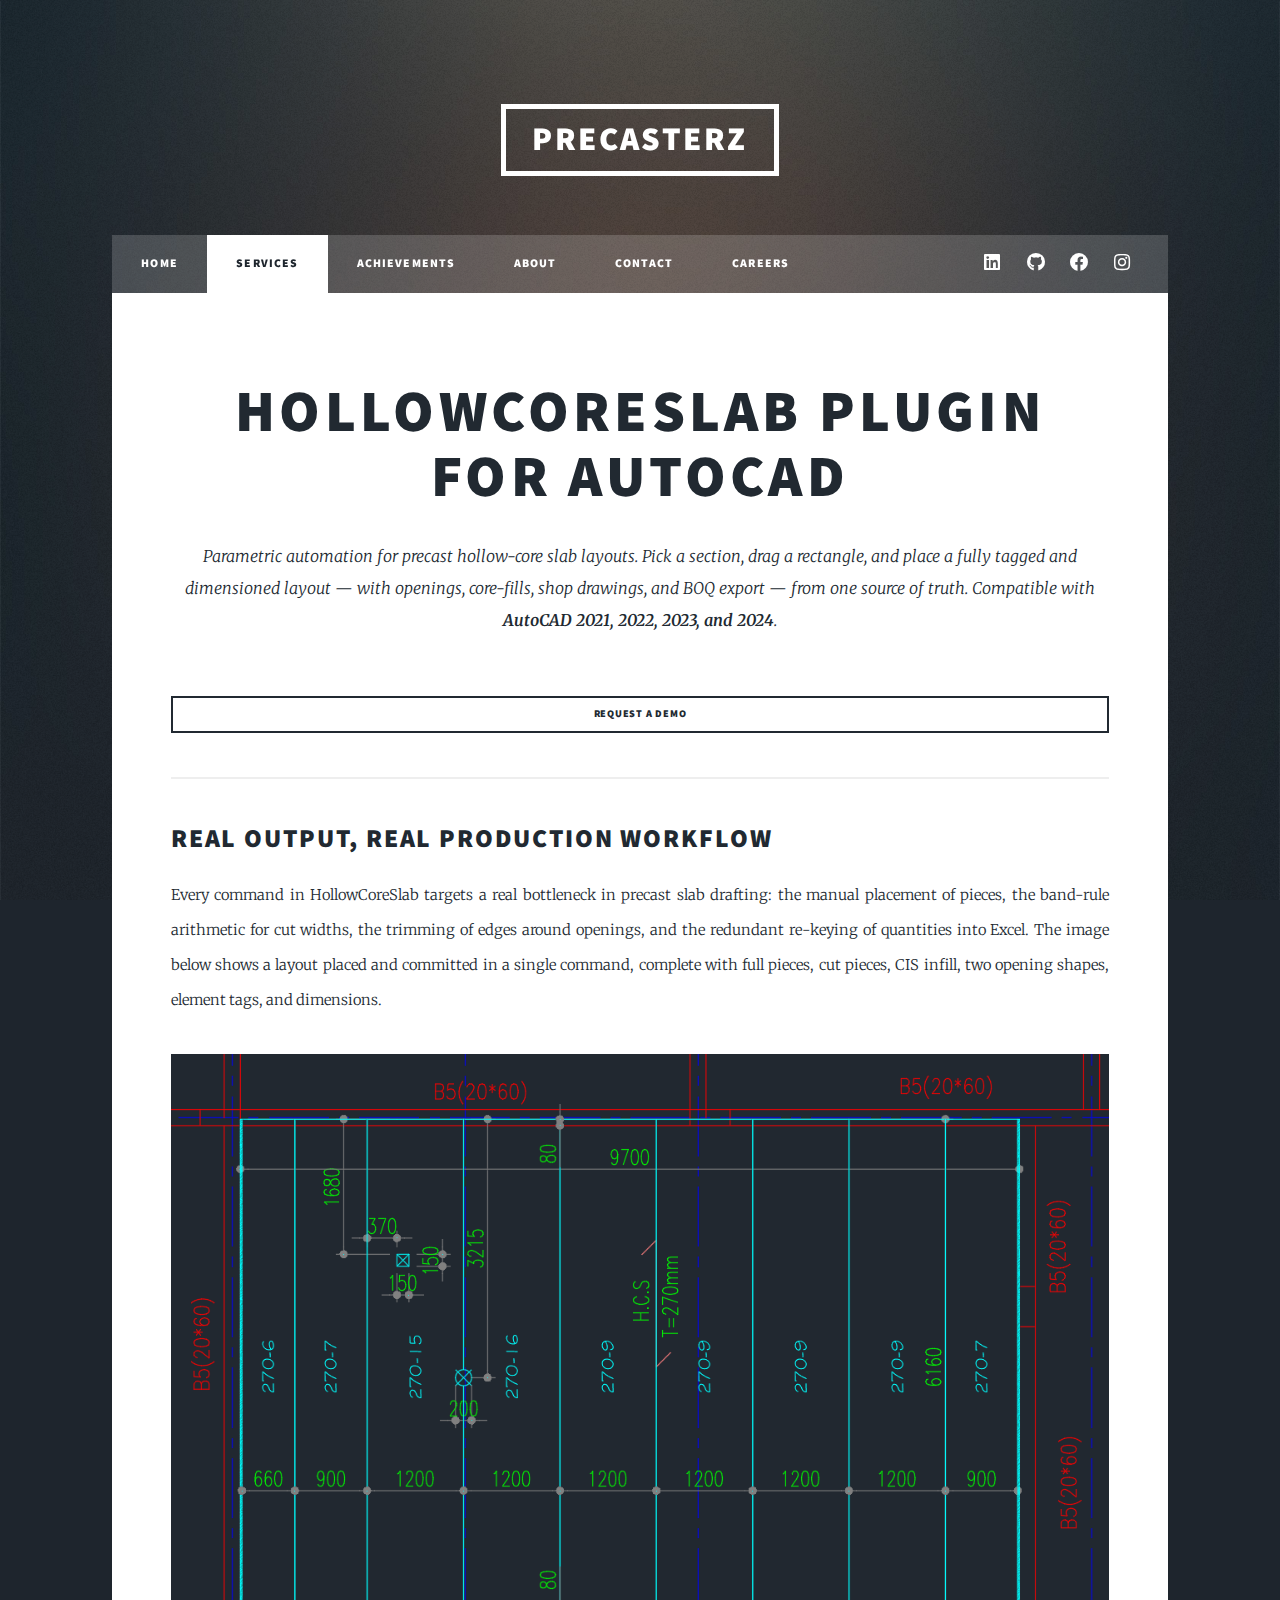
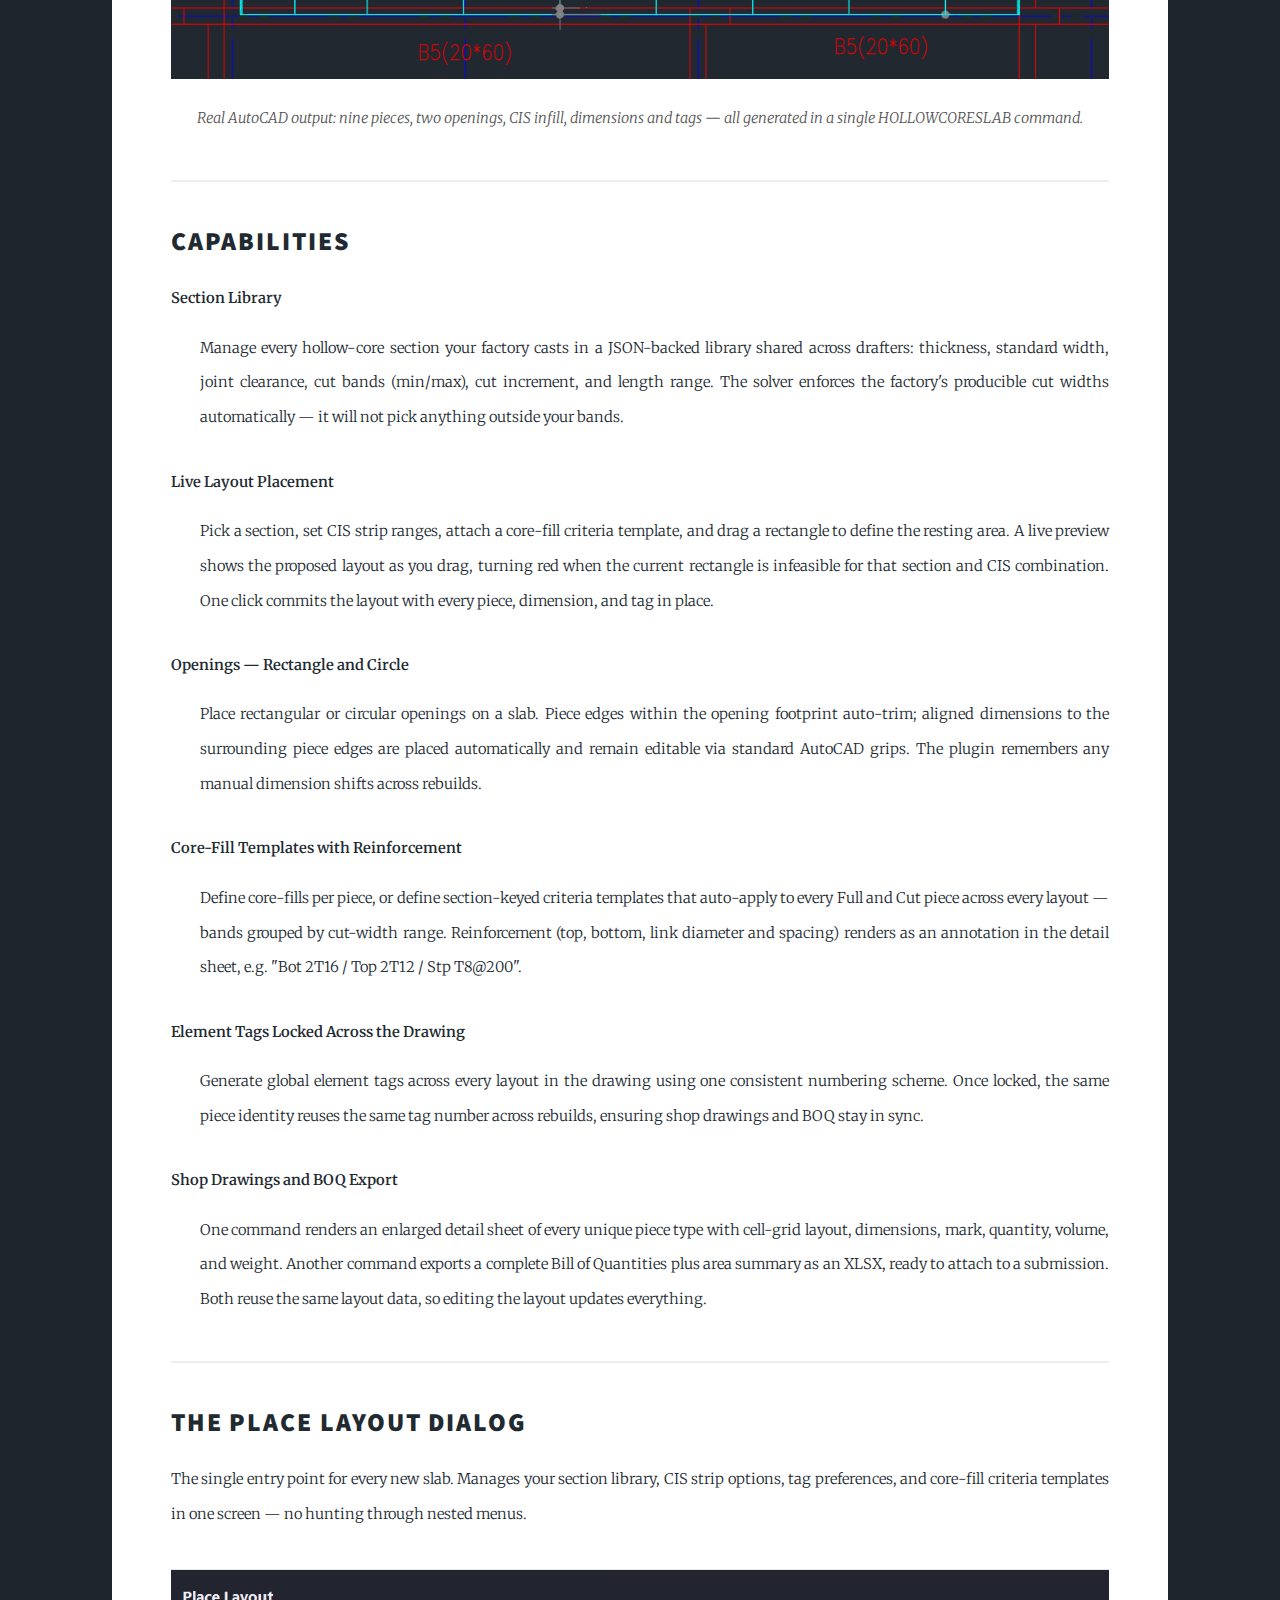
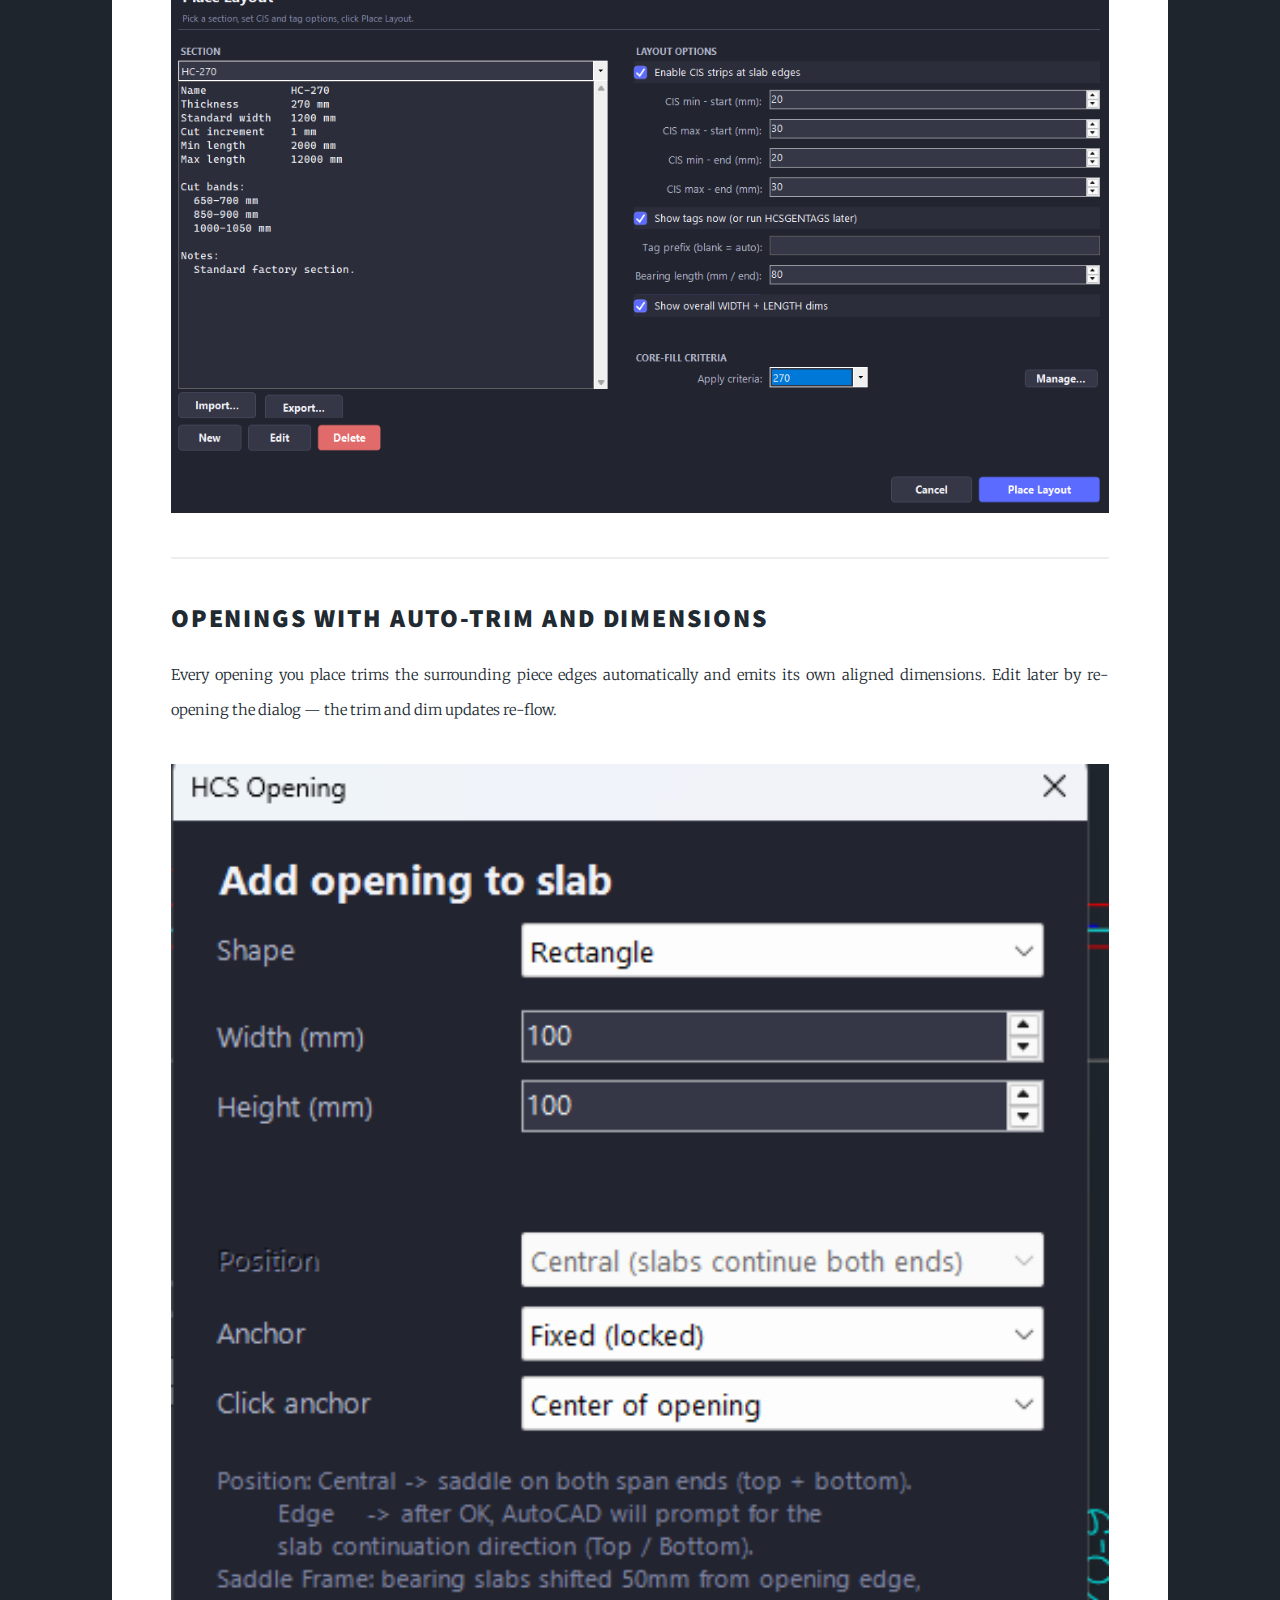
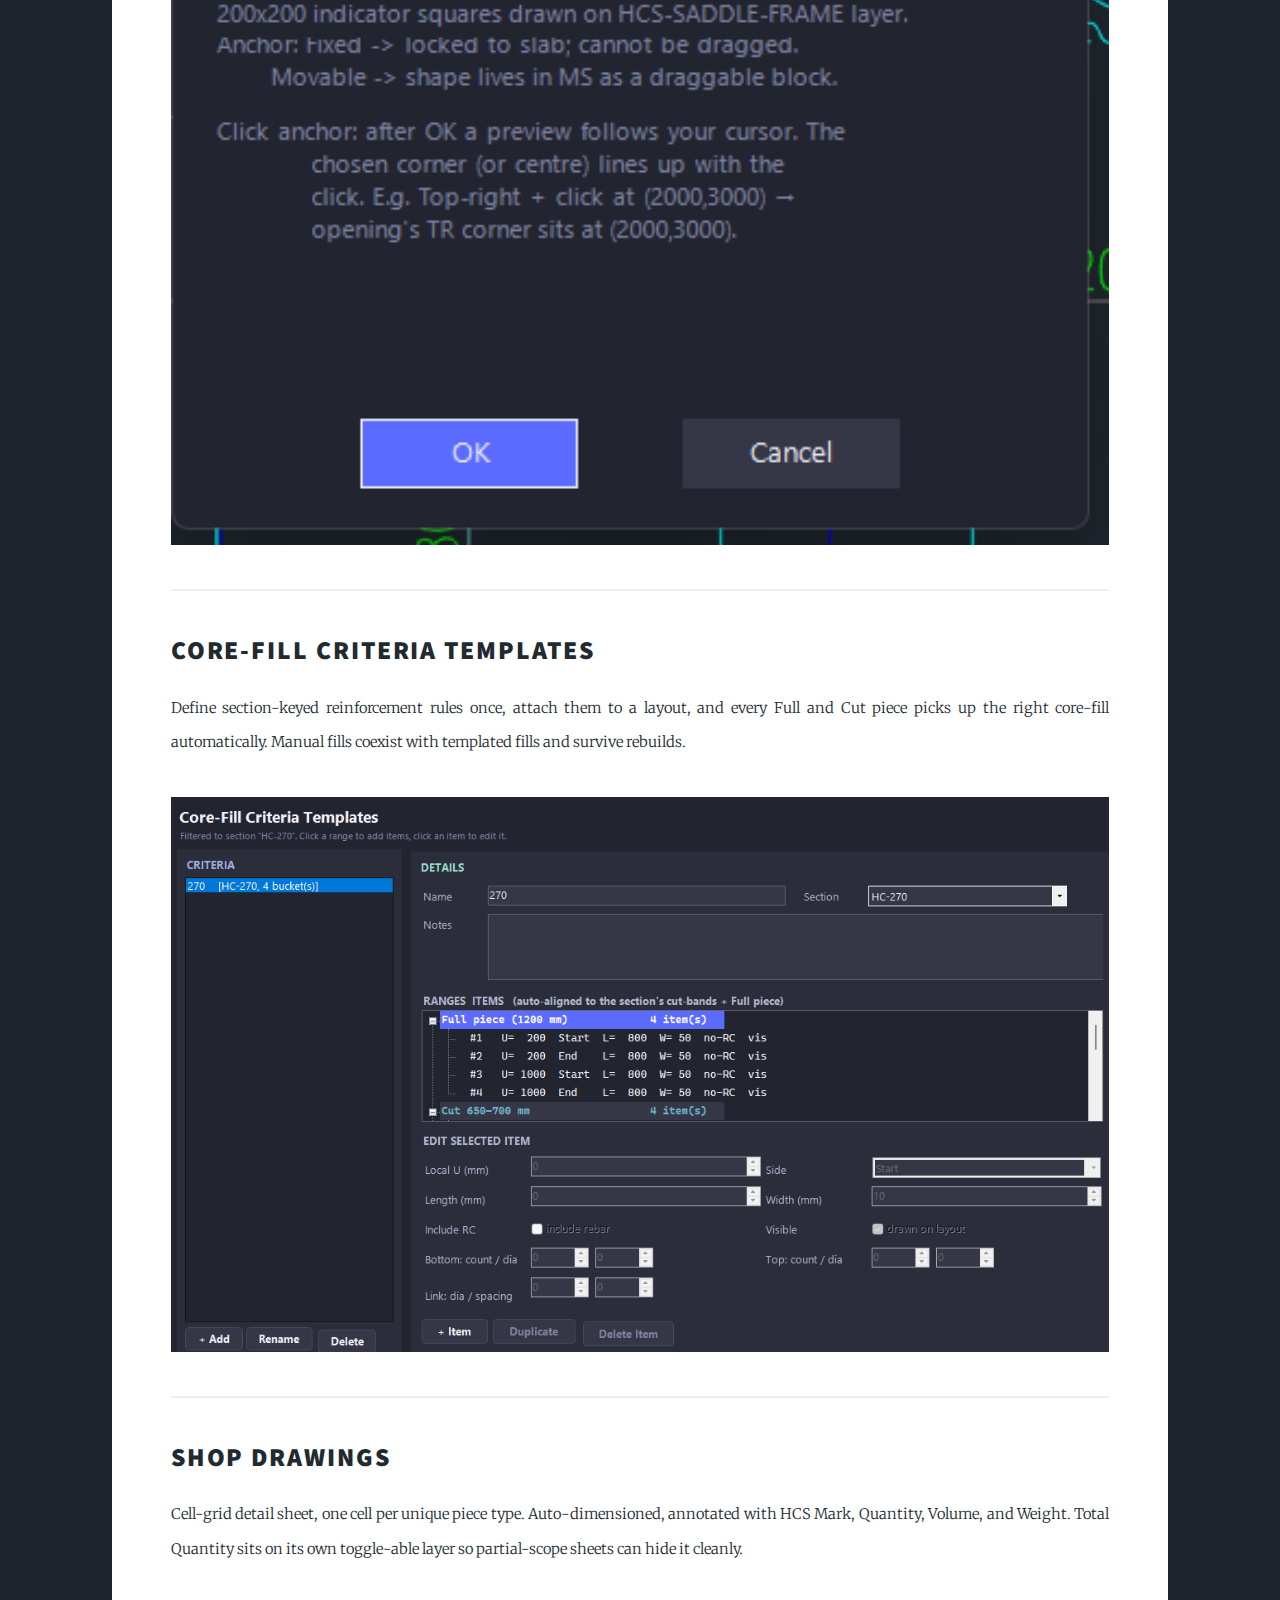
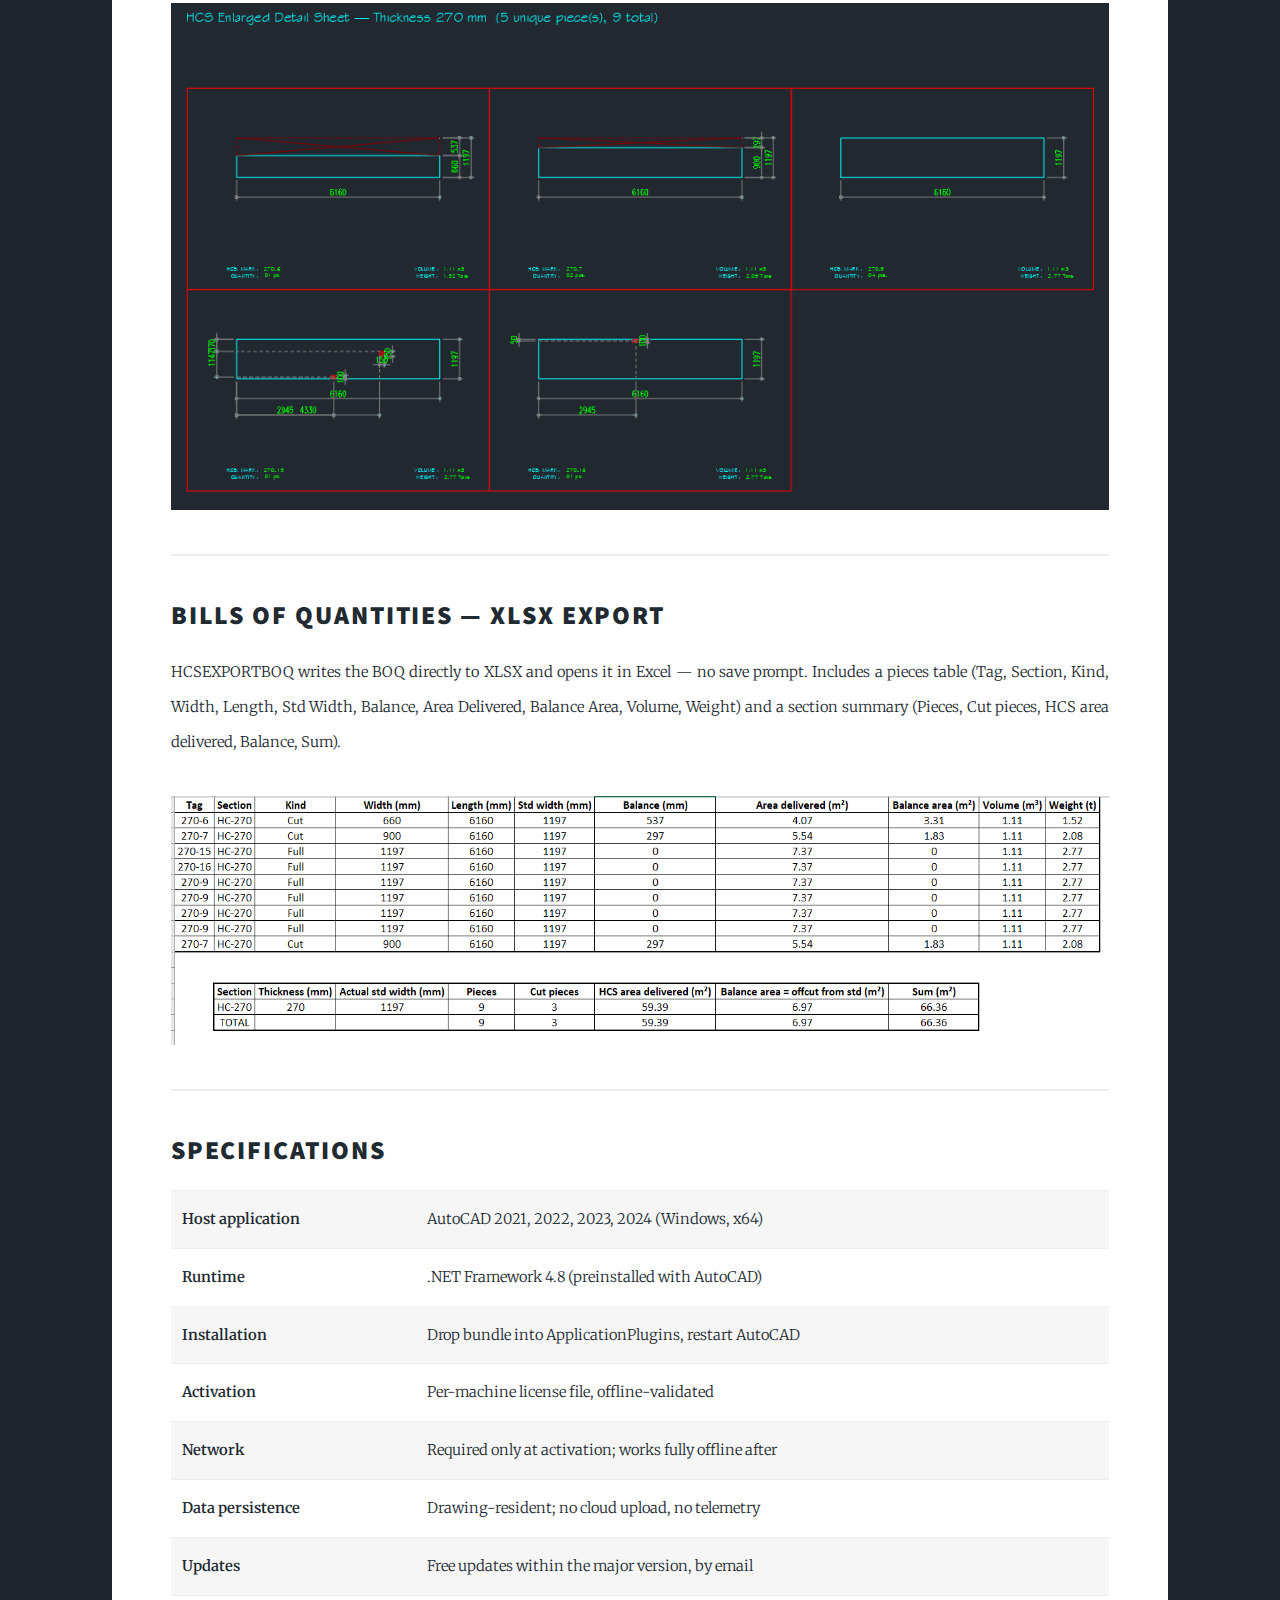
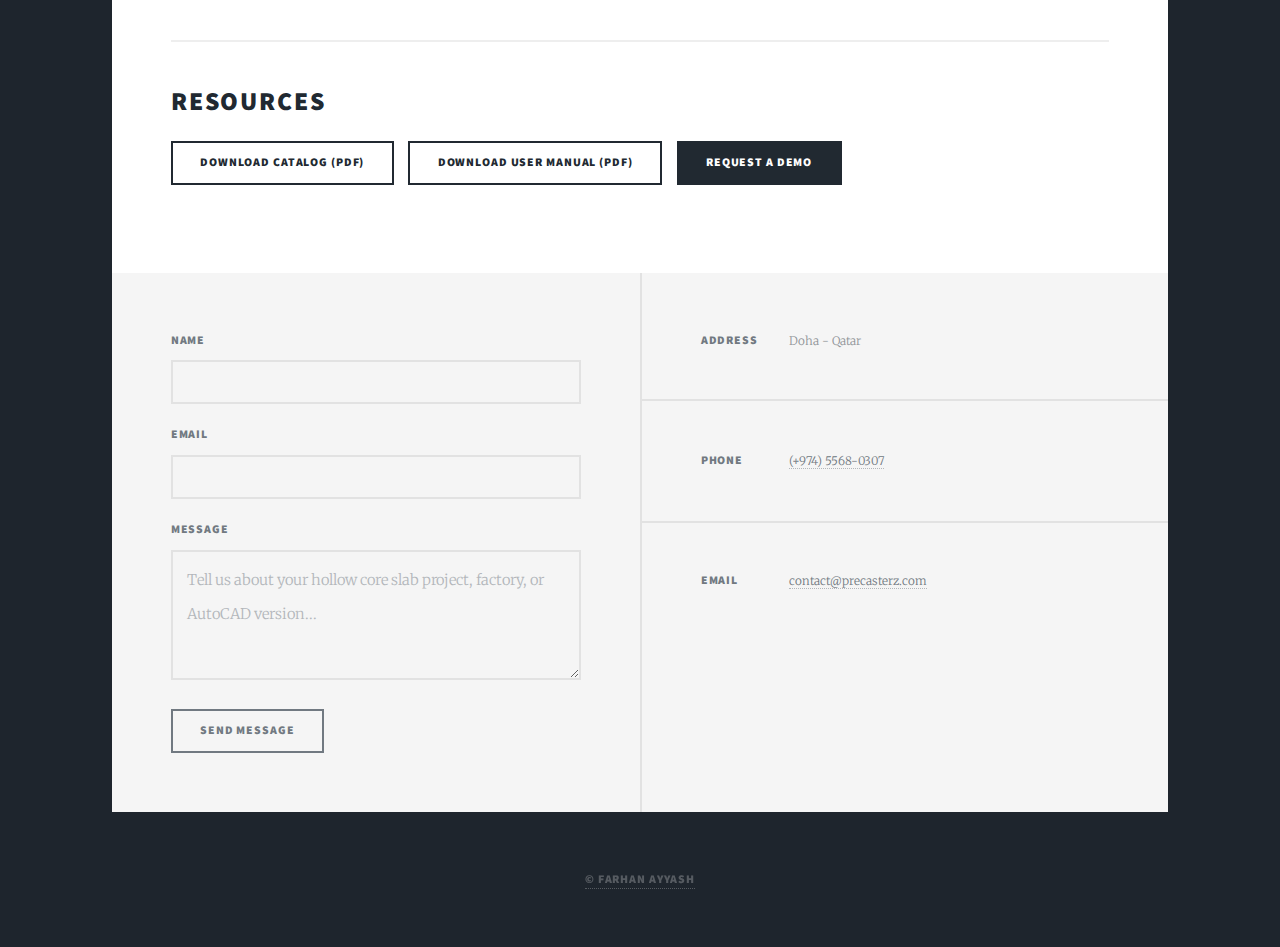
<file: services/Engineering-Automation/HollowCoreSlab.html>
<!DOCTYPE HTML>
<html>

<head>
    <title>HollowCoreSlab Plugin for AutoCAD | Engineering Automation | Precasterz</title>
    <meta charset="utf-8" />
    <meta name="viewport" content="width=device-width, initial-scale=1, user-scalable=no" />
    <meta name="description"
        content="HollowCoreSlab is an AutoCAD 2021–2024 plugin that automates precast hollow-core slab layouts, openings, core-fills, shop drawings, and BOQ export. Developed by Precasterz.">
    <meta name="keywords"
        content="HollowCoreSlab, AutoCAD plugin, precast hollow core slab, HC slab automation, layout placement, shop drawings, BOQ export, BBS, core fill, Precasterz, Doha engineering automation.">
    <meta name="robots" content="index, follow" />
    <meta name="author" content="Farhan Ayyash, Precasterz" />
    <link rel="stylesheet" href="../../assets/css/main.css" />
    <noscript>
        <link rel="stylesheet" href="../../assets/css/noscript.css" />
    </noscript>
    <link rel="apple-touch-icon" sizes="180x180" href="../../images/favicon_io/apple-touch-icon.png">
    <link rel="icon" type="image/png" sizes="32x32" href="../../images/favicon_io/favicon-32x32.png">
    <link rel="icon" type="image/png" sizes="16x16" href="../../images/favicon_io/favicon-16x16.png">
    <link rel="manifest" href="../../images/favicon_io/site.webmanifest">
    <link rel="icon" href="../../images/favicon_io/favicon-32x32.png">
</head>

<body class="is-preload">

    <div id="wrapper">

        <header id="header">
            <a href="../../index.html" class="logo">Precasterz</a>
        </header>

        <nav id="nav">
            <ul class="links">
                <li><a href="../../index.html">Home</a></li>
                <li class="active"><a href="../../services.html">Services</a></li>
                <li><a href="../../Achievements.html">Achievements</a></li>
                <li><a href="../../about.html">About</a></li>
                <li><a href="../../contact.html">Contact</a></li>
                <li><a href="../../careers.html">careers</a></li>
            </ul>
            <ul class="icons">
                <li><a href="https://www.linkedin.com/company/precasterz/" class="icon brands fa-linkedin" target="_blank" rel="noopener noreferrer"><span class="label">LinkedIn</span></a></li>
                <li><a href="https://github.com/farhanayyash" class="icon brands fa-github" target="_blank" rel="noopener noreferrer"><span class="label">GitHub</span></a></li>
                <li><a href="https://www.facebook.com/profile.php?id=61569854956674" class="icon brands fa-facebook" target="_blank" rel="noopener noreferrer"><span class="label">Facebook</span></a></li>
                <li><a href="https://www.instagram.com/precasterz?igsh=MXExeHh3dml2bWNkMA==" class="icon brands fa-instagram" target="_blank" rel="noopener noreferrer"><span class="label">Instagram</span></a></li>
            </ul>
        </nav>

        <div id="main">
            <section class="post">
                <header class="major">
                    <h1>HollowCoreSlab Plugin for AutoCAD</h1>
                    <p>Parametric automation for precast hollow-core slab layouts. Pick a section, drag a rectangle, and place a fully tagged and dimensioned layout — with openings, core-fills, shop drawings, and BOQ export — from one source of truth. Compatible with <strong>AutoCAD 2021, 2022, 2023, and 2024</strong>.</p>
                </header>

                <div class="col-6 col-12-small">
                    <ul class="actions stacked">
                        <li><a href="../../contact.html" class="button small fit">Request a Demo</a></li>
                    </ul>
                </div>

                <hr />

                <h2>Real Output, Real Production Workflow</h2>
                <p>Every command in HollowCoreSlab targets a real bottleneck in precast slab drafting: the manual placement of pieces, the band-rule arithmetic for cut widths, the trimming of edges around openings, and the redundant re-keying of quantities into Excel. The image below shows a layout placed and committed in a single command, complete with full pieces, cut pieces, CIS infill, two opening shapes, element tags, and dimensions.</p>

                <a class="image fit"><img src="../../services/images/hcs-hero.png" alt="HollowCoreSlab plugin output — full pieces, cut pieces, CIS strips, openings, dimensions, and tags placed in a single command." /></a>
                <p style="text-align: center; font-style: italic; color: #555; margin-top: -1em;">
                    Real AutoCAD output: nine pieces, two openings, CIS infill, dimensions and tags — all generated in a single HOLLOWCORESLAB command.
                </p>

                <hr />

                <h2>Capabilities</h2>

                <dl>
                    <dt>Section Library</dt>
                    <dd>
                        <p>Manage every hollow-core section your factory casts in a JSON-backed library shared across drafters: thickness, standard width, joint clearance, cut bands (min/max), cut increment, and length range. The solver enforces the factory's producible cut widths automatically — it will not pick anything outside your bands.</p>
                    </dd>

                    <dt>Live Layout Placement</dt>
                    <dd>
                        <p>Pick a section, set CIS strip ranges, attach a core-fill criteria template, and drag a rectangle to define the resting area. A live preview shows the proposed layout as you drag, turning red when the current rectangle is infeasible for that section and CIS combination. One click commits the layout with every piece, dimension, and tag in place.</p>
                    </dd>

                    <dt>Openings — Rectangle and Circle</dt>
                    <dd>
                        <p>Place rectangular or circular openings on a slab. Piece edges within the opening footprint auto-trim; aligned dimensions to the surrounding piece edges are placed automatically and remain editable via standard AutoCAD grips. The plugin remembers any manual dimension shifts across rebuilds.</p>
                    </dd>

                    <dt>Core-Fill Templates with Reinforcement</dt>
                    <dd>
                        <p>Define core-fills per piece, or define section-keyed criteria templates that auto-apply to every Full and Cut piece across every layout — bands grouped by cut-width range. Reinforcement (top, bottom, link diameter and spacing) renders as an annotation in the detail sheet, e.g. "Bot 2T16 / Top 2T12 / Stp T8@200".</p>
                    </dd>

                    <dt>Element Tags Locked Across the Drawing</dt>
                    <dd>
                        <p>Generate global element tags across every layout in the drawing using one consistent numbering scheme. Once locked, the same piece identity reuses the same tag number across rebuilds, ensuring shop drawings and BOQ stay in sync.</p>
                    </dd>

                    <dt>Shop Drawings and BOQ Export</dt>
                    <dd>
                        <p>One command renders an enlarged detail sheet of every unique piece type with cell-grid layout, dimensions, mark, quantity, volume, and weight. Another command exports a complete Bill of Quantities plus area summary as an XLSX, ready to attach to a submission. Both reuse the same layout data, so editing the layout updates everything.</p>
                    </dd>
                </dl>

                <hr />

                <h2>The Place Layout Dialog</h2>
                <p>The single entry point for every new slab. Manages your section library, CIS strip options, tag preferences, and core-fill criteria templates in one screen — no hunting through nested menus.</p>

                <a class="image fit"><img src="../../services/images/hcs-place-layout.png" alt="HollowCoreSlab Place Layout dialog — section selection, CIS strip ranges, tag options, and core-fill criteria all in one screen." /></a>

                <hr />

                <h2>Openings with Auto-Trim and Dimensions</h2>
                <p>Every opening you place trims the surrounding piece edges automatically and emits its own aligned dimensions. Edit later by re-opening the dialog — the trim and dim updates re-flow.</p>

                <a class="image fit"><img src="../../services/images/hcs-opening.png" alt="HollowCoreSlab opening dialog — shape, dimensions, anchor, and click-anchor options for placing rectangular and circular openings." /></a>

                <hr />

                <h2>Core-Fill Criteria Templates</h2>
                <p>Define section-keyed reinforcement rules once, attach them to a layout, and every Full and Cut piece picks up the right core-fill automatically. Manual fills coexist with templated fills and survive rebuilds.</p>

                <a class="image fit"><img src="../../services/images/hcs-corefill.png" alt="Core-Fill Criteria Templates — section-keyed reinforcement rules with per-range buckets, applied to every layout automatically." /></a>

                <hr />

                <h2>Shop Drawings</h2>
                <p>Cell-grid detail sheet, one cell per unique piece type. Auto-dimensioned, annotated with HCS Mark, Quantity, Volume, and Weight. Total Quantity sits on its own toggle-able layer so partial-scope sheets can hide it cleanly.</p>

                <a class="image fit"><img src="../../services/images/hcs-detail-sheet.png" alt="HollowCoreSlab enlarged detail sheet — five unique piece types in a cell grid with dimensions, mark, quantity, volume, and weight." /></a>

                <hr />

                <h2>Bills of Quantities — XLSX Export</h2>
                <p>HCSEXPORTBOQ writes the BOQ directly to XLSX and opens it in Excel — no save prompt. Includes a pieces table (Tag, Section, Kind, Width, Length, Std Width, Balance, Area Delivered, Balance Area, Volume, Weight) and a section summary (Pieces, Cut pieces, HCS area delivered, Balance, Sum).</p>

                <a class="image fit"><img src="../../services/images/hcs-boq.png" alt="HollowCoreSlab BOQ XLSX output — pieces table with full quantities and section summary, ready for submission." /></a>

                <hr />

                <h2>Specifications</h2>
                <table>
                    <tbody>
                        <tr><td><strong>Host application</strong></td><td>AutoCAD 2021, 2022, 2023, 2024 (Windows, x64)</td></tr>
                        <tr><td><strong>Runtime</strong></td><td>.NET Framework 4.8 (preinstalled with AutoCAD)</td></tr>
                        <tr><td><strong>Installation</strong></td><td>Drop bundle into ApplicationPlugins, restart AutoCAD</td></tr>
                        <tr><td><strong>Activation</strong></td><td>Per-machine license file, offline-validated</td></tr>
                        <tr><td><strong>Network</strong></td><td>Required only at activation; works fully offline after</td></tr>
                        <tr><td><strong>Data persistence</strong></td><td>Drawing-resident; no cloud upload, no telemetry</td></tr>
                        <tr><td><strong>Updates</strong></td><td>Free updates within the major version, by email</td></tr>
                    </tbody>
                </table>

                <hr />

                <h2>Resources</h2>
                <ul class="actions">
                    <li><a href="../../HollowCoreSlab-Catalog.pdf" class="button" target="_blank" rel="noopener noreferrer">Download Catalog (PDF)</a></li>
                    <li><a href="../../HollowCoreSlab-Manual.pdf" class="button" target="_blank" rel="noopener noreferrer">Download User Manual (PDF)</a></li>
                    <li><a href="../../contact.html" class="button primary">Request a Demo</a></li>
                </ul>

            </section>
        </div>

        <footer id="footer">
            <section>
                <form id="emailForm" method="post" action="https://formspree.io/f/mkggvldw">
                    <div class="fields">
                        <div class="field">
                            <label for="name">Name</label>
                            <input type="text" name="name" id="name" required />
                        </div>
                        <div class="field">
                            <label for="email">Email</label>
                            <input type="text" name="email" id="email" required />
                        </div>
                        <div class="field">
                            <label for="message">Message</label>
                            <textarea name="message" id="message" rows="3" required placeholder="Tell us about your hollow core slab project, factory, or AutoCAD version..."></textarea>
                        </div>
                    </div>
                    <ul class="actions">
                        <li><input type="submit" value="Send Message" /></li>
                    </ul>
                </form>
            </section>
            <section class="split contact">
                <section class="alt">
                    <h3>Address</h3>
                    <p>Doha - Qatar<br /></p>
                </section>
                <section>
                    <h3>Phone</h3>
                    <p><a href="tel:+97455680307">(+974) 5568-0307</a></p>
                </section>
                <section>
                    <h3>Email</h3>
                    <p><a href="mailto:contact@precasterz.com">contact@precasterz.com</a></p>
                </section>
            </section>
        </footer>

        <div id="copyright">
            <ul><li><a href="https://www.linkedin.com/in/farhan-ayyash/" target="_blank" rel="noopener noreferrer">&copy; Farhan Ayyash</a></li></ul>
        </div>

    </div>

    <script src="../../assets/js/jquery.min.js"></script>
    <script src="../../assets/js/jquery.scrollex.min.js"></script>
    <script src="../../assets/js/jquery.scrolly.min.js"></script>
    <script src="../../assets/js/browser.min.js"></script>
    <script src="../../assets/js/breakpoints.min.js"></script>
    <script src="../../assets/js/util.js"></script>
    <script src="../../assets/js/main.js"></script>
    <script src="../../assets/js/email-form.js"></script>

</body>
</html>
</file>
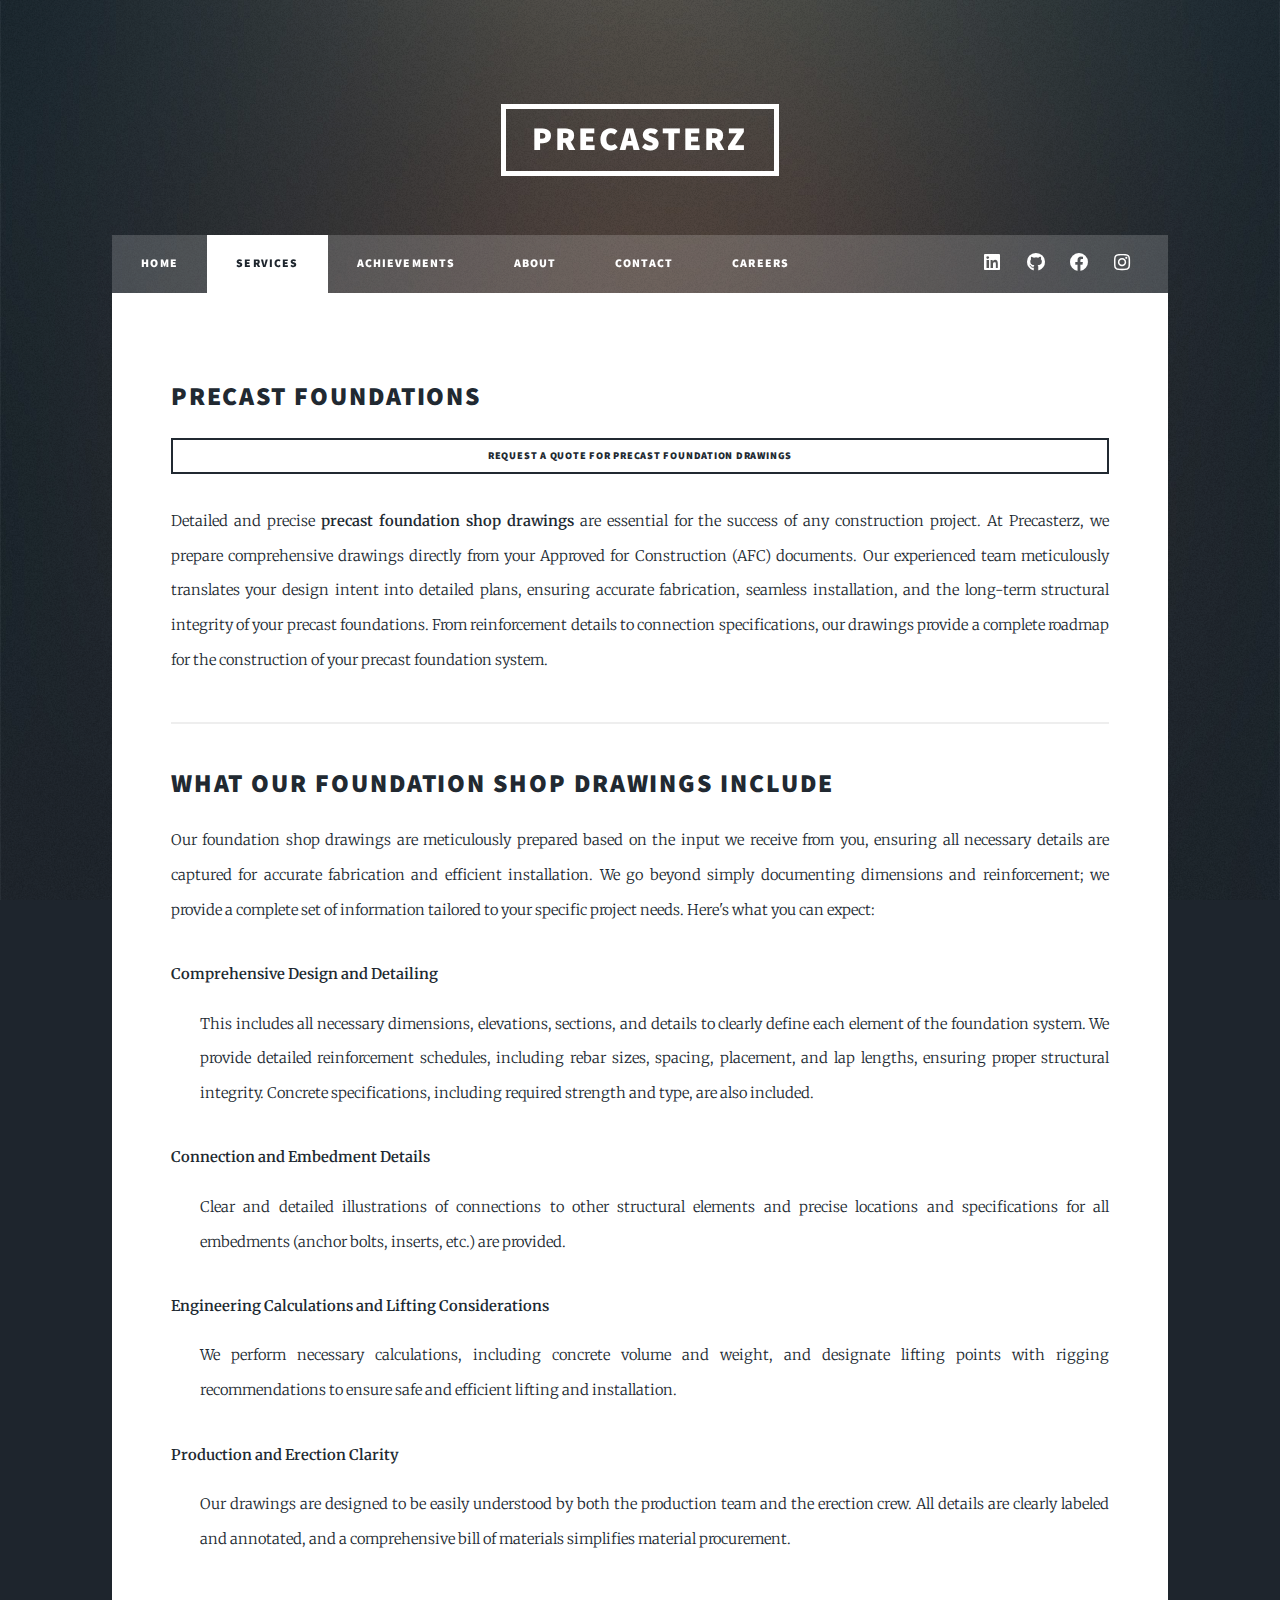
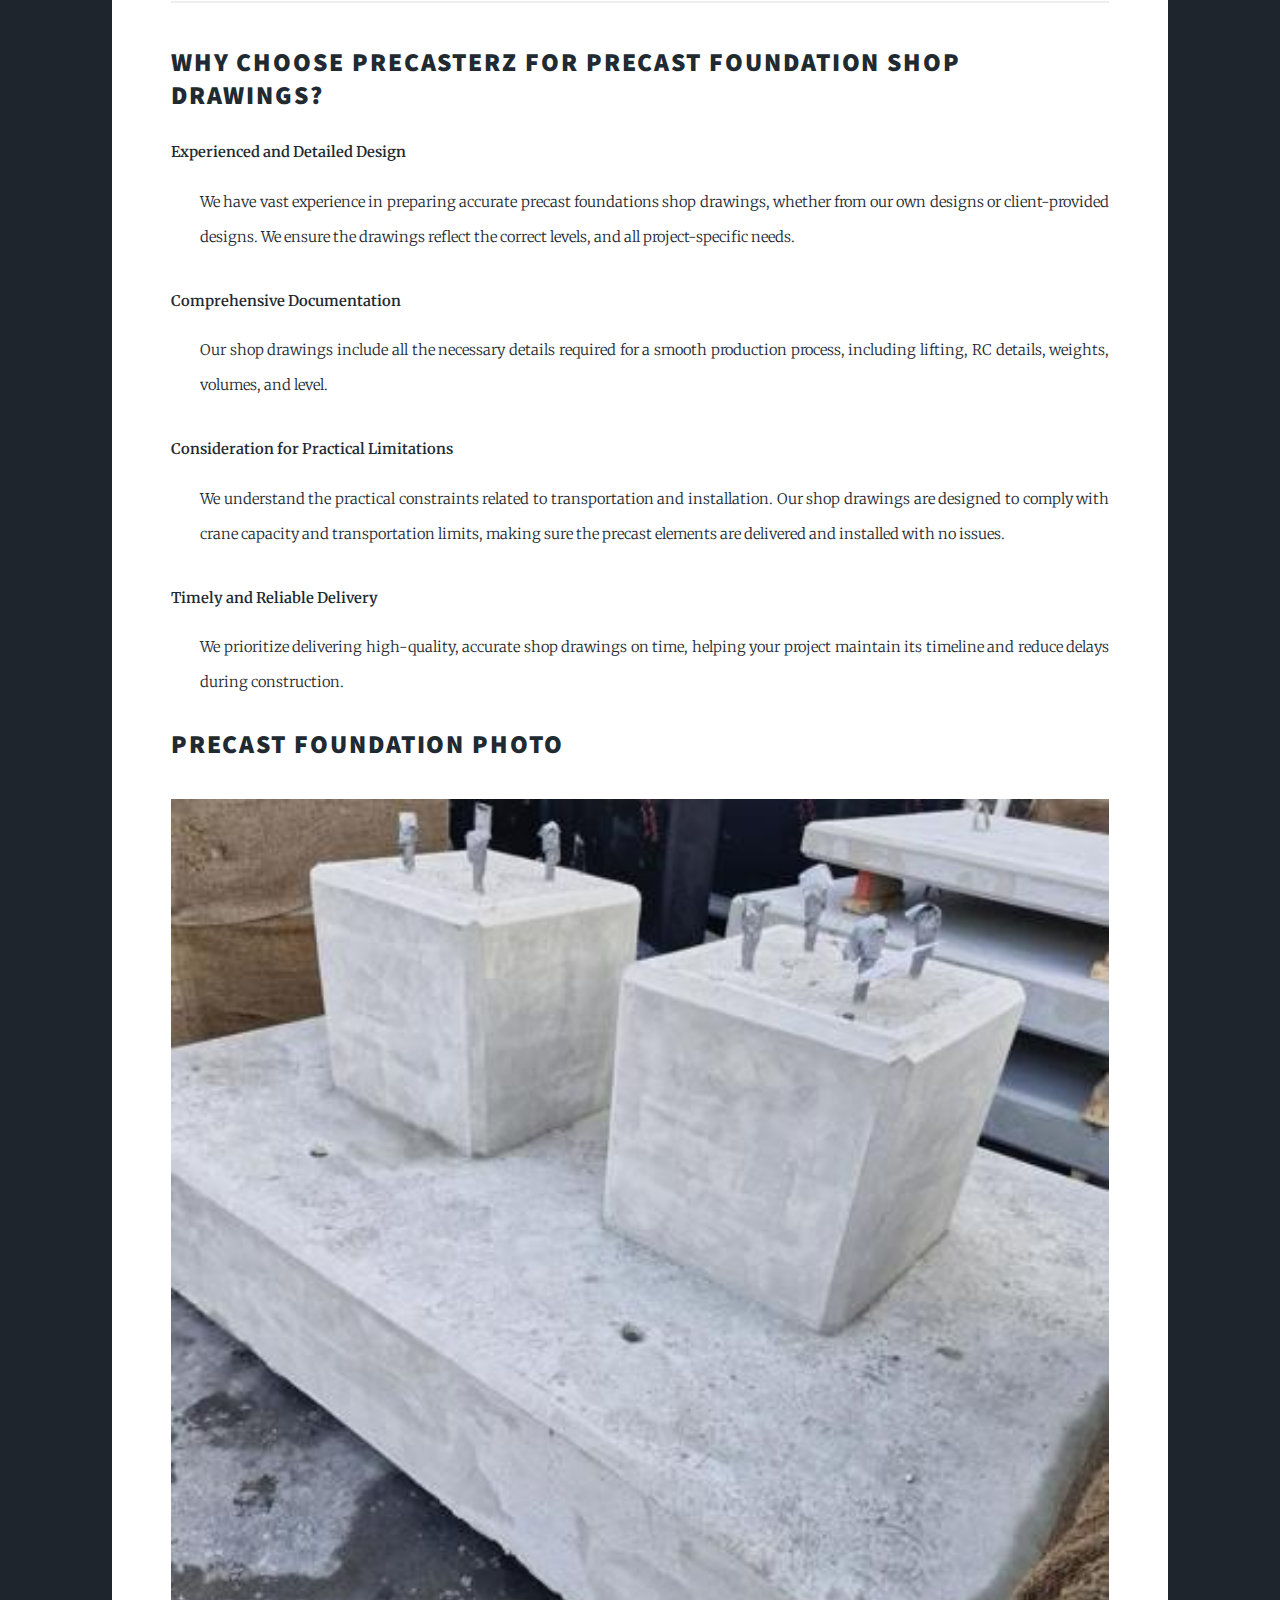
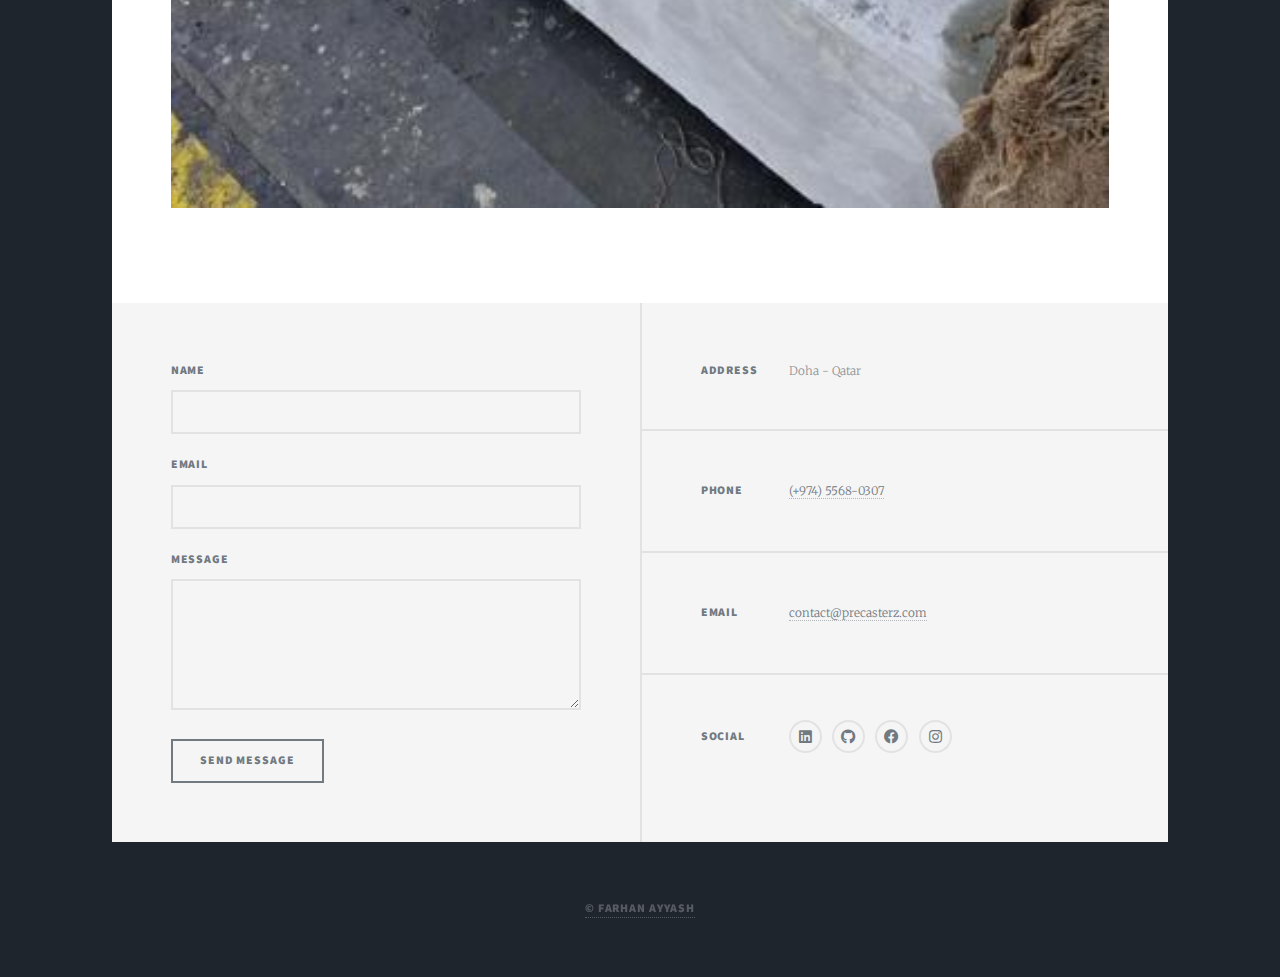
<file: services/shop-drawings/foundation.html>
<!DOCTYPE HTML>
<!--
	Massively by HTML5 UP
	html5up.net | @ajlkn
	Free for personal and commercial use under the CCA 3.0 license (html5up.net/license)
-->
<html>

<head>
	<title>Precasterz | Custom Precast Foundation Shop Drawings for Accurate Production</title>
	<meta charset="utf-8" />
	<meta name="viewport" content="width=device-width, initial-scale=1, user-scalable=no" />
	<meta name="description"
		content=" Request comprehensive Precast Foundation Shop Drawings from Precasterz.  We develop these drawings directly from your Approved for Construction (AFC) documents, meticulously dimensioning all elements and incorporating all details required for both fabrication and installation.">
	<meta name="keywords"
		content="Precast Foundation Shop Drawings, Precast Footing Shop Drawings, Precast Concrete Drawings, Footing Design, Layout-based Drawings, Precast Engineering, Construction Shop Drawings, Precasters">
	<link rel="stylesheet" href="../../assets/css/main.css" />
	<noscript>
		<link rel="stylesheet" href="../../assets/css/noscript.css" />
	</noscript>
	<link rel="apple-touch-icon" sizes="180x180" href="../../images/favicon_io/apple-touch-icon.png">
	<link rel="icon" type="image/png" sizes="32x32" href="../../images/favicon_io/favicon-32x32.png">
	<link rel="icon" type="image/png" sizes="16x16" href="../../images/favicon_io/favicon-16x16.png">
	<link rel="manifest" href="../../images/favicon_io/site.webmanifest">
	<link rel="icon" href="../../images/favicon_io/favicon-32x32.png">

</head>

<body class="is-preload">

	<!-- Wrapper -->
	<div id="wrapper">

		<!-- Header -->
		<header id="header">
			<a href="../../index.html" class="logo">Precasterz</a>
		</header>

		<!-- Nav -->
		<nav id="nav">
			<ul class="links">
				<li><a href="../../index.html">Home</a></li>
				<li class="active"><a href="../../services.html">Services</a></li>
				<li><a href="../../Achievements.html">Achievements</a></li>
				<li><a href="../../about.html">About</a></li>
				<li><a href="../../contact.html">Contact</a></li>
				<li><a href="../../careers.html">careers</a></li>
			</ul>
			<ul class="icons">
				<li><a href="https://www.linkedin.com/company/precasterz/" class="icon brands fa-linkedin"
						target="_blank" rel="noopener noreferrer"><span class="label">Instagram</span></a></li>
				<li><a href="https://github.com/farhanayyash" class="icon brands fa-github" target="_blank"
						rel="noopener noreferrer"><span class="label">GitHub</span></a></li>
				<li><a href="https://www.facebook.com/profile.php?id=61569854956674&mibextid=ZbWKwL"
						class="icon brands fa-facebook" target="_blank" rel="noopener noreferrer"><span
							class="label">Facebook</span></a></li>
				<li><a href="https://www.instagram.com/precasterz?igsh=MXExeHh3dml2bWNkMA=="
						class="icon brands fa-instagram" target="_blank" rel="noopener noreferrer"><span
							class="label">Instagram</span></a></li>
			</ul>
		</nav>

		<!-- Main -->
		<div id="main">
			<section class="post">
				<h2>Precast Foundations</h2>
				<div class="col-6 col-12-small">
					<ul class="actions stacked">
						<li><a href="../../contact.html" class="button small fit">Request a Quote for Precast Foundation Drawings</a></li>
					</ul>
				</div>
				<p>Detailed and precise <strong>precast foundation shop drawings</strong> are essential for the success
							 of any construction project. At Precasterz, we prepare comprehensive drawings directly from your Approved for Construction (AFC)
							  documents.  Our experienced team meticulously translates your design intent into detailed plans, ensuring accurate fabrication,
							   seamless installation, and the long-term structural integrity of your precast foundations.  From reinforcement details to 
							   connection specifications, our drawings provide a complete roadmap for the construction of your precast foundation system.</p>

				<hr />
			

				<h2>What Our Foundation Shop Drawings Include</h2>

				<p>Our foundation shop drawings are meticulously prepared based on the input we receive from you, ensuring all necessary details are captured for accurate fabrication and efficient
					 installation. We go beyond simply documenting dimensions and reinforcement; we provide a complete set of information tailored to your specific project needs. Here's what you can expect:</p>
				<dl>
					<dt>Comprehensive Design and Detailing</dt>
					<dd>
						<p>This includes all necessary dimensions, elevations, sections, and details to clearly define each element of the foundation system.
							 We provide detailed reinforcement schedules, including rebar sizes, spacing, placement, and lap lengths, ensuring proper structural integrity. 
							Concrete specifications, including required strength and type, are also included.</p>
					</dd>
					<dt>Connection and Embedment Details</dt>
					<dd>
						<p>Clear and detailed illustrations of connections to other structural elements and precise locations and 
							specifications for all embedments (anchor bolts, inserts, etc.) are provided.</p>
					</dd>
					<dt>Engineering Calculations and Lifting Considerations</dt>
					<dd>
						<p>We perform necessary calculations, including concrete volume and weight, and designate lifting points with
							 rigging recommendations to ensure safe and efficient lifting and installation.</p>
					</dd>
					<dt>Production and Erection Clarity</dt>
					<dd>
						<p>Our drawings are designed to be easily understood by both the production team and the erection crew. 
							All details are clearly labeled and annotated, and a comprehensive bill of materials simplifies material procurement.</p>
					</dd>
					</dl>

				<hr />

				<h2>Why Choose Precasterz for Precast Foundation Shop Drawings?</h2>

				<dl>
					<dt>Experienced and Detailed Design</dt>
					<dd>
						<p>We have vast experience in preparing accurate precast foundations shop drawings, whether from our
							own designs or client-provided designs. We ensure the drawings reflect the correct levels, and all project-specific needs.</p>
					</dd>
					<dt>Comprehensive Documentation</dt>
					<dd>
						<p>Our shop drawings include all the necessary details required for a smooth production process,
							including lifting, RC details, weights, volumes, and level.</p>
					</dd>
					<dt>Consideration for Practical Limitations</dt>
					<dd>
						<p>We understand the practical constraints related to transportation and installation. Our shop
							drawings are designed to comply with crane capacity and transportation limits, making sure
							the precast elements are delivered and installed with no issues.</p>
					</dd>
					<dt>Timely and Reliable Delivery</dt>
					<dd>
						<p>We prioritize delivering high-quality, accurate shop drawings on time, helping your project
							maintain its timeline and reduce delays during construction.</p>
					</dd>
				</dl>
				<h2>Precast foundation Photo</h2>
				<span class="image fit"><img src="../images/Foundation-photo.jpeg" alt="precast foundations photo" /></span>


		</div>
		</section>
		<!-- Footer -->
		<footer id="footer">
			<section>
				<form id="emailForm" method="post" action="https://formspree.io/f/mkggvldw">
					<div class="fields">
						<div class="field">
							<label for="name">Name</label>
							<input type="text" name="name" id="name" required />
						</div>
						<div class="field">
							<label for="email">Email</label>
							<input type="text" name="email" id="email" required />
							<span id="error" style="color: red; display: none;">Please enter a valid email
								address.</span>
						</div>
						<div class="field">
							<label for="message">Message</label>
							<textarea name="message" id="message" rows="3" required></textarea>
						</div>
					</div>
					<ul class="actions">
						<li><input type="submit" value="Send Message" /></li>
					</ul>
				</form>
			</section>
			<section class="split contact">
				<section class="alt">
					<h3>Address</h3>
					<p>Doha - Qatar<br /></p>
				</section>
				<section>
					<h3>Phone</h3>
					<p><a href="tel:+97455680307">(+974) 5568-0307</a></p>
				</section>
				<section>
					<h3>Email</h3>
					<p><a href="mailto:contact@precasterz.com">contact@precasterz.com</a></p>
				</section>
				<section>
					<h3>Social</h3>
					<ul class="icons alt">
						<li><a href="https://www.linkedin.com/company/precasterz/" class="icon brands alt fa-linkedin"
								target="_blank" rel="noopener noreferrer"><span class="label">Instagram</span></a></li>
						<li><a href="https://github.com/farhanayyash" class="icon brands alt fa-github" target="_blank"
								rel="noopener noreferrer"><span class="label">GitHub</span></a></li>
						<li><a href="https://www.facebook.com/profile.php?id=61569854956674&mibextid=ZbWKwL"
								class="icon brands alt fa-facebook" target="_blank" rel="noopener noreferrer"><span
									class="label">Facebook</span></a></li>
						<li><a href="https://www.instagram.com/precasterz?igsh=MXExeHh3dml2bWNkMA=="
								class="icon brands alt fa-instagram" target="_blank" rel="noopener noreferrer"><span
									class="label">Instagram</span></a></li>
					</ul>
				</section>
			</section>
		</footer>

		<!-- Copyright -->
		<div id="copyright">
			<ul>
				<li><a href="https://www.linkedin.com/in/farhan-ayyash/" target="_blank"
						rel="noopener noreferrer">&copy; Farhan Ayyash</a></li>
			</ul>
		</div>

	</div>

	<!-- Scripts -->
	<script src="../../assets/js/jquery.min.js"></script>
	<script src="../../assets/js/jquery.scrollex.min.js"></script>
	<script src="../../assets/js/jquery.scrolly.min.js"></script>
	<script src="../../assets/js/browser.min.js"></script>
	<script src="../../assets/js/breakpoints.min.js"></script>
	<script src="../../assets/js/util.js"></script>
	<script src="../../assets/js/main.js"></script>
	<script src="../../assets/js/email-form.js"></script>


</body>

</html>
</file>
<file: assets/css/photo-slider.css>
* {box-sizing:border-box}

/* Slideshow container */
.slideshow-container {
  max-width: 1000px;
  position: relative;
  margin: auto;
}

/* Hide the images by default */
.mySlides {
  display: none;
}

/* Next & previous buttons */
.prev, .next {
  cursor: pointer;
  position: absolute;
  top: 50%;
  width: auto;
  margin-top: -22px;
  padding: 16px;
  color: red;
  font-weight: bold;
  font-size: 18px;
  transition: 0.6s ease;
  border-radius: 0 3px 3px 0;
  user-select: none;
}

/* Position the "next button" to the right */
.next {
  right: 0;
  border-radius: 3px 0 0 3px;
}

/* On hover, add a black background color with a little bit see-through */
.prev:hover, .next:hover {
  background-color: rgba(0,0,0,0.8);
}

/* Caption text */
.text {
  color: red;
  background-color: rgba(240, 248, 255, 0.642);
  font-size: 30px;
  padding: 8px 12px;
  position: absolute;
  bottom: 8px;
  width: 100%;
  text-align: center;
}

/* Number text (1/3 etc) */
.numbertext {
  color: black;
  font-size: 12px;
  padding: 8px 12px;
  position: absolute;
  top: 0;
}

/* The dots/bullets/indicators */
.dot {
  cursor: pointer;
  height: 15px;
  width: 15px;
  margin: 0 2px;
  background-color: #bbb;
  border-radius: 50%;
  display: inline-block;
  transition: background-color 0.6s ease;
}

.active, .dot:hover {
  background-color: #717171;
}

/* Fading animation */
.fade {
  animation-name: fade;
  animation-duration: 1.5s;
}

@keyframes fade {
  from {opacity: .4}
  to {opacity: 1}
}
</file>
<file: assets/css/main.css>
@import url(fontawesome-all.min.css);
@import url("https://fonts.googleapis.com/css?family=Merriweather:300,700,300italic,700italic|Source+Sans+Pro:900");

/*
	Massively by HTML5 UP
	html5up.net | @ajlkn
	Free for personal and commercial use under the CCA 3.0 license (html5up.net/license)
*/

html, body, div, span, applet, object,
iframe, h1, h2, h3, h4, h5, h6, p, blockquote,
pre, a, abbr, acronym, address, big, cite,
code, del, dfn, em, img, ins, kbd, q, s, samp,
small, strike, strong, sub, sup, tt, var, b,
u, i, center, dl, dt, dd, ol, ul, li, fieldset,
form, label, legend, table, caption, tbody,
tfoot, thead, tr, th, td, article, aside,
canvas, details, embed, figure, figcaption,
footer, header, hgroup, menu, nav, output, ruby,
section, summary, time, mark, audio, video {
	margin: 0;
	padding: 0;
	border: 0;
	font-size: 100%;
	font: inherit;
	vertical-align: baseline;}

article, aside, details, figcaption, figure,
footer, header, hgroup, menu, nav, section {
	display: block;}

body {
	line-height: 1;
}

ol, ul {
	list-style: none;
}

blockquote, q {
	quotes: none;
}

	blockquote:before, blockquote:after, q:before, q:after {
		content: '';
		content: none;
	}

table {
	border-collapse: collapse;
	border-spacing: 0;
}

body {
	-webkit-text-size-adjust: none;
}

mark {
	background-color: transparent;
	color: inherit;
}

input::-moz-focus-inner {
	border: 0;
	padding: 0;
}

input, select, textarea {
	-moz-appearance: none;
	-webkit-appearance: none;
	-ms-appearance: none;
	appearance: none;
}

/* Basic */

	@-ms-viewport {
		width: device-width;
	}

	body {
		-ms-overflow-style: scrollbar;
	}

	@media screen and (max-width: 480px) {

		html, body {
			min-width: 320px;
		}

	}

	html {
		box-sizing: border-box;
	}

	*, *:before, *:after {
		box-sizing: inherit;
	}

	body {
		background-color: #1e252d;
	}

		body.is-preload *, body.is-preload *:before, body.is-preload *:after {
			-moz-animation: none !important;
			-webkit-animation: none !important;
			-ms-animation: none !important;
			animation: none !important;
			-moz-transition: none !important;
			-webkit-transition: none !important;
			-ms-transition: none !important;
			transition: none !important;
		}

/* Type */

	html {
		font-size: 16pt;
	}

		@media screen and (max-width: 1680px) {

			html {
				font-size: 12pt;
			}

		}

		@media screen and (max-width: 1280px) {

			html {
				font-size: 11pt;
			}

		}

		@media screen and (max-width: 360px) {

			html {
				font-size: 10pt;
			}

		}

	body {
		color: #212931;
	}

	body, input, select, textarea {
		font-family: "Merriweather", Georgia, serif;
		font-weight: 300;
		font-size: 1rem;
		line-height: 2.375;
	}

	a {
		-moz-transition: color 0.2s ease-in-out, background-color 0.2s ease-in-out, border-color 0.2s ease-in-out, box-shadow 0.2s ease-in-out;
		-webkit-transition: color 0.2s ease-in-out, background-color 0.2s ease-in-out, border-color 0.2s ease-in-out, box-shadow 0.2s ease-in-out;
		-ms-transition: color 0.2s ease-in-out, background-color 0.2s ease-in-out, border-color 0.2s ease-in-out, box-shadow 0.2s ease-in-out;
		transition: color 0.2s ease-in-out, background-color 0.2s ease-in-out, border-color 0.2s ease-in-out, box-shadow 0.2s ease-in-out;
		border-bottom: dotted 1px;
		text-decoration: none;
	}

		a:hover {
			border-bottom-color: transparent;
		}

	strong, b {
		font-weight: 600;
	}

	em, i {
		font-style: italic;
	}

	p {
		text-align: justify;
		margin: 0 0 2rem 0;
	}

	h1, h2, h3, h4, h5, h6 {
		font-family: "Source Sans Pro", Helvetica, sans-serif;
		font-weight: 900;
		line-height: 1.5;
		letter-spacing: 0.075em;
		text-transform: uppercase;
		margin: 0 0 1rem 0;
	}

		h1 a, h2 a, h3 a, h4 a, h5 a, h6 a {
			border-bottom: 0;
			color: inherit;
			text-decoration: none;
		}

	h1 {
		font-size: 4rem;
		line-height: 1.1;
		margin: 0 0 2rem 0;
	}

	h2 {
		font-size: 1.75rem;
		line-height: 1.3;
		margin: 0 0 1.5rem 0;
	}

	h3 {
		font-size: 1.25rem;
		margin: 0 0 1.5rem 0;
	}

	h4 {
		font-size: 1rem;
	}

	h5 {
		font-size: 0.9rem;
	}

	h6 {
		font-size: 0.8rem;
	}

	sub {
		font-size: 0.8rem;
		position: relative;
		top: 0.5rem;
	}

	sup {
		font-size: 0.8rem;
		position: relative;
		top: -0.5rem;
	}

	blockquote {
		border-left: solid 4px;
		font-style: italic;
		margin: 0 0 2rem 0;
		padding: 0.5rem 0 0.5rem 2rem;
	}

	code {
		border: solid 2px;
		font-family: "Courier New", monospace;
		font-size: 0.9rem;
		margin: 0 0.25rem;
		padding: 0.25rem 0.65rem;
	}

	pre {
		-webkit-overflow-scrolling: touch;
		font-family: "Courier New", monospace;
		font-size: 0.9rem;
		margin: 0 0 2rem 0;
	}

		pre code {
			display: block;
			line-height: 1.75;
			padding: 1rem 1.5rem;
			overflow-x: auto;
		}

	hr {
		border: 0;
		border-bottom: solid 2px;
		margin: 3rem 0;
	}

		hr.major {
			margin: 5rem 0;
		}

	.align-left {
		text-align: left;
	}

	.align-center {
		text-align: center;
	}

	.align-right {
		text-align: right;
	}

	input, select, textarea {
		color: #212931;
	}

	a {
		color: #212931;
		border-bottom-color: rgba(33, 41, 49, 0.5);
	}

		a:hover {
			border-bottom-color: transparent;
			color: #18bfef !important;
		}

	strong, b {
		color: #212931;
	}

	h1, h2, h3, h4, h5, h6 {
		color: #212931;
	}

	blockquote {
		border-left-color: #eeeeee;
	}

	code {
		background: rgba(220, 220, 220, 0.25);
		border-color: #eeeeee;
	}

	hr {
		border-bottom-color: #eeeeee;
	}

/* Row */

	.row {
		display: flex;
		flex-wrap: wrap;
		box-sizing: border-box;
		align-items: stretch;
	}

		.row > * {
			box-sizing: border-box;
		}

		.row.gtr-uniform > * > :last-child {
			margin-bottom: 0;
		}

		.row.aln-left {
			justify-content: flex-start;
		}

		.row.aln-center {
			justify-content: center;
		}

		.row.aln-right {
			justify-content: flex-end;
		}

		.row.aln-top {
			align-items: flex-start;
		}

		.row.aln-middle {
			align-items: center;
		}

		.row.aln-bottom {
			align-items: flex-end;
		}

		.row > .imp {
			order: -1;
		}

		.row > .col-1 {
			width: 8.33333%;
		}

		.row > .off-1 {
			margin-left: 8.33333%;
		}

		.row > .col-2 {
			width: 16.66667%;
		}

		.row > .off-2 {
			margin-left: 16.66667%;
		}

		.row > .col-3 {
			width: 25%;
		}

		.row > .off-3 {
			margin-left: 25%;
		}

		.row > .col-4 {
			width: 33.33333%;
		}

		.row > .off-4 {
			margin-left: 33.33333%;
		}

		.row > .col-5 {
			width: 41.66667%;
		}

		.row > .off-5 {
			margin-left: 41.66667%;
		}

		.row > .col-6 {
			width: 50%;
		}

		.row > .off-6 {
			margin-left: 50%;
		}

		.row > .col-7 {
			width: 58.33333%;
		}

		.row > .off-7 {
			margin-left: 58.33333%;
		}

		.row > .col-8 {
			width: 66.66667%;
		}

		.row > .off-8 {
			margin-left: 66.66667%;
		}

		.row > .col-9 {
			width: 75%;
		}

		.row > .off-9 {
			margin-left: 75%;
		}

		.row > .col-10 {
			width: 83.33333%;
		}

		.row > .off-10 {
			margin-left: 83.33333%;
		}

		.row > .col-11 {
			width: 91.66667%;
		}

		.row > .off-11 {
			margin-left: 91.66667%;
		}

		.row > .col-12 {
			width: 100%;
		}

		.row > .off-12 {
			margin-left: 100%;
		}

		.row.gtr-0 {
			margin-top: 0;
			margin-left: 0rem;
		}

			.row.gtr-0 > * {
				padding: 0 0 0 0rem;
			}

			.row.gtr-0.gtr-uniform {
				margin-top: 0rem;
			}

				.row.gtr-0.gtr-uniform > * {
					padding-top: 0rem;
				}

		.row.gtr-25 {
			margin-top: 0;
			margin-left: -0.375rem;
		}

			.row.gtr-25 > * {
				padding: 0 0 0 0.375rem;
			}

			.row.gtr-25.gtr-uniform {
				margin-top: -0.375rem;
			}

				.row.gtr-25.gtr-uniform > * {
					padding-top: 0.375rem;
				}

		.row.gtr-50 {
			margin-top: 0;
			margin-left: -0.75rem;
		}

			.row.gtr-50 > * {
				padding: 0 0 0 0.75rem;
			}

			.row.gtr-50.gtr-uniform {
				margin-top: -0.75rem;
			}

				.row.gtr-50.gtr-uniform > * {
					padding-top: 0.75rem;
				}

		.row {
			margin-top: 0;
			margin-left: -1.5rem;
		}

			.row > * {
				padding: 0 0 0 1.5rem;
			}

			.row.gtr-uniform {
				margin-top: -1.5rem;
			}

				.row.gtr-uniform > * {
					padding-top: 1.5rem;
				}

		.row.gtr-150 {
			margin-top: 0;
			margin-left: -2.25rem;
		}

			.row.gtr-150 > * {
				padding: 0 0 0 2.25rem;
			}

			.row.gtr-150.gtr-uniform {
				margin-top: -2.25rem;
			}

				.row.gtr-150.gtr-uniform > * {
					padding-top: 2.25rem;
				}

		.row.gtr-200 {
			margin-top: 0;
			margin-left: -3rem;
		}

			.row.gtr-200 > * {
				padding: 0 0 0 3rem;
			}

			.row.gtr-200.gtr-uniform {
				margin-top: -3rem;
			}

				.row.gtr-200.gtr-uniform > * {
					padding-top: 3rem;
				}

		@media screen and (max-width: 1680px) {

			.row {
				display: flex;
				flex-wrap: wrap;
				box-sizing: border-box;
				align-items: stretch;
			}

				.row > * {
					box-sizing: border-box;
				}

				.row.gtr-uniform > * > :last-child {
					margin-bottom: 0;
				}

				.row.aln-left {
					justify-content: flex-start;
				}

				.row.aln-center {
					justify-content: center;
				}

				.row.aln-right {
					justify-content: flex-end;
				}

				.row.aln-top {
					align-items: flex-start;
				}

				.row.aln-middle {
					align-items: center;
				}

				.row.aln-bottom {
					align-items: flex-end;
				}

				.row > .imp-xlarge {
					order: -1;
				}

				.row > .col-1-xlarge {
					width: 8.33333%;
				}

				.row > .off-1-xlarge {
					margin-left: 8.33333%;
				}

				.row > .col-2-xlarge {
					width: 16.66667%;
				}

				.row > .off-2-xlarge {
					margin-left: 16.66667%;
				}

				.row > .col-3-xlarge {
					width: 25%;
				}

				.row > .off-3-xlarge {
					margin-left: 25%;
				}

				.row > .col-4-xlarge {
					width: 33.33333%;
				}

				.row > .off-4-xlarge {
					margin-left: 33.33333%;
				}

				.row > .col-5-xlarge {
					width: 41.66667%;
				}

				.row > .off-5-xlarge {
					margin-left: 41.66667%;
				}

				.row > .col-6-xlarge {
					width: 50%;
				}

				.row > .off-6-xlarge {
					margin-left: 50%;
				}

				.row > .col-7-xlarge {
					width: 58.33333%;
				}

				.row > .off-7-xlarge {
					margin-left: 58.33333%;
				}

				.row > .col-8-xlarge {
					width: 66.66667%;
				}

				.row > .off-8-xlarge {
					margin-left: 66.66667%;
				}

				.row > .col-9-xlarge {
					width: 75%;
				}

				.row > .off-9-xlarge {
					margin-left: 75%;
				}

				.row > .col-10-xlarge {
					width: 83.33333%;
				}

				.row > .off-10-xlarge {
					margin-left: 83.33333%;
				}

				.row > .col-11-xlarge {
					width: 91.66667%;
				}

				.row > .off-11-xlarge {
					margin-left: 91.66667%;
				}

				.row > .col-12-xlarge {
					width: 100%;
				}

				.row > .off-12-xlarge {
					margin-left: 100%;
				}

				.row.gtr-0 {
					margin-top: 0;
					margin-left: 0rem;
				}

					.row.gtr-0 > * {
						padding: 0 0 0 0rem;
					}

					.row.gtr-0.gtr-uniform {
						margin-top: 0rem;
					}

						.row.gtr-0.gtr-uniform > * {
							padding-top: 0rem;
						}

				.row.gtr-25 {
					margin-top: 0;
					margin-left: -0.375rem;
				}

					.row.gtr-25 > * {
						padding: 0 0 0 0.375rem;
					}

					.row.gtr-25.gtr-uniform {
						margin-top: -0.375rem;
					}

						.row.gtr-25.gtr-uniform > * {
							padding-top: 0.375rem;
						}

				.row.gtr-50 {
					margin-top: 0;
					margin-left: -0.75rem;
				}

					.row.gtr-50 > * {
						padding: 0 0 0 0.75rem;
					}

					.row.gtr-50.gtr-uniform {
						margin-top: -0.75rem;
					}

						.row.gtr-50.gtr-uniform > * {
							padding-top: 0.75rem;
						}

				.row {
					margin-top: 0;
					margin-left: -1.5rem;
				}

					.row > * {
						padding: 0 0 0 1.5rem;
					}

					.row.gtr-uniform {
						margin-top: -1.5rem;
					}

						.row.gtr-uniform > * {
							padding-top: 1.5rem;
						}

				.row.gtr-150 {
					margin-top: 0;
					margin-left: -2.25rem;
				}

					.row.gtr-150 > * {
						padding: 0 0 0 2.25rem;
					}

					.row.gtr-150.gtr-uniform {
						margin-top: -2.25rem;
					}

						.row.gtr-150.gtr-uniform > * {
							padding-top: 2.25rem;
						}

				.row.gtr-200 {
					margin-top: 0;
					margin-left: -3rem;
				}

					.row.gtr-200 > * {
						padding: 0 0 0 3rem;
					}

					.row.gtr-200.gtr-uniform {
						margin-top: -3rem;
					}

						.row.gtr-200.gtr-uniform > * {
							padding-top: 3rem;
						}

		}

		@media screen and (max-width: 1280px) {

			.row {
				display: flex;
				flex-wrap: wrap;
				box-sizing: border-box;
				align-items: stretch;
			}

				.row > * {
					box-sizing: border-box;
				}

				.row.gtr-uniform > * > :last-child {
					margin-bottom: 0;
				}

				.row.aln-left {
					justify-content: flex-start;
				}

				.row.aln-center {
					justify-content: center;
				}

				.row.aln-right {
					justify-content: flex-end;
				}

				.row.aln-top {
					align-items: flex-start;
				}

				.row.aln-middle {
					align-items: center;
				}

				.row.aln-bottom {
					align-items: flex-end;
				}

				.row > .imp-large {
					order: -1;
				}

				.row > .col-1-large {
					width: 8.33333%;
				}

				.row > .off-1-large {
					margin-left: 8.33333%;
				}

				.row > .col-2-large {
					width: 16.66667%;
				}

				.row > .off-2-large {
					margin-left: 16.66667%;
				}

				.row > .col-3-large {
					width: 25%;
				}

				.row > .off-3-large {
					margin-left: 25%;
				}

				.row > .col-4-large {
					width: 33.33333%;
				}

				.row > .off-4-large {
					margin-left: 33.33333%;
				}

				.row > .col-5-large {
					width: 41.66667%;
				}

				.row > .off-5-large {
					margin-left: 41.66667%;
				}

				.row > .col-6-large {
					width: 50%;
				}

				.row > .off-6-large {
					margin-left: 50%;
				}

				.row > .col-7-large {
					width: 58.33333%;
				}

				.row > .off-7-large {
					margin-left: 58.33333%;
				}

				.row > .col-8-large {
					width: 66.66667%;
				}

				.row > .off-8-large {
					margin-left: 66.66667%;
				}

				.row > .col-9-large {
					width: 75%;
				}

				.row > .off-9-large {
					margin-left: 75%;
				}

				.row > .col-10-large {
					width: 83.33333%;
				}

				.row > .off-10-large {
					margin-left: 83.33333%;
				}

				.row > .col-11-large {
					width: 91.66667%;
				}

				.row > .off-11-large {
					margin-left: 91.66667%;
				}

				.row > .col-12-large {
					width: 100%;
				}

				.row > .off-12-large {
					margin-left: 100%;
				}

				.row.gtr-0 {
					margin-top: 0;
					margin-left: 0rem;
				}

					.row.gtr-0 > * {
						padding: 0 0 0 0rem;
					}

					.row.gtr-0.gtr-uniform {
						margin-top: 0rem;
					}

						.row.gtr-0.gtr-uniform > * {
							padding-top: 0rem;
						}

				.row.gtr-25 {
					margin-top: 0;
					margin-left: -0.375rem;
				}

					.row.gtr-25 > * {
						padding: 0 0 0 0.375rem;
					}

					.row.gtr-25.gtr-uniform {
						margin-top: -0.375rem;
					}

						.row.gtr-25.gtr-uniform > * {
							padding-top: 0.375rem;
						}

				.row.gtr-50 {
					margin-top: 0;
					margin-left: -0.75rem;
				}

					.row.gtr-50 > * {
						padding: 0 0 0 0.75rem;
					}

					.row.gtr-50.gtr-uniform {
						margin-top: -0.75rem;
					}

						.row.gtr-50.gtr-uniform > * {
							padding-top: 0.75rem;
						}

				.row {
					margin-top: 0;
					margin-left: -1.5rem;
				}

					.row > * {
						padding: 0 0 0 1.5rem;
					}

					.row.gtr-uniform {
						margin-top: -1.5rem;
					}

						.row.gtr-uniform > * {
							padding-top: 1.5rem;
						}

				.row.gtr-150 {
					margin-top: 0;
					margin-left: -2.25rem;
				}

					.row.gtr-150 > * {
						padding: 0 0 0 2.25rem;
					}

					.row.gtr-150.gtr-uniform {
						margin-top: -2.25rem;
					}

						.row.gtr-150.gtr-uniform > * {
							padding-top: 2.25rem;
						}

				.row.gtr-200 {
					margin-top: 0;
					margin-left: -3rem;
				}

					.row.gtr-200 > * {
						padding: 0 0 0 3rem;
					}

					.row.gtr-200.gtr-uniform {
						margin-top: -3rem;
					}

						.row.gtr-200.gtr-uniform > * {
							padding-top: 3rem;
						}

		}

		@media screen and (max-width: 980px) {

			.row {
				display: flex;
				flex-wrap: wrap;
				box-sizing: border-box;
				align-items: stretch;
			}

				.row > * {
					box-sizing: border-box;
				}

				.row.gtr-uniform > * > :last-child {
					margin-bottom: 0;
				}

				.row.aln-left {
					justify-content: flex-start;
				}

				.row.aln-center {
					justify-content: center;
				}

				.row.aln-right {
					justify-content: flex-end;
				}

				.row.aln-top {
					align-items: flex-start;
				}

				.row.aln-middle {
					align-items: center;
				}

				.row.aln-bottom {
					align-items: flex-end;
				}

				.row > .imp-medium {
					order: -1;
				}

				.row > .col-1-medium {
					width: 8.33333%;
				}

				.row > .off-1-medium {
					margin-left: 8.33333%;
				}

				.row > .col-2-medium {
					width: 16.66667%;
				}

				.row > .off-2-medium {
					margin-left: 16.66667%;
				}

				.row > .col-3-medium {
					width: 25%;
				}

				.row > .off-3-medium {
					margin-left: 25%;
				}

				.row > .col-4-medium {
					width: 33.33333%;
				}

				.row > .off-4-medium {
					margin-left: 33.33333%;
				}

				.row > .col-5-medium {
					width: 41.66667%;
				}

				.row > .off-5-medium {
					margin-left: 41.66667%;
				}

				.row > .col-6-medium {
					width: 50%;
				}

				.row > .off-6-medium {
					margin-left: 50%;
				}

				.row > .col-7-medium {
					width: 58.33333%;
				}

				.row > .off-7-medium {
					margin-left: 58.33333%;
				}

				.row > .col-8-medium {
					width: 66.66667%;
				}

				.row > .off-8-medium {
					margin-left: 66.66667%;
				}

				.row > .col-9-medium {
					width: 75%;
				}

				.row > .off-9-medium {
					margin-left: 75%;
				}

				.row > .col-10-medium {
					width: 83.33333%;
				}

				.row > .off-10-medium {
					margin-left: 83.33333%;
				}

				.row > .col-11-medium {
					width: 91.66667%;
				}

				.row > .off-11-medium {
					margin-left: 91.66667%;
				}

				.row > .col-12-medium {
					width: 100%;
				}

				.row > .off-12-medium {
					margin-left: 100%;
				}

				.row.gtr-0 {
					margin-top: 0;
					margin-left: 0rem;
				}

					.row.gtr-0 > * {
						padding: 0 0 0 0rem;
					}

					.row.gtr-0.gtr-uniform {
						margin-top: 0rem;
					}

						.row.gtr-0.gtr-uniform > * {
							padding-top: 0rem;
						}

				.row.gtr-25 {
					margin-top: 0;
					margin-left: -0.375rem;
				}

					.row.gtr-25 > * {
						padding: 0 0 0 0.375rem;
					}

					.row.gtr-25.gtr-uniform {
						margin-top: -0.375rem;
					}

						.row.gtr-25.gtr-uniform > * {
							padding-top: 0.375rem;
						}

				.row.gtr-50 {
					margin-top: 0;
					margin-left: -0.75rem;
				}

					.row.gtr-50 > * {
						padding: 0 0 0 0.75rem;
					}

					.row.gtr-50.gtr-uniform {
						margin-top: -0.75rem;
					}

						.row.gtr-50.gtr-uniform > * {
							padding-top: 0.75rem;
						}

				.row {
					margin-top: 0;
					margin-left: -1.5rem;
				}

					.row > * {
						padding: 0 0 0 1.5rem;
					}

					.row.gtr-uniform {
						margin-top: -1.5rem;
					}

						.row.gtr-uniform > * {
							padding-top: 1.5rem;
						}

				.row.gtr-150 {
					margin-top: 0;
					margin-left: -2.25rem;
				}

					.row.gtr-150 > * {
						padding: 0 0 0 2.25rem;
					}

					.row.gtr-150.gtr-uniform {
						margin-top: -2.25rem;
					}

						.row.gtr-150.gtr-uniform > * {
							padding-top: 2.25rem;
						}

				.row.gtr-200 {
					margin-top: 0;
					margin-left: -3rem;
				}

					.row.gtr-200 > * {
						padding: 0 0 0 3rem;
					}

					.row.gtr-200.gtr-uniform {
						margin-top: -3rem;
					}

						.row.gtr-200.gtr-uniform > * {
							padding-top: 3rem;
						}

		}

		@media screen and (max-width: 736px) {

			.row {
				display: flex;
				flex-wrap: wrap;
				box-sizing: border-box;
				align-items: stretch;
			}

				.row > * {
					box-sizing: border-box;
				}

				.row.gtr-uniform > * > :last-child {
					margin-bottom: 0;
				}

				.row.aln-left {
					justify-content: flex-start;
				}

				.row.aln-center {
					justify-content: center;
				}

				.row.aln-right {
					justify-content: flex-end;
				}

				.row.aln-top {
					align-items: flex-start;
				}

				.row.aln-middle {
					align-items: center;
				}

				.row.aln-bottom {
					align-items: flex-end;
				}

				.row > .imp-small {
					order: -1;
				}

				.row > .col-1-small {
					width: 8.33333%;
				}

				.row > .off-1-small {
					margin-left: 8.33333%;
				}

				.row > .col-2-small {
					width: 16.66667%;
				}

				.row > .off-2-small {
					margin-left: 16.66667%;
				}

				.row > .col-3-small {
					width: 25%;
				}

				.row > .off-3-small {
					margin-left: 25%;
				}

				.row > .col-4-small {
					width: 33.33333%;
				}

				.row > .off-4-small {
					margin-left: 33.33333%;
				}

				.row > .col-5-small {
					width: 41.66667%;
				}

				.row > .off-5-small {
					margin-left: 41.66667%;
				}

				.row > .col-6-small {
					width: 50%;
				}

				.row > .off-6-small {
					margin-left: 50%;
				}

				.row > .col-7-small {
					width: 58.33333%;
				}

				.row > .off-7-small {
					margin-left: 58.33333%;
				}

				.row > .col-8-small {
					width: 66.66667%;
				}

				.row > .off-8-small {
					margin-left: 66.66667%;
				}

				.row > .col-9-small {
					width: 75%;
				}

				.row > .off-9-small {
					margin-left: 75%;
				}

				.row > .col-10-small {
					width: 83.33333%;
				}

				.row > .off-10-small {
					margin-left: 83.33333%;
				}

				.row > .col-11-small {
					width: 91.66667%;
				}

				.row > .off-11-small {
					margin-left: 91.66667%;
				}

				.row > .col-12-small {
					width: 100%;
				}

				.row > .off-12-small {
					margin-left: 100%;
				}

				.row.gtr-0 {
					margin-top: 0;
					margin-left: 0rem;
				}

					.row.gtr-0 > * {
						padding: 0 0 0 0rem;
					}

					.row.gtr-0.gtr-uniform {
						margin-top: 0rem;
					}

						.row.gtr-0.gtr-uniform > * {
							padding-top: 0rem;
						}

				.row.gtr-25 {
					margin-top: 0;
					margin-left: -0.375rem;
				}

					.row.gtr-25 > * {
						padding: 0 0 0 0.375rem;
					}

					.row.gtr-25.gtr-uniform {
						margin-top: -0.375rem;
					}

						.row.gtr-25.gtr-uniform > * {
							padding-top: 0.375rem;
						}

				.row.gtr-50 {
					margin-top: 0;
					margin-left: -0.75rem;
				}

					.row.gtr-50 > * {
						padding: 0 0 0 0.75rem;
					}

					.row.gtr-50.gtr-uniform {
						margin-top: -0.75rem;
					}

						.row.gtr-50.gtr-uniform > * {
							padding-top: 0.75rem;
						}

				.row {
					margin-top: 0;
					margin-left: -1.5rem;
				}

					.row > * {
						padding: 0 0 0 1.5rem;
					}

					.row.gtr-uniform {
						margin-top: -1.5rem;
					}

						.row.gtr-uniform > * {
							padding-top: 1.5rem;
						}

				.row.gtr-150 {
					margin-top: 0;
					margin-left: -2.25rem;
				}

					.row.gtr-150 > * {
						padding: 0 0 0 2.25rem;
					}

					.row.gtr-150.gtr-uniform {
						margin-top: -2.25rem;
					}

						.row.gtr-150.gtr-uniform > * {
							padding-top: 2.25rem;
						}

				.row.gtr-200 {
					margin-top: 0;
					margin-left: -3rem;
				}

					.row.gtr-200 > * {
						padding: 0 0 0 3rem;
					}

					.row.gtr-200.gtr-uniform {
						margin-top: -3rem;
					}

						.row.gtr-200.gtr-uniform > * {
							padding-top: 3rem;
						}

		}

		@media screen and (max-width: 480px) {

			.row {
				display: flex;
				flex-wrap: wrap;
				box-sizing: border-box;
				align-items: stretch;
			}

				.row > * {
					box-sizing: border-box;
				}

				.row.gtr-uniform > * > :last-child {
					margin-bottom: 0;
				}

				.row.aln-left {
					justify-content: flex-start;
				}

				.row.aln-center {
					justify-content: center;
				}

				.row.aln-right {
					justify-content: flex-end;
				}

				.row.aln-top {
					align-items: flex-start;
				}

				.row.aln-middle {
					align-items: center;
				}

				.row.aln-bottom {
					align-items: flex-end;
				}

				.row > .imp-xsmall {
					order: -1;
				}

				.row > .col-1-xsmall {
					width: 8.33333%;
				}

				.row > .off-1-xsmall {
					margin-left: 8.33333%;
				}

				.row > .col-2-xsmall {
					width: 16.66667%;
				}

				.row > .off-2-xsmall {
					margin-left: 16.66667%;
				}

				.row > .col-3-xsmall {
					width: 25%;
				}

				.row > .off-3-xsmall {
					margin-left: 25%;
				}

				.row > .col-4-xsmall {
					width: 33.33333%;
				}

				.row > .off-4-xsmall {
					margin-left: 33.33333%;
				}

				.row > .col-5-xsmall {
					width: 41.66667%;
				}

				.row > .off-5-xsmall {
					margin-left: 41.66667%;
				}

				.row > .col-6-xsmall {
					width: 50%;
				}

				.row > .off-6-xsmall {
					margin-left: 50%;
				}

				.row > .col-7-xsmall {
					width: 58.33333%;
				}

				.row > .off-7-xsmall {
					margin-left: 58.33333%;
				}

				.row > .col-8-xsmall {
					width: 66.66667%;
				}

				.row > .off-8-xsmall {
					margin-left: 66.66667%;
				}

				.row > .col-9-xsmall {
					width: 75%;
				}

				.row > .off-9-xsmall {
					margin-left: 75%;
				}

				.row > .col-10-xsmall {
					width: 83.33333%;
				}

				.row > .off-10-xsmall {
					margin-left: 83.33333%;
				}

				.row > .col-11-xsmall {
					width: 91.66667%;
				}

				.row > .off-11-xsmall {
					margin-left: 91.66667%;
				}

				.row > .col-12-xsmall {
					width: 100%;
				}

				.row > .off-12-xsmall {
					margin-left: 100%;
				}

				.row.gtr-0 {
					margin-top: 0;
					margin-left: 0rem;
				}

					.row.gtr-0 > * {
						padding: 0 0 0 0rem;
					}

					.row.gtr-0.gtr-uniform {
						margin-top: 0rem;
					}

						.row.gtr-0.gtr-uniform > * {
							padding-top: 0rem;
						}

				.row.gtr-25 {
					margin-top: 0;
					margin-left: -0.375rem;
				}

					.row.gtr-25 > * {
						padding: 0 0 0 0.375rem;
					}

					.row.gtr-25.gtr-uniform {
						margin-top: -0.375rem;
					}

						.row.gtr-25.gtr-uniform > * {
							padding-top: 0.375rem;
						}

				.row.gtr-50 {
					margin-top: 0;
					margin-left: -0.75rem;
				}

					.row.gtr-50 > * {
						padding: 0 0 0 0.75rem;
					}

					.row.gtr-50.gtr-uniform {
						margin-top: -0.75rem;
					}

						.row.gtr-50.gtr-uniform > * {
							padding-top: 0.75rem;
						}

				.row {
					margin-top: 0;
					margin-left: -1.5rem;
				}

					.row > * {
						padding: 0 0 0 1.5rem;
					}

					.row.gtr-uniform {
						margin-top: -1.5rem;
					}

						.row.gtr-uniform > * {
							padding-top: 1.5rem;
						}

				.row.gtr-150 {
					margin-top: 0;
					margin-left: -2.25rem;
				}

					.row.gtr-150 > * {
						padding: 0 0 0 2.25rem;
					}

					.row.gtr-150.gtr-uniform {
						margin-top: -2.25rem;
					}

						.row.gtr-150.gtr-uniform > * {
							padding-top: 2.25rem;
						}

				.row.gtr-200 {
					margin-top: 0;
					margin-left: -3rem;
				}

					.row.gtr-200 > * {
						padding: 0 0 0 3rem;
					}

					.row.gtr-200.gtr-uniform {
						margin-top: -3rem;
					}

						.row.gtr-200.gtr-uniform > * {
							padding-top: 3rem;
						}

		}

		@media screen and (max-width: 360px) {

			.row {
				display: flex;
				flex-wrap: wrap;
				box-sizing: border-box;
				align-items: stretch;
			}

				.row > * {
					box-sizing: border-box;
				}

				.row.gtr-uniform > * > :last-child {
					margin-bottom: 0;
				}

				.row.aln-left {
					justify-content: flex-start;
				}

				.row.aln-center {
					justify-content: center;
				}

				.row.aln-right {
					justify-content: flex-end;
				}

				.row.aln-top {
					align-items: flex-start;
				}

				.row.aln-middle {
					align-items: center;
				}

				.row.aln-bottom {
					align-items: flex-end;
				}

				.row > .imp-xxsmall {
					order: -1;
				}

				.row > .col-1-xxsmall {
					width: 8.33333%;
				}

				.row > .off-1-xxsmall {
					margin-left: 8.33333%;
				}

				.row > .col-2-xxsmall {
					width: 16.66667%;
				}

				.row > .off-2-xxsmall {
					margin-left: 16.66667%;
				}

				.row > .col-3-xxsmall {
					width: 25%;
				}

				.row > .off-3-xxsmall {
					margin-left: 25%;
				}

				.row > .col-4-xxsmall {
					width: 33.33333%;
				}

				.row > .off-4-xxsmall {
					margin-left: 33.33333%;
				}

				.row > .col-5-xxsmall {
					width: 41.66667%;
				}

				.row > .off-5-xxsmall {
					margin-left: 41.66667%;
				}

				.row > .col-6-xxsmall {
					width: 50%;
				}

				.row > .off-6-xxsmall {
					margin-left: 50%;
				}

				.row > .col-7-xxsmall {
					width: 58.33333%;
				}

				.row > .off-7-xxsmall {
					margin-left: 58.33333%;
				}

				.row > .col-8-xxsmall {
					width: 66.66667%;
				}

				.row > .off-8-xxsmall {
					margin-left: 66.66667%;
				}

				.row > .col-9-xxsmall {
					width: 75%;
				}

				.row > .off-9-xxsmall {
					margin-left: 75%;
				}

				.row > .col-10-xxsmall {
					width: 83.33333%;
				}

				.row > .off-10-xxsmall {
					margin-left: 83.33333%;
				}

				.row > .col-11-xxsmall {
					width: 91.66667%;
				}

				.row > .off-11-xxsmall {
					margin-left: 91.66667%;
				}

				.row > .col-12-xxsmall {
					width: 100%;
				}

				.row > .off-12-xxsmall {
					margin-left: 100%;
				}

				.row.gtr-0 {
					margin-top: 0;
					margin-left: 0rem;
				}

					.row.gtr-0 > * {
						padding: 0 0 0 0rem;
					}

					.row.gtr-0.gtr-uniform {
						margin-top: 0rem;
					}

						.row.gtr-0.gtr-uniform > * {
							padding-top: 0rem;
						}

				.row.gtr-25 {
					margin-top: 0;
					margin-left: -0.375rem;
				}

					.row.gtr-25 > * {
						padding: 0 0 0 0.375rem;
					}

					.row.gtr-25.gtr-uniform {
						margin-top: -0.375rem;
					}

						.row.gtr-25.gtr-uniform > * {
							padding-top: 0.375rem;
						}

				.row.gtr-50 {
					margin-top: 0;
					margin-left: -0.75rem;
				}

					.row.gtr-50 > * {
						padding: 0 0 0 0.75rem;
					}

					.row.gtr-50.gtr-uniform {
						margin-top: -0.75rem;
					}

						.row.gtr-50.gtr-uniform > * {
							padding-top: 0.75rem;
						}

				.row {
					margin-top: 0;
					margin-left: -1.5rem;
				}

					.row > * {
						padding: 0 0 0 1.5rem;
					}

					.row.gtr-uniform {
						margin-top: -1.5rem;
					}

						.row.gtr-uniform > * {
							padding-top: 1.5rem;
						}

				.row.gtr-150 {
					margin-top: 0;
					margin-left: -2.25rem;
				}

					.row.gtr-150 > * {
						padding: 0 0 0 2.25rem;
					}

					.row.gtr-150.gtr-uniform {
						margin-top: -2.25rem;
					}

						.row.gtr-150.gtr-uniform > * {
							padding-top: 2.25rem;
						}

				.row.gtr-200 {
					margin-top: 0;
					margin-left: -3rem;
				}

					.row.gtr-200 > * {
						padding: 0 0 0 3rem;
					}

					.row.gtr-200.gtr-uniform {
						margin-top: -3rem;
					}

						.row.gtr-200.gtr-uniform > * {
							padding-top: 3rem;
						}

		}

/* Box */

	.box {
		border: solid 2px;
		margin-bottom: 2rem;
		padding: 1.5rem;
	}

		.box > :last-child,
		.box > :last-child > :last-child,
		.box > :last-child > :last-child > :last-child {
			margin-bottom: 0;
		}

		.box.alt {
			border: 0;
			border-radius: 0;
			padding: 0;
		}

	.box {
		border-color: #eeeeee;
	}

/* Button */

	input[type="submit"],
	input[type="reset"],
	input[type="button"],
	button,
	.button {
		-moz-appearance: none;
		-webkit-appearance: none;
		-ms-appearance: none;
		appearance: none;
		-moz-transition: background-color 0.2s ease-in-out, box-shadow 0.2s ease-in-out, color 0.2s ease-in-out;
		-webkit-transition: background-color 0.2s ease-in-out, box-shadow 0.2s ease-in-out, color 0.2s ease-in-out;
		-ms-transition: background-color 0.2s ease-in-out, box-shadow 0.2s ease-in-out, color 0.2s ease-in-out;
		transition: background-color 0.2s ease-in-out, box-shadow 0.2s ease-in-out, color 0.2s ease-in-out;
		border: 0;
		border-radius: 0;
		cursor: pointer;
		display: inline-block;
		font-family: "Source Sans Pro", Helvetica, sans-serif;
		font-size: 0.8rem;
		font-weight: 900;
		letter-spacing: 0.075em;
		height: 3rem;
		line-height: 3rem;
		padding: 0 2rem;
		text-align: center;
		text-decoration: none;
		text-transform: uppercase;
		white-space: nowrap;
	}

		input[type="submit"].icon:before,
		input[type="reset"].icon:before,
		input[type="button"].icon:before,
		button.icon:before,
		.button.icon:before {
			margin-right: 0.5rem;
		}

		input[type="submit"].icon.solo,
		input[type="reset"].icon.solo,
		input[type="button"].icon.solo,
		button.icon.solo,
		.button.icon.solo {
			position: relative;
			width: 4rem;
			height: 4rem;
			line-height: 4rem;
			border-radius: 4rem;
			text-indent: 4rem;
			overflow: hidden;
			padding: 0;
			white-space: nowrap;
		}

			input[type="submit"].icon.solo:before,
			input[type="reset"].icon.solo:before,
			input[type="button"].icon.solo:before,
			button.icon.solo:before,
			.button.icon.solo:before {
				position: absolute;
				display: block;
				top: 0;
				left: 0;
				width: inherit;
				height: inherit;
				line-height: inherit;
				font-size: 1.25rem;
				margin-right: 0;
				text-align: center;
				text-indent: 0;
			}

		input[type="submit"].fit,
		input[type="reset"].fit,
		input[type="button"].fit,
		button.fit,
		.button.fit {
			width: 100%;
		}

		input[type="submit"].small,
		input[type="reset"].small,
		input[type="button"].small,
		button.small,
		.button.small {
			font-size: 0.7rem;
			height: 2.5rem;
			line-height: 2.5rem;
			padding: 0 1.5rem;
		}

		input[type="submit"].large,
		input[type="reset"].large,
		input[type="button"].large,
		button.large,
		.button.large {
			font-size: 0.9rem;
			height: 3.5rem;
			line-height: 3.5rem;
			padding: 0 2.75rem;
		}

		@media screen and (max-width: 980px) {

			input[type="submit"],
			input[type="reset"],
			input[type="button"],
			button,
			.button {
				font-size: 0.9rem;
				height: 3.25rem;
				line-height: 3.25rem;
			}

				input[type="submit"].large,
				input[type="reset"].large,
				input[type="button"].large,
				button.large,
				.button.large {
					font-size: 1rem;
					height: 3.75rem;
					line-height: 3.75rem;
				}

		}

		input[type="submit"].disabled, input[type="submit"]:disabled,
		input[type="reset"].disabled,
		input[type="reset"]:disabled,
		input[type="button"].disabled,
		input[type="button"]:disabled,
		button.disabled,
		button:disabled,
		.button.disabled,
		.button:disabled {
			pointer-events: none;
			opacity: 0.25;
		}

	input[type="submit"],
	input[type="reset"],
	input[type="button"],
	button,
	.button {
		background-color: transparent;
		box-shadow: inset 0 0 0 2px #212931;
		color: #212931 !important;
	}

		input[type="submit"]:hover,
		input[type="reset"]:hover,
		input[type="button"]:hover,
		button:hover,
		.button:hover {
			box-shadow: inset 0 0 0 2px #18bfef;
			color: #18bfef !important;
		}

		input[type="submit"].primary,
		input[type="reset"].primary,
		input[type="button"].primary,
		button.primary,
		.button.primary {
			background-color: #212931;
			box-shadow: none;
			color: #ffffff !important;
		}

			input[type="submit"].primary:hover,
			input[type="reset"].primary:hover,
			input[type="button"].primary:hover,
			button.primary:hover,
			.button.primary:hover {
				background-color: #18bfef;
			}

/* Form */

	form {
		margin: 0 0 2rem 0;
	}

		form > :last-child {
			margin-bottom: 0;
		}

		form > .fields {
			display: -moz-flex;
			display: -webkit-flex;
			display: -ms-flex;
			display: flex;
			-moz-flex-wrap: wrap;
			-webkit-flex-wrap: wrap;
			-ms-flex-wrap: wrap;
			flex-wrap: wrap;
			width: calc(100% + 3rem);
			margin: -1.5rem 0 2rem -1.5rem;
		}

			form > .fields > .field {
				-moz-flex-grow: 0;
				-webkit-flex-grow: 0;
				-ms-flex-grow: 0;
				flex-grow: 0;
				-moz-flex-shrink: 0;
				-webkit-flex-shrink: 0;
				-ms-flex-shrink: 0;
				flex-shrink: 0;
				padding: 1.5rem 0 0 1.5rem;
				width: calc(100% - 1.5rem);
			}

				form > .fields > .field.half {
					width: calc(50% - 0.75rem);
				}

				form > .fields > .field.third {
					width: calc(100%/3 - 0.5rem);
				}

				form > .fields > .field.quarter {
					width: calc(25% - 0.375rem);
				}

		@media screen and (max-width: 480px) {

			form > .fields {
				width: calc(100% + 3rem);
				margin: -1.5rem 0 2rem -1.5rem;
			}

				form > .fields > .field {
					padding: 1.5rem 0 0 1.5rem;
					width: calc(100% - 1.5rem);
				}

					form > .fields > .field.half {
						width: calc(100% - 1.5rem);
					}

					form > .fields > .field.third {
						width: calc(100% - 1.5rem);
					}

					form > .fields > .field.quarter {
						width: calc(100% - 1.5rem);
					}

		}

	label {
		display: block;
		font-family: "Source Sans Pro", Helvetica, sans-serif;
		font-weight: 900;
		line-height: 1.5;
		letter-spacing: 0.075em;
		font-size: 0.8rem;
		text-transform: uppercase;
		margin: 0 0 0.75rem 0;
	}

		@media screen and (max-width: 980px) {

			label {
				font-size: 0.9rem;
			}

		}

	input[type="text"],
	input[type="password"],
	input[type="email"],
	select,
	textarea {
		-moz-appearance: none;
		-webkit-appearance: none;
		-ms-appearance: none;
		appearance: none;
		background: transparent;
		border-radius: 0;
		border: solid 2px;
		color: inherit;
		display: block;
		outline: 0;
		padding: 0 1rem;
		text-decoration: none;
		width: 100%;
	}

		input[type="text"]:invalid,
		input[type="password"]:invalid,
		input[type="email"]:invalid,
		select:invalid,
		textarea:invalid {
			box-shadow: none;
		}

	select {
		background-size: 1.25rem;
		background-repeat: no-repeat;
		background-position: calc(100% - 1rem) center;
		height: 3rem;
		padding-right: 3rem;
		text-overflow: ellipsis;
	}

		select:focus::-ms-value {
			background-color: transparent;
		}

		select::-ms-expand {
			display: none;
		}

	input[type="text"],
	input[type="password"],
	input[type="email"],
	select {
		height: 3rem;
	}

	textarea {
		padding: 0.75rem 1rem;
	}

	input[type="checkbox"],
	input[type="radio"] {
		-moz-appearance: none;
		-webkit-appearance: none;
		-ms-appearance: none;
		appearance: none;
		display: block;
		float: left;
		margin-right: -2rem;
		opacity: 0;
		width: 1rem;
		z-index: -1;
	}

		input[type="checkbox"] + label,
		input[type="radio"] + label {
			text-decoration: none;
			cursor: pointer;
			display: inline-block;
			font-size: 1rem;
			letter-spacing: 0;
			font-family: "Merriweather", Georgia, serif;
			text-transform: none;
			font-weight: 300;
			padding-left: 2.8rem;
			padding-right: 1rem;
			position: relative;
		}

			input[type="checkbox"] + label:before,
			input[type="radio"] + label:before {
				-moz-osx-font-smoothing: grayscale;
				-webkit-font-smoothing: antialiased;
				display: inline-block;
				font-style: normal;
				font-variant: normal;
				text-rendering: auto;
				line-height: 1;
				text-transform: none !important;
				font-family: 'Font Awesome 5 Free';
				font-weight: 900;
			}

			input[type="checkbox"] + label:before,
			input[type="radio"] + label:before {
				border-radius: 0;
				border: solid 2px;
				content: '';
				display: inline-block;
				font-size: 0.8rem;
				height: 1.8rem;
				left: 0;
				line-height: 1.65rem;
				position: absolute;
				text-align: center;
				top: -0.125rem;
				width: 1.8rem;
			}

		input[type="checkbox"]:checked + label:before,
		input[type="radio"]:checked + label:before {
			content: '\f00c';
		}

	input[type="checkbox"] + label:before {
		border-radius: 0;
	}

	input[type="radio"] + label:before {
		border-radius: 100%;
	}

	::-webkit-input-placeholder {
		opacity: 1.0;
	}

	:-moz-placeholder {
		opacity: 1.0;
	}

	::-moz-placeholder {
		opacity: 1.0;
	}

	:-ms-input-placeholder {
		opacity: 1.0;
	}

	label {
		color: #212931;
	}

	input[type="text"],
	input[type="password"],
	input[type="email"],
	select,
	textarea {
		border-color: #eeeeee;
	}

		input[type="text"]:focus,
		input[type="password"]:focus,
		input[type="email"]:focus,
		select:focus,
		textarea:focus {
			border-color: #18bfef;
		}

	select {
		background-image: url("data:image/svg+xml;charset=utf8,%3Csvg xmlns='http://www.w3.org/2000/svg' width='40' height='40' preserveAspectRatio='none' viewBox='0 0 40 40'%3E%3Cpath d='M9.4,12.3l10.4,10.4l10.4-10.4c0.2-0.2,0.5-0.4,0.9-0.4c0.3,0,0.6,0.1,0.9,0.4l3.3,3.3c0.2,0.2,0.4,0.5,0.4,0.9 c0,0.4-0.1,0.6-0.4,0.9L20.7,31.9c-0.2,0.2-0.5,0.4-0.9,0.4c-0.3,0-0.6-0.1-0.9-0.4L4.3,17.3c-0.2-0.2-0.4-0.5-0.4-0.9 c0-0.4,0.1-0.6,0.4-0.9l3.3-3.3c0.2-0.2,0.5-0.4,0.9-0.4S9.1,12.1,9.4,12.3z' fill='%23eeeeee' /%3E%3C/svg%3E");
	}

		select option {
			background-color: #ffffff;
			color: #212931;
		}

	.select-wrapper:before {
		color: #eeeeee;
	}

	input[type="checkbox"] + label,
	input[type="radio"] + label {
		color: #212931;
	}

		input[type="checkbox"] + label:before,
		input[type="radio"] + label:before {
			border-color: #eeeeee;
		}

	input[type="checkbox"]:checked + label:before,
	input[type="radio"]:checked + label:before {
		background-color: #212931;
		border-color: #212931;
		color: #ffffff;
	}

	input[type="checkbox"]:focus + label:before,
	input[type="radio"]:focus + label:before {
		border-color: #18bfef;
	}

	::-webkit-input-placeholder {
		color: #909498 !important;
	}

	:-moz-placeholder {
		color: #909498 !important;
	}

	::-moz-placeholder {
		color: #909498 !important;
	}

	:-ms-input-placeholder {
		color: #909498 !important;
	}

	.formerize-placeholder {
		color: #909498 !important;
	}

/* Icon */

	.icon {
		text-decoration: none;
		border-bottom: none;
		position: relative;
	}

		.icon:before {
			-moz-osx-font-smoothing: grayscale;
			-webkit-font-smoothing: antialiased;
			display: inline-block;
			font-style: normal;
			font-variant: normal;
			text-rendering: auto;
			line-height: 1;
			text-transform: none !important;
			font-family: 'Font Awesome 5 Free';
			font-weight: 400;
		}

		.icon > .label {
			display: none;
		}

		.icon:before {
			line-height: inherit;
		}

		.icon.solid:before {
			font-weight: 900;
		}

		.icon.brands:before {
			font-family: 'Font Awesome 5 Brands';
		}

/* Image */

	.image {
		border: 0;
		display: inline-block;
		position: relative;
	}

		.image img {
			display: block;
		}

		.image.left, .image.right {
			max-width: 40%;
		}

			.image.left img, .image.right img {
				width: 100%;
			}

		.image.left {
			float: left;
			margin: 0 2rem 2rem 0;
			top: 0.75rem;
		}

		.image.right {
			float: right;
			margin: 0 0 2rem 2rem;
			top: 0.75rem;
		}

		.image.fit {
			display: block;
			margin: 2.5rem 0;
			width: 100%;
		}

			.image.fit:first-child {
				margin-top: 0;
			}

			.image.fit img {
				width: 100%;
			}

		.image.main {
			display: block;
			margin: 4rem 0;
			width: 100%;
		}

			.image.main:first-child {
				margin-top: 0;
			}

			.image.main img {
				width: 100%;
			}

		@media screen and (max-width: 736px) {

			.image.fit {
				margin: 2rem 0;
			}

			.image.main {
				margin: 2rem 0;
			}

		}

	a.image {
		overflow: hidden;
	}

		a.image img {
			-moz-transition: -moz-transform 0.2s ease-out;
			-webkit-transition: -webkit-transform 0.2s ease-out;
			-ms-transition: -ms-transform 0.2s ease-out;
			transition: transform 0.2s ease-out;
		}

		a.image:hover img {
			-moz-transform: scale(1.05);
			-webkit-transform: scale(1.05);
			-ms-transform: scale(1.05);
			transform: scale(1.05);
		}

/* Actions */

	ul.actions {
		display: -moz-flex;
		display: -webkit-flex;
		display: -ms-flex;
		display: flex;
		cursor: default;
		list-style: none;
		margin-left: -1rem;
		padding-left: 0;
	}

		ul.actions li {
			padding: 0 0 0 1rem;
			vertical-align: middle;
		}

		ul.actions.special {
			-moz-justify-content: center;
			-webkit-justify-content: center;
			-ms-justify-content: center;
			justify-content: center;
			width: 100%;
			margin-left: 0;
		}

			ul.actions.special li:first-child {
				padding-left: 0;
			}

		ul.actions.stacked {
			-moz-flex-direction: column;
			-webkit-flex-direction: column;
			-ms-flex-direction: column;
			flex-direction: column;
			margin-left: 0;
		}

			ul.actions.stacked li {
				padding: 1.3rem 0 0 0;
			}

				ul.actions.stacked li:first-child {
					padding-top: 0;
				}

		ul.actions.fit {
			width: calc(100% + 1rem);
		}

			ul.actions.fit li {
				-moz-flex-grow: 1;
				-webkit-flex-grow: 1;
				-ms-flex-grow: 1;
				flex-grow: 1;
				-moz-flex-shrink: 1;
				-webkit-flex-shrink: 1;
				-ms-flex-shrink: 1;
				flex-shrink: 1;
				width: 100%;
			}

				ul.actions.fit li > * {
					width: 100%;
				}

			ul.actions.fit.stacked {
				width: 100%;
			}

		@media screen and (max-width: 480px) {

			ul.actions:not(.fixed) {
				-moz-flex-direction: column;
				-webkit-flex-direction: column;
				-ms-flex-direction: column;
				flex-direction: column;
				margin-left: 0;
				width: 100% !important;
			}

				ul.actions:not(.fixed) li {
					-moz-flex-grow: 1;
					-webkit-flex-grow: 1;
					-ms-flex-grow: 1;
					flex-grow: 1;
					-moz-flex-shrink: 1;
					-webkit-flex-shrink: 1;
					-ms-flex-shrink: 1;
					flex-shrink: 1;
					padding: 1rem 0 0 0;
					text-align: center;
					width: 100%;
				}

					ul.actions:not(.fixed) li > * {
						width: 100%;
					}

					ul.actions:not(.fixed) li:first-child {
						padding-top: 0;
					}

					ul.actions:not(.fixed) li input[type="submit"],
					ul.actions:not(.fixed) li input[type="reset"],
					ul.actions:not(.fixed) li input[type="button"],
					ul.actions:not(.fixed) li button,
					ul.actions:not(.fixed) li .button {
						width: 100%;
					}

						ul.actions:not(.fixed) li input[type="submit"].icon:before,
						ul.actions:not(.fixed) li input[type="reset"].icon:before,
						ul.actions:not(.fixed) li input[type="button"].icon:before,
						ul.actions:not(.fixed) li button.icon:before,
						ul.actions:not(.fixed) li .button.icon:before {
							margin-left: -0.5rem;
						}

		}

/* Icons */

	ul.icons {
		cursor: default;
		list-style: none;
		padding-left: 0;
	}

		ul.icons li {
			display: inline-block;
			padding: 0 0.5rem 0 0;
			vertical-align: middle;
		}

			ul.icons li:last-child {
				padding-right: 0;
			}

			ul.icons li .icon:before {
				width: 2.25rem;
				height: 2.25rem;
				line-height: 2.25rem;
				display: inline-block;
				text-align: center;
				border-radius: 100%;
				font-size: 1.25rem;
			}

		ul.icons.alt li .icon:before {
			-moz-transition: color 0.2s ease-in-out, background-color 0.2s ease-in-out, border-color 0.2s ease-in-out, box-shadow 0.2s ease-in-out;
			-webkit-transition: color 0.2s ease-in-out, background-color 0.2s ease-in-out, border-color 0.2s ease-in-out, box-shadow 0.2s ease-in-out;
			-ms-transition: color 0.2s ease-in-out, background-color 0.2s ease-in-out, border-color 0.2s ease-in-out, box-shadow 0.2s ease-in-out;
			transition: color 0.2s ease-in-out, background-color 0.2s ease-in-out, border-color 0.2s ease-in-out, box-shadow 0.2s ease-in-out;
			font-size: 1rem;
		}

/* List */

	ol {
		list-style: decimal;
		margin: 0 0 2rem 0;
		padding-left: 1.25rem;
	}

		ol li {
			padding-left: 0.25rem;
		}

	ul {
		list-style: disc;
		margin: 0 0 2rem 0;
		padding-left: 1rem;
	}

		ul li {
			padding-left: 0.5rem;
		}

		ul.divided {
			list-style: none;
			padding-left: 0;
		}

			ul.divided li {
				border-top: solid 1px;
				padding: 0.5rem 0;
			}

				ul.divided li:first-child {
					border-top: 0;
					padding-top: 0;
				}

	dl {
		margin: 0 0 2rem 0;
	}

		dl dt {
			display: block;
			font-weight: 600;
			margin: 0 0 1rem 0;
		}

		dl dd {
			margin-left: 2rem;
		}

	ul.divided li {
		border-top-color: #eeeeee;
	}

	ul.icons li a.icon:hover:before {
		color: #18bfef;
	}

	ul.icons.alt li .icon:before {
		box-shadow: inset 0 0 0 2px #eeeeee;
	}

	ul.icons.alt li a.icon:hover:before {
		box-shadow: inset 0 0 0 2px #18bfef;
	}

/* Section/Article */

	section.special, article.special {
		text-align: center;
	}

	header {
		cursor: default;
	}

		header > .date {
			display: block;
			font-size: 0.8rem;
			height: 1;
			margin: 0 0 1rem 0;
			position: relative;
		}

		header > p {
			font-style: italic;
		}

		header > h1 + p {
			font-size: 1.1rem;
			margin-top: -0.5rem;
			line-height: 2;
		}

		header > h2 + p {
			font-size: 1rem;
			margin-top: -0.75rem;
		}

		header > h3 + p {
			font-size: 0.9rem;
			margin-top: -0.75rem;
		}

		header > h4 + p {
			font-size: 0.8rem;
			margin-top: -0.75rem;
		}

		header.major {
			margin: 0 0 4rem 0;
			text-align: center;
		}

			header.major > :last-child {
				margin-bottom: 0;
			}

			header.major > p {
				margin-top: 0;
				text-align: center;
			}

			header.major > .date {
				font-size: 1rem;
				margin: 0 0 4rem 0;
			}

				header.major > .date:before, header.major > .date:after {
					content: '';
					display: block;
					position: absolute;
					top: 50%;
					width: calc(50% - 6rem);
					border-top: solid 2px;
				}

				header.major > .date:before {
					left: 0;
				}

				header.major > .date:after {
					right: 0;
				}

		@media screen and (max-width: 980px) {

			header br {
				display: none;
			}

		}

		@media screen and (max-width: 736px) {

			header.major {
				margin: 0 0 2rem 0;
			}

		}

	header.major .date:before, header.major .date:after {
		border-top-color: #eeeeee;
	}

/* Table */

	.table-wrapper {
		-webkit-overflow-scrolling: touch;
		overflow-x: auto;
	}

	table {
		margin: 0 0 2rem 0;
		width: 100%;
	}

		table tbody tr {
			border: solid 1px;
			border-left: 0;
			border-right: 0;
		}

		table td {
			padding: 0.75rem 0.75rem;
		}

		table th {
			font-family: "Source Sans Pro", Helvetica, sans-serif;
			font-size: 0.8rem;
			font-weight: 900;
			letter-spacing: 0.075em;
			line-height: 1.5;
			padding: 0 0.75rem 0.75rem 0.75rem;
			text-align: left;
			text-transform: uppercase;
		}

			@media screen and (max-width: 980px) {

				table th {
					font-size: 0.9rem;
				}

			}

		table thead {
			border-bottom: solid 2px;
		}

		table tfoot {
			border-top: solid 2px;
		}

		table.alt {
			border-collapse: separate;
		}

			table.alt tbody tr td {
				border: solid 1px;
				border-left-width: 0;
				border-top-width: 0;
			}

				table.alt tbody tr td:first-child {
					border-left-width: 1px;
				}

			table.alt tbody tr:first-child td {
				border-top-width: 1px;
			}

			table.alt thead {
				border-bottom: 0;
			}

			table.alt tfoot {
				border-top: 0;
			}

	table tbody tr {
		border-color: #eeeeee;
	}

		table tbody tr:nth-child(2n + 1) {
			background-color: rgba(220, 220, 220, 0.25);
		}

	table th {
		color: #212931;
	}

	table thead {
		border-bottom-color: #eeeeee;
	}

	table tfoot {
		border-top-color: #eeeeee;
	}

	table.alt tbody tr td {
		border-color: #eeeeee;
	}

/* Pagination */

	.pagination {
		display: -moz-inline-flex;
		display: -webkit-inline-flex;
		display: -ms-inline-flex;
		display: inline-flex;
		-moz-user-select: none;
		-webkit-user-select: none;
		-ms-user-select: none;
		user-select: none;
		cursor: default;
		list-style: none;
		margin: 0 0 2rem 2px;
		padding: 0;
	}

		.pagination a, .pagination span {
			-moz-transition: background-color 0.2s ease-in-out, border-color 0.2s ease-in-out, box-shadow 0.2s ease-in-out, color 0.2s ease-in-out;
			-webkit-transition: background-color 0.2s ease-in-out, border-color 0.2s ease-in-out, box-shadow 0.2s ease-in-out, color 0.2s ease-in-out;
			-ms-transition: background-color 0.2s ease-in-out, border-color 0.2s ease-in-out, box-shadow 0.2s ease-in-out, color 0.2s ease-in-out;
			transition: background-color 0.2s ease-in-out, border-color 0.2s ease-in-out, box-shadow 0.2s ease-in-out, color 0.2s ease-in-out;
			border: solid 2px;
			display: inline-block;
			font-family: "Source Sans Pro", Helvetica, sans-serif;
			font-size: 0.8rem;
			font-weight: 900;
			height: 3rem;
			letter-spacing: 0.075em;
			line-height: calc(3rem - 4px);
			margin-left: -2px;
			min-width: 3rem;
			position: relative;
			text-align: center;
			text-decoration: none;
			text-transform: uppercase;
		}

		.pagination .next, .pagination .previous {
			text-decoration: none;
			padding: 0 1.75rem;
		}

			.pagination .next:before, .pagination .previous:before {
				-moz-osx-font-smoothing: grayscale;
				-webkit-font-smoothing: antialiased;
				display: inline-block;
				font-style: normal;
				font-variant: normal;
				text-rendering: auto;
				line-height: 1;
				text-transform: none !important;
				font-family: 'Font Awesome 5 Free';
				font-weight: 900;
			}

			.pagination .next:before, .pagination .previous:before {
				display: inline-block;
				color: inherit !important;
				line-height: inherit;
			}

		.pagination .previous:before {
			content: '\f104';
			margin-right: 0.9375em;
		}

		.pagination .next:before {
			content: '\f105';
			float: right;
			margin-left: 0.9375em;
		}

		@media screen and (max-width: 980px) {

			.pagination a, .pagination span {
				font-size: 0.9rem;
			}

		}

		@media screen and (max-width: 480px) {

			.pagination .page, .pagination .extra {
				display: none;
			}

		}

	.pagination a, .pagination span {
		border-color: #eeeeee;
	}

	.pagination a {
		color: #212931 !important;
	}

		.pagination a:hover {
			color: #18bfef !important;
			border-color: #18bfef;
			z-index: 1;
		}

			.pagination a:hover + a,
			.pagination a:hover + span {
				border-left-color: #18bfef;
			}

		.pagination a.active {
			background-color: #eeeeee;
		}

	.pagination span {
		color: #eeeeee;
	}

/* Wrapper */

	#wrapper {
		-moz-transition: opacity 0.5s ease;
		-webkit-transition: opacity 0.5s ease;
		-ms-transition: opacity 0.5s ease;
		transition: opacity 0.5s ease;
		position: relative;
		z-index: 1;
		overflow: hidden;
	}

		#wrapper > .bg {
			position: absolute;
			top: 0;
			left: 0;
			width: 100%;
			height: 100%;
			background-color: #212931;
			background-image: url("../../images/overlay.png"), linear-gradient(0deg, rgba(0, 0, 0, 0.1), rgba(0, 0, 0, 0.1)), url("../../images/bg.jpg");
			background-size: auto,								auto,														100% auto;
			background-position: center,								center,														top center;
			background-repeat: repeat,								no-repeat,													no-repeat;
			background-attachment: scroll,								scroll,														scroll;
			z-index: -1;
		}

			#wrapper > .bg.fixed {
				position: fixed;
				width: 100vw;
				height: 100vh;
			}

		#wrapper.fade-in:before {
			pointer-events: none;
			-moz-transition: opacity 1s ease-in-out;
			-webkit-transition: opacity 1s ease-in-out;
			-ms-transition: opacity 1s ease-in-out;
			transition: opacity 1s ease-in-out;
			-moz-transition-delay: 0.75s;
			-webkit-transition-delay: 0.75s;
			-ms-transition-delay: 0.75s;
			transition-delay: 0.75s;
			background: #1e252d;
			content: '';
			display: block;
			height: 100%;
			left: 0;
			opacity: 0;
			position: fixed;
			top: 0;
			width: 100%;
		}

		body.is-preload #wrapper.fade-in:before {
			opacity: 1;
		}

		@media screen and (orientation: portrait) {

			#wrapper > .bg {
				background-size: auto,								auto,														auto 175%;
			}

		}

/* Intro */
.yellow-z {
	color: rgba(214, 214, 30, 0.849);
  }


	#intro {
		color: #ffffff;
		padding: 8rem 4rem 6rem 4rem ;
		-moz-align-items: center;
		-webkit-align-items: center;
		-ms-align-items: center;
		align-items: center;
		display: -moz-flex;
		display: -webkit-flex;
		display: -ms-flex;
		display: flex;
		-moz-flex-direction: column;
		-webkit-flex-direction: column;
		-ms-flex-direction: column;
		flex-direction: column;
		-moz-justify-content: -moz-flex-end;
		-webkit-justify-content: -webkit-flex-end;
		-ms-justify-content: -ms-flex-end;
		justify-content: flex-end;
		-moz-transition: opacity 1s ease, -moz-transform 1s ease;
		-webkit-transition: opacity 1s ease, -webkit-transform 1s ease;
		-ms-transition: opacity 1s ease, -ms-transform 1s ease;
		transition: opacity 1s ease, transform 1s ease;
		position: relative;
		cursor: default;
		text-align: center;
		z-index: 1;
		min-height: 100vh;
	}

		#intro input, #intro select, #intro textarea {
			color: #ffffff;
		}

		#intro a {
			color: #ffffff;
			border-bottom-color: rgba(255, 255, 255, 0.5);
		}

			#intro a:hover {
				border-bottom-color: transparent;
				color: #18bfef !important;
			}

		#intro strong, #intro b {
			color: #ffffff;
		}

		#intro h1, #intro h2, #intro h3, #intro h4, #intro h5, #intro h6 {
			color: #ffffff;
		}

		#intro blockquote {
			border-left-color: #ffffff;
		}

		#intro code {
			background: rgba(255, 255, 255, 0.075);
			border-color: #ffffff;
		}

		#intro hr {
			border-bottom-color: #ffffff;
		}

		#intro input[type="submit"],
		#intro input[type="reset"],
		#intro input[type="button"],
		#intro button,
		#intro .button {
			background-color: transparent;
			box-shadow: inset 0 0 0 2px #ffffff;
			color: #ffffff !important;
		}

			#intro input[type="submit"]:hover,
			#intro input[type="reset"]:hover,
			#intro input[type="button"]:hover,
			#intro button:hover,
			#intro .button:hover {
				box-shadow: inset 0 0 0 2px #18bfef;
				color: #18bfef !important;
			}

			#intro input[type="submit"].primary,
			#intro input[type="reset"].primary,
			#intro input[type="button"].primary,
			#intro button.primary,
			#intro .button.primary {
				background-color: #ffffff;
				box-shadow: none;
				color: #1e252d !important;
			}

				#intro input[type="submit"].primary:hover,
				#intro input[type="reset"].primary:hover,
				#intro input[type="button"].primary:hover,
				#intro button.primary:hover,
				#intro .button.primary:hover {
					background-color: #18bfef;
				}

		#intro h1 {
			font-size: 5rem;
			line-height: 1;
		}

		#intro p {
			font-size: 1.25rem;
			font-style: italic;
			margin-top: -0.25rem;
			text-align: center;
		}

		#intro + #header {
			margin-top: -20rem;
		}

			#intro + #header .logo {
				-moz-transform: translateY(2rem);
				-webkit-transform: translateY(2rem);
				-ms-transform: translateY(2rem);
				transform: translateY(2rem);
				opacity: 0;
				visibility: hidden;
			}

		#intro.hidden {
			pointer-events: none;
			-moz-transform: translateY(2rem);
			-webkit-transform: translateY(2rem);
			-ms-transform: translateY(2rem);
			transform: translateY(2rem);
			-moz-transition: opacity 0.5s ease, -moz-transform 0.5s ease, visibility 0.5s;
			-webkit-transition: opacity 0.5s ease, -webkit-transform 0.5s ease, visibility 0.5s;
			-ms-transition: opacity 0.5s ease, -ms-transform 0.5s ease, visibility 0.5s;
			transition: opacity 0.5s ease, transform 0.5s ease, visibility 0.5s;
			opacity: 0;
			visibility: hidden;
		}

			#intro.hidden + #header .logo {
				-moz-transform: translateY(0);
				-webkit-transform: translateY(0);
				-ms-transform: translateY(0);
				transform: translateY(0);
				opacity: 1;
				visibility: visible;
			}

		body.is-preload #intro {
			-moz-transform: translateY(2rem);
			-webkit-transform: translateY(2rem);
			-ms-transform: translateY(2rem);
			transform: translateY(2rem);
			opacity: 0;
		}

			body.is-preload #intro:not(.hidden) + #header + #nav {
				-moz-transform: translateY(4rem);
				-webkit-transform: translateY(4rem);
				-ms-transform: translateY(4rem);
				transform: translateY(4rem);
				opacity: 0;
			}

		@media screen and (max-width: 980px) {

			#intro {
				padding: 4rem 4rem 2rem 4rem ;
				min-height: 90vh;
			}

				#intro p br {
					display: none;
				}

				#intro + #header {
					margin-top: -14rem;
				}

		}

		@media screen and (max-width: 736px) {

			#intro {
				padding: 3rem 2rem 1rem 2rem ;
				min-height: 80vh;
			}

				#intro h1 {
					font-size: 3.25rem;
					line-height: 1.1;
					margin-bottom: 1rem;
				}

				#intro p {
					font-size: 1rem;
					margin-top: 0rem;
				}

				#intro .actions {
					display: none;
				}

		}

/* Header */

	#header {
		color: #ffffff;
		-moz-align-items: center;
		-webkit-align-items: center;
		-ms-align-items: center;
		align-items: center;
		display: -moz-flex;
		display: -webkit-flex;
		display: -ms-flex;
		display: flex;
		-moz-flex-direction: column;
		-webkit-flex-direction: column;
		-ms-flex-direction: column;
		flex-direction: column;
		-moz-justify-content: -moz-flex-end;
		-webkit-justify-content: -webkit-flex-end;
		-ms-justify-content: -ms-flex-end;
		justify-content: flex-end;
		pointer-events: none;
		-moz-user-select: none;
		-webkit-user-select: none;
		-ms-user-select: none;
		user-select: none;
		height: 20rem;
		padding-bottom: 8rem;
		position: relative;
		text-align: center;
		z-index: 2;
	}

		#header input, #header select, #header textarea {
			color: #ffffff;
		}

		#header a {
			color: #ffffff;
			border-bottom-color: rgba(255, 255, 255, 0.5);
		}

			#header a:hover {
				border-bottom-color: transparent;
				color: #18bfef !important;
			}

		#header strong, #header b {
			color: #ffffff;
		}

		#header h1, #header h2, #header h3, #header h4, #header h5, #header h6 {
			color: #ffffff;
		}

		#header blockquote {
			border-left-color: #ffffff;
		}

		#header code {
			background: rgba(255, 255, 255, 0.075);
			border-color: #ffffff;
		}

		#header hr {
			border-bottom-color: #ffffff;
		}

		#header .logo {
			-moz-transition: border-color 0.2s ease-in-out, color 0.2s ease-in-out, opacity 0.5s ease, -moz-transform 0.5s ease, visibility 0.5s;
			-webkit-transition: border-color 0.2s ease-in-out, color 0.2s ease-in-out, opacity 0.5s ease, -webkit-transform 0.5s ease, visibility 0.5s;
			-ms-transition: border-color 0.2s ease-in-out, color 0.2s ease-in-out, opacity 0.5s ease, -ms-transform 0.5s ease, visibility 0.5s;
			transition: border-color 0.2s ease-in-out, color 0.2s ease-in-out, opacity 0.5s ease, transform 0.5s ease, visibility 0.5s;
			pointer-events: auto;
			border-style: solid;
			border-color: #ffffff;
			border-width: 5px !important;
			font-family: "Source Sans Pro", Helvetica, sans-serif;
			font-size: 2.25rem;
			font-weight: 900;
			letter-spacing: 0.075em;
			line-height: 1;
			padding: 1rem 1.75rem;
			text-transform: uppercase;
			visibility: visible;
		}

			#header .logo:hover {
				border-color: #18bfef !important;
				color: #18bfef !important;
			}

		@media screen and (max-width: 980px) {

			#header {
				height: 14rem;
				padding-bottom: 4rem;
			}

		}

		@media screen and (max-width: 736px) {

			#header {
				padding-bottom: 3rem;
			}

				#header .logo {
					font-size: 1.75rem;
					border-width: 3px !important;
				}

		}

/* Nav */

	#nav {
		color: #ffffff;
		display: -moz-flex;
		display: -webkit-flex;
		display: -ms-flex;
		display: flex;
		-moz-transition: -moz-transform 1s ease, opacity 1s ease;
		-webkit-transition: -webkit-transform 1s ease, opacity 1s ease;
		-ms-transition: -ms-transform 1s ease, opacity 1s ease;
		transition: transform 1s ease, opacity 1s ease;
		background: rgba(255, 255, 255, 0.175);
		height: 4rem;
		line-height: 4rem;
		margin: -4rem auto 0 auto;
		overflow: hidden;
		padding: 0 2rem 0 0;
		position: relative;
		width: calc(100% - 4rem);
		max-width: 72rem;
		z-index: 2;
	}

		#nav ul.divided li {
			border-top-color: #ffffff;
		}

		#nav ul.icons li a.icon:hover:before {
			color: #18bfef;
		}

		#nav ul.icons.alt li .icon:before {
			box-shadow: inset 0 0 0 2px #ffffff;
		}

		#nav ul.icons.alt li a.icon:hover:before {
			box-shadow: inset 0 0 0 2px #18bfef;
		}

		#nav input, #nav select, #nav textarea {
			color: #ffffff;
		}

		#nav a {
			color: #ffffff;
			border-bottom-color: rgba(255, 255, 255, 0.5);
		}

			#nav a:hover {
				border-bottom-color: transparent;
				color: #18bfef !important;
			}

		#nav strong, #nav b {
			color: #ffffff;
		}

		#nav h1, #nav h2, #nav h3, #nav h4, #nav h5, #nav h6 {
			color: #ffffff;
		}

		#nav blockquote {
			border-left-color: #ffffff;
		}

		#nav code {
			background: rgba(255, 255, 255, 0.075);
			border-color: #ffffff;
		}

		#nav hr {
			border-bottom-color: #ffffff;
		}

		#nav ul.links {
			display: -moz-flex;
			display: -webkit-flex;
			display: -ms-flex;
			display: flex;
			-moz-flex-grow: 1;
			-webkit-flex-grow: 1;
			-ms-flex-grow: 1;
			flex-grow: 1;
			-moz-flex-shrink: 1;
			-webkit-flex-shrink: 1;
			-ms-flex-shrink: 1;
			flex-shrink: 1;
			font-family: "Source Sans Pro", Helvetica, sans-serif;
			font-weight: 900;
			letter-spacing: 0.075em;
			list-style: none;
			margin-bottom: 0;
			padding-left: 0;
			text-transform: uppercase;
		}

			#nav ul.links li {
				display: block;
				padding-left: 0;
			}

				#nav ul.links li a {
					-moz-transition: background-color 0.2s ease-in-out, color 0.2s ease-in-out;
					-webkit-transition: background-color 0.2s ease-in-out, color 0.2s ease-in-out;
					-ms-transition: background-color 0.2s ease-in-out, color 0.2s ease-in-out;
					transition: background-color 0.2s ease-in-out, color 0.2s ease-in-out;
					display: block;
					font-size: 0.8rem;
					outline: none;
					padding: 0 2rem;
				}

					#nav ul.links li a:hover {
						color: inherit !important;
						background-color: rgba(255, 255, 255, 0.1);
					}

				#nav ul.links li.active {
					background-color: #ffffff;
				}

					#nav ul.links li.active a {
						color: #1e252d;
					}

						#nav ul.links li.active a:hover {
							color: #18bfef !important;
						}

		#nav ul.icons {
			-moz-flex-grow: 0;
			-webkit-flex-grow: 0;
			-ms-flex-grow: 0;
			flex-grow: 0;
			-moz-flex-shrink: 0;
			-webkit-flex-shrink: 0;
			-ms-flex-shrink: 0;
			flex-shrink: 0;
			margin-bottom: 0;
		}

		@media screen and (max-width: 980px) {

			#nav {
				display: none;
			}

		}

/* Main */

	#main {
		background-color: #ffffff;
		position: relative;
		margin: 0 auto;
		width: calc(100% - 4rem);
		max-width: 72rem;
		z-index: 2;
	}

		#main > * {
			padding: 4rem 4rem 2rem 4rem ;
			border-top: solid 2px #eeeeee;
			margin: 0;
		}

			#main > *:first-child {
				border-top: 0;
			}

		#main > footer {
			text-align: center;
		}

		#main > .post {
			padding: 8rem 8rem 6rem 8rem ;
		}

			#main > .post header.major > .date {
				margin-top: -2rem;
			}

			#main > .post header.major > h1, #main > .post header.major h2 {
				font-size: 4rem;
				line-height: 1.1;
				margin: 0 0 2rem 0;
			}

			#main > .post.featured {
				text-align: center;
			}

			@media screen and (max-width: 1280px) {

				#main > .post {
					padding: 6rem 4rem 4rem 4rem ;
				}

			}

			@media screen and (max-width: 736px) {

				#main > .post {
					padding: 4rem 2rem 2rem 2rem ;
				}

					#main > .post header.major > .date {
						margin-top: -1rem;
						margin-bottom: 2rem;
					}

					#main > .post header.major > h1, #main > .post header.major h2 {
						font-size: 2.5rem;
						line-height: 1.2;
						margin: 0 0 1.5rem 0;
					}

			}

		#main > .posts {
			display: -moz-flex;
			display: -webkit-flex;
			display: -ms-flex;
			display: flex;
			-moz-flex-wrap: wrap;
			-webkit-flex-wrap: wrap;
			-ms-flex-wrap: wrap;
			flex-wrap: wrap;
			-moz-align-items: -moz-stretch;
			-webkit-align-items: -webkit-stretch;
			-ms-align-items: -ms-stretch;
			align-items: stretch;
			text-align: center;
			width: 100%;
			padding: 0;
		}

			#main > .posts > * {
				-moz-flex-shrink: 1;
				-webkit-flex-shrink: 1;
				-ms-flex-shrink: 1;
				flex-shrink: 1;
				-moz-flex-grow: 0;
				-webkit-flex-grow: 0;
				-ms-flex-grow: 0;
				flex-grow: 0;
			}

			#main > .posts > * {
				width: 50%;
			}

			#main > .posts > * {
				padding: 4rem;
				width: 50%;
			}

			#main > .posts > article {
				border-color: #eeeeee;
				border-left-width: 2px;
				border-style: solid;
				border-top-width: 2px;
				text-align: center;
			}

				#main > .posts > article > :last-child {
					margin-bottom: 0;
				}

				#main > .posts > article:nth-child(2n - 1) {
					border-left-width: 0;
				}

				#main > .posts > article:nth-child(-n + 2) {
					border-top-width: 0;
				}

			@media screen and (max-width: 980px) {

				#main > .posts > * {
					width: 50%;
				}

				#main > .posts > * {
					padding: 2.5rem;
					width: 50%;
				}

			}

			@media screen and (max-width: 736px) {

				#main > .posts > * {
					width: 100%;
				}

				#main > .posts > * {
					padding: 2rem;
					width: 100%;
				}

				#main > .posts > article:nth-child(2n - 1) {
					border-left-width: 2px;
				}

				#main > .posts > article:nth-child(-n + 2) {
					border-top-width: 2px;
				}

				#main > .posts > article:nth-child(n) {
					border-left-width: 0;
				}

				#main > .posts > article:nth-child(-n + 1) {
					border-top-width: 0;
				}

				#main > .posts > article .image {
					max-width: 25rem;
					margin-left: auto;
					margin-right: auto;
				}

			}

		@media screen and (max-width: 736px) {

			#main > * {
				padding: 2rem 2rem 0.1rem 2rem ;
			}

		}

		@media screen and (max-width: 480px) {

			#main {
				width: 100%;
			}

		}

/* Footer */

	#footer {
		color: #717981;
		display: -moz-flex;
		display: -webkit-flex;
		display: -ms-flex;
		display: flex;
		background-color: #f5f5f5;
		color: #909498;
		cursor: default;
		position: relative;
		margin: 0 auto;
		width: calc(100% - 4rem);
		max-width: 72rem;
		z-index: 2;
	}

		#footer input, #footer select, #footer textarea {
			color: #717981;
		}

		#footer a {
			color: #717981;
			border-bottom-color: rgba(113, 121, 129, 0.5);
		}

			#footer a:hover {
				border-bottom-color: transparent;
				color: #18bfef !important;
			}

		#footer strong, #footer b {
			color: #717981;
		}

		#footer h1, #footer h2, #footer h3, #footer h4, #footer h5, #footer h6 {
			color: #717981;
		}

		#footer blockquote {
			border-left-color: #e2e2e2;
		}

		#footer code {
			background: rgba(220, 220, 220, 0.5);
			border-color: #e2e2e2;
		}

		#footer hr {
			border-bottom-color: #e2e2e2;
		}

		#footer .box {
			border-color: #e2e2e2;
		}

		#footer input[type="submit"],
		#footer input[type="reset"],
		#footer input[type="button"],
		#footer button,
		#footer .button {
			background-color: transparent;
			box-shadow: inset 0 0 0 2px #717981;
			color: #717981 !important;
		}

			#footer input[type="submit"]:hover,
			#footer input[type="reset"]:hover,
			#footer input[type="button"]:hover,
			#footer button:hover,
			#footer .button:hover {
				box-shadow: inset 0 0 0 2px #18bfef;
				color: #18bfef !important;
			}

			#footer input[type="submit"].primary,
			#footer input[type="reset"].primary,
			#footer input[type="button"].primary,
			#footer button.primary,
			#footer .button.primary {
				background-color: #717981;
				box-shadow: none;
				color: #f5f5f5 !important;
			}

				#footer input[type="submit"].primary:hover,
				#footer input[type="reset"].primary:hover,
				#footer input[type="button"].primary:hover,
				#footer button.primary:hover,
				#footer .button.primary:hover {
					background-color: #18bfef;
				}

		#footer label {
			color: #717981;
		}

		#footer input[type="text"],
		#footer input[type="password"],
		#footer input[type="email"],
		#footer select,
		#footer textarea {
			border-color: #e2e2e2;
		}

			#footer input[type="text"]:focus,
			#footer input[type="password"]:focus,
			#footer input[type="email"]:focus,
			#footer select:focus,
			#footer textarea:focus {
				border-color: #18bfef;
			}

		#footer select {
			background-image: url("data:image/svg+xml;charset=utf8,%3Csvg xmlns='http://www.w3.org/2000/svg' width='40' height='40' preserveAspectRatio='none' viewBox='0 0 40 40'%3E%3Cpath d='M9.4,12.3l10.4,10.4l10.4-10.4c0.2-0.2,0.5-0.4,0.9-0.4c0.3,0,0.6,0.1,0.9,0.4l3.3,3.3c0.2,0.2,0.4,0.5,0.4,0.9 c0,0.4-0.1,0.6-0.4,0.9L20.7,31.9c-0.2,0.2-0.5,0.4-0.9,0.4c-0.3,0-0.6-0.1-0.9-0.4L4.3,17.3c-0.2-0.2-0.4-0.5-0.4-0.9 c0-0.4,0.1-0.6,0.4-0.9l3.3-3.3c0.2-0.2,0.5-0.4,0.9-0.4S9.1,12.1,9.4,12.3z' fill='%23e2e2e2' /%3E%3C/svg%3E");
		}

			#footer select option {
				background-color: #f5f5f5;
				color: #717981;
			}

		#footer .select-wrapper:before {
			color: #e2e2e2;
		}

		#footer input[type="checkbox"] + label,
		#footer input[type="radio"] + label {
			color: #717981;
		}

			#footer input[type="checkbox"] + label:before,
			#footer input[type="radio"] + label:before {
				border-color: #e2e2e2;
			}

		#footer input[type="checkbox"]:checked + label:before,
		#footer input[type="radio"]:checked + label:before {
			background-color: #717981;
			border-color: #717981;
			color: #f5f5f5;
		}

		#footer input[type="checkbox"]:focus + label:before,
		#footer input[type="radio"]:focus + label:before {
			border-color: #18bfef;
		}

		#footer ::-webkit-input-placeholder {
			color: #b3b7bb !important;
		}

		#footer :-moz-placeholder {
			color: #b3b7bb !important;
		}

		#footer ::-moz-placeholder {
			color: #b3b7bb !important;
		}

		#footer :-ms-input-placeholder {
			color: #b3b7bb !important;
		}

		#footer .formerize-placeholder {
			color: #b3b7bb !important;
		}

		#footer ul.divided li {
			border-top-color: #e2e2e2;
		}

		#footer ul.icons li a.icon:hover:before {
			color: #18bfef;
		}

		#footer ul.icons.alt li .icon:before {
			box-shadow: inset 0 0 0 2px #e2e2e2;
		}

		#footer ul.icons.alt li a.icon:hover:before {
			box-shadow: inset 0 0 0 2px #18bfef;
		}

		#footer header.major .date:before, #footer header.major .date:after {
			border-top-color: #e2e2e2;
		}

		#footer table tbody tr {
			border-color: #e2e2e2;
		}

			#footer table tbody tr:nth-child(2n + 1) {
				background-color: rgba(220, 220, 220, 0.5);
			}

		#footer table th {
			color: #717981;
		}

		#footer table thead {
			border-bottom-color: #e2e2e2;
		}

		#footer table tfoot {
			border-top-color: #e2e2e2;
		}

		#footer table.alt tbody tr td {
			border-color: #e2e2e2;
		}

		#footer .pagination a, #footer .pagination span {
			border-color: #e2e2e2;
		}

		#footer .pagination a {
			color: #717981 !important;
		}

			#footer .pagination a:hover {
				color: #18bfef !important;
				border-color: #18bfef;
				z-index: 1;
			}

				#footer .pagination a:hover + a,
				#footer .pagination a:hover + span {
					border-left-color: #18bfef;
				}

			#footer .pagination a.active {
				background-color: #e2e2e2;
			}

		#footer .pagination span {
			color: #e2e2e2;
		}

		#footer > section {
			-moz-flex-basis: 50%;
			-webkit-flex-basis: 50%;
			-ms-flex-basis: 50%;
			flex-basis: 50%;
			-moz-flex-grow: 1;
			-webkit-flex-grow: 1;
			-ms-flex-grow: 1;
			flex-grow: 1;
			-moz-flex-shrink: 1;
			-webkit-flex-shrink: 1;
			-ms-flex-shrink: 1;
			flex-shrink: 1;
			padding: 4rem 4rem 2rem 4rem ;
			border-left: solid 2px #e2e2e2;
		}

			#footer > section:first-child {
				border-left: 0;
			}

			#footer > section.split {
				display: -moz-flex;
				display: -webkit-flex;
				display: -ms-flex;
				display: flex;
				-moz-flex-direction: column;
				-webkit-flex-direction: column;
				-ms-flex-direction: column;
				flex-direction: column;
				padding: 0;
			}

				#footer > section.split > section {
					padding: 3rem 4rem 1rem 4rem ;
					border-top: solid 2px #e2e2e2;
				}

					#footer > section.split > section:first-child {
						padding: 5rem 4rem 1rem 4rem ;
						border-top: 0;
					}

					#footer > section.split > section:last-child {
						padding: 3rem 4rem 3rem 4rem ;
					}

				#footer > section.split.contact > section {
					display: -moz-flex;
					display: -webkit-flex;
					display: -ms-flex;
					display: flex;
					-moz-align-items: center;
					-webkit-align-items: center;
					-ms-align-items: center;
					align-items: center;
					padding: 3.15rem 4rem;
				}

					#footer > section.split.contact > section > * {
						margin-bottom: 0;
					}

					#footer > section.split.contact > section > :first-child {
						-moz-flex-shrink: 0;
						-webkit-flex-shrink: 0;
						-ms-flex-shrink: 0;
						flex-shrink: 0;
						-moz-flex-grow: 0;
						-webkit-flex-grow: 0;
						-ms-flex-grow: 0;
						flex-grow: 0;
						width: 6rem;
					}

					#footer > section.split.contact > section > :last-child {
						-moz-flex-shrink: 1;
						-webkit-flex-shrink: 1;
						-ms-flex-shrink: 1;
						flex-shrink: 1;
						-moz-flex-grow: 1;
						-webkit-flex-grow: 1;
						-ms-flex-grow: 1;
						flex-grow: 1;
					}

					#footer > section.split.contact > section:first-child {
						padding: 4rem 4rem 3rem 4rem;
					}

					#footer > section.split.contact > section:last-child {
						padding: 3rem 4rem 4rem 4rem;
					}

					#footer > section.split.contact > section.alt {
						-moz-align-items: -moz-flex-start;
						-webkit-align-items: -webkit-flex-start;
						-ms-align-items: -ms-flex-start;
						align-items: flex-start;
					}

						#footer > section.split.contact > section.alt > :last-child {
							margin-top: -0.325rem;
						}

		#footer form label,
		#footer h3,
		#footer p {
			font-size: 0.8rem;
		}

		@media screen and (max-width: 980px) {

			#footer {
				display: block;
			}

				#footer > section {
					border-top: solid 2px #e2e2e2;
				}

					#footer > section:first-child {
						border-top: 0;
					}

					#footer > section.split > section {
						padding: 4rem 4rem 2rem 4rem ;
					}

						#footer > section.split > section:first-child {
							padding: 4rem 4rem 2rem 4rem ;
						}

						#footer > section.split > section:last-child {
							padding: 4rem 4rem 2rem 4rem ;
						}

					#footer > section.split.contact > section {
						padding: 4rem;
					}

						#footer > section.split.contact > section:first-child {
							padding: 4rem;
						}

						#footer > section.split.contact > section:last-child {
							padding: 4rem;
						}

				#footer form label,
				#footer h3,
				#footer p {
					font-size: 0.9rem;
				}

		}

		@media screen and (max-width: 736px) {

			#footer > section {
				padding: 2rem 2rem 0.1rem 2rem ;
			}

				#footer > section.split > section {
					padding: 2rem 2rem 0.1rem 2rem ;
				}

					#footer > section.split > section:first-child {
						padding: 2rem 2rem 0.1rem 2rem ;
					}

					#footer > section.split > section:last-child {
						padding: 2rem 2rem 0.1rem 2rem ;
					}

				#footer > section.split.contact > section {
					padding: 2rem;
				}

					#footer > section.split.contact > section:first-child {
						padding: 2rem;
					}

					#footer > section.split.contact > section:last-child {
						padding: 2rem;
					}

		}

		@media screen and (max-width: 480px) {

			#footer {
				width: 100%;
			}

		}

	#copyright {
		color: #ffffff;
		position: relative;
		color: rgba(255, 255, 255, 0.25);
		cursor: default;
		font-family: "Source Sans Pro", Helvetica, sans-serif;
		font-size: 0.8rem;
		font-weight: 900;
		letter-spacing: 0.075em;
		line-height: 1.5;
		text-align: center;
		text-transform: uppercase;
		margin: 4rem auto 8rem auto;
		width: calc(100% - 4rem);
		max-width: 72rem;
		z-index: 2;
	}

		#copyright input, #copyright select, #copyright textarea {
			color: #ffffff;
		}

		#copyright a {
			color: #ffffff;
			border-bottom-color: rgba(255, 255, 255, 0.5);
		}

			#copyright a:hover {
				border-bottom-color: transparent;
				color: #18bfef !important;
			}

		#copyright strong, #copyright b {
			color: #ffffff;
		}

		#copyright h1, #copyright h2, #copyright h3, #copyright h4, #copyright h5, #copyright h6 {
			color: #ffffff;
		}

		#copyright blockquote {
			border-left-color: #ffffff;
		}

		#copyright code {
			background: rgba(255, 255, 255, 0.075);
			border-color: #ffffff;
		}

		#copyright hr {
			border-bottom-color: #ffffff;
		}

		#copyright a {
			color: inherit;
			border-bottom-color: inherit;
		}

		#copyright ul {
			list-style: none;
			margin: 0;
			padding-left: 0;
		}

			#copyright ul li {
				border-left: solid 2px;
				display: inline-block;
				line-height: 1;
				margin-left: 1rem;
				padding-left: 1rem;
			}

				#copyright ul li:first-child {
					border-left: 0;
					margin-left: 0;
					padding-left: 0;
				}

		@media screen and (max-width: 1280px) {

			#copyright {
				margin: 4rem auto;
			}

		}

		@media screen and (max-width: 480px) {

			#copyright ul li {
				border-left: 0;
				margin: 1rem 0 0 0;
				padding-left: 0;
				display: block;
			}

				#copyright ul li:first-child {
					margin-top: 0;
				}

		}

/* Nav Panel */

	#navPanelToggle {
		text-decoration: none;
		-moz-transition: color 0.2s ease-in-out, background-color 0.2s ease-in-out, box-shadow 0.2s ease-in-out;
		-webkit-transition: color 0.2s ease-in-out, background-color 0.2s ease-in-out, box-shadow 0.2s ease-in-out;
		-ms-transition: color 0.2s ease-in-out, background-color 0.2s ease-in-out, box-shadow 0.2s ease-in-out;
		transition: color 0.2s ease-in-out, background-color 0.2s ease-in-out, box-shadow 0.2s ease-in-out;
		display: none;
		position: fixed;
		top: 0.75rem;
		right: 0.75rem;
		border: 0;
		color: #ffffff;
		font-family: "Source Sans Pro", Helvetica, sans-serif;
		font-size: 0.9rem;
		font-weight: 900;
		letter-spacing: 0.075em;
		padding: 0.375rem 1.25rem;
		text-transform: uppercase;
		z-index: 10001;
	}

		#navPanelToggle:before {
			-moz-osx-font-smoothing: grayscale;
			-webkit-font-smoothing: antialiased;
			display: inline-block;
			font-style: normal;
			font-variant: normal;
			text-rendering: auto;
			line-height: 1;
			text-transform: none !important;
			font-family: 'Font Awesome 5 Free';
			font-weight: 900;
		}

		#navPanelToggle:before {
			content: '\f0c9';
			margin-right: 0.5rem;
		}

		#navPanelToggle.alt {
			background-color: rgba(255, 255, 255, 0.875);
			box-shadow: 0 0.125rem 0.75rem 0 rgba(30, 37, 45, 0.25);
			color: #212931;
		}

			#navPanelToggle.alt:hover {
				background-color: #ffffff;
			}

		@media screen and (max-width: 980px) {

			#navPanelToggle {
				display: block;
			}

		}

		@media screen and (max-width: 736px) {

			#navPanelToggle {
				font-size: 0.8rem;
				padding: 0.25rem 1rem;
			}

		}

	#navPanel {
		-moz-transform: translateX(20rem);
		-webkit-transform: translateX(20rem);
		-ms-transform: translateX(20rem);
		transform: translateX(20rem);
		-moz-transition: -moz-transform 0.5s ease, box-shadow 0.5s ease, visibility 0.5s;
		-webkit-transition: -webkit-transform 0.5s ease, box-shadow 0.5s ease, visibility 0.5s;
		-ms-transition: -ms-transform 0.5s ease, box-shadow 0.5s ease, visibility 0.5s;
		transition: transform 0.5s ease, box-shadow 0.5s ease, visibility 0.5s;
		display: none;
		-webkit-overflow-scrolling: touch;
		background: #ffffff;
		box-shadow: none;
		color: #212931;
		height: 100%;
		max-width: 80%;
		overflow-y: auto;
		padding: 3rem 2rem;
		position: fixed;
		right: 0;
		top: 0;
		visibility: hidden;
		width: 20rem;
		z-index: 10002;
	}

		#navPanel .links {
			list-style: none;
			padding-left: 0;
		}

			#navPanel .links li {
				border-top: solid 2px #eeeeee;
			}

				#navPanel .links li a {
					border-bottom: 0;
					display: block;
					font-family: "Source Sans Pro", Helvetica, sans-serif;
					font-size: 0.9rem;
					font-size: 0.9rem;
					font-weight: 900;
					letter-spacing: 0.075em;
					padding: 0.75rem 0;
					text-transform: uppercase;
				}

				#navPanel .links li:first-child {
					border-top: 0;
				}

		#navPanel .close {
			text-decoration: none;
			-moz-transition: color 0.2s ease-in-out;
			-webkit-transition: color 0.2s ease-in-out;
			-ms-transition: color 0.2s ease-in-out;
			transition: color 0.2s ease-in-out;
			-webkit-tap-highlight-color: rgba(0, 0, 0, 0);
			border: 0;
			color: #909498;
			cursor: pointer;
			display: block;
			height: 3.25rem;
			line-height: 3.25rem;
			padding-right: 1.25rem;
			position: absolute;
			right: 0;
			text-align: right;
			top: 0;
			vertical-align: middle;
			width: 7rem;
		}

			#navPanel .close:before {
				-moz-osx-font-smoothing: grayscale;
				-webkit-font-smoothing: antialiased;
				display: inline-block;
				font-style: normal;
				font-variant: normal;
				text-rendering: auto;
				line-height: 1;
				text-transform: none !important;
				font-family: 'Font Awesome 5 Free';
				font-weight: 900;
			}

			#navPanel .close:before {
				content: '\f00d';
				font-size: 1.25rem;
			}

			#navPanel .close:hover {
				color: #212931;
			}

			@media screen and (max-width: 736px) {

				#navPanel .close {
					height: 4rem;
					line-height: 4rem;
				}

			}

		@media screen and (max-width: 980px) {

			#navPanel {
				display: block;
			}

		}

		@media screen and (max-width: 736px) {

			#navPanel {
				padding: 2.5rem 1.75rem;
			}

		}

	@media screen and (max-width: 980px) {

		body.is-navPanel-visible #wrapper {
			opacity: 0.5;
		}

		body.is-navPanel-visible #navPanel {
			-moz-transform: translateX(0);
			-webkit-transform: translateX(0);
			-ms-transform: translateX(0);
			transform: translateX(0);
			box-shadow: 0 0 1.5rem 0 rgba(0, 0, 0, 0.2);
			visibility: visible;
		}
		
	}
</file>
<file: assets/css/noscript.css>
@import url(font-awesome.min.css);

/*
	Massively by HTML5 UP
	html5up.net | @ajlkn
	Free for personal and commercial use under the CCA 3.0 license (html5up.net/license)
*/

/* Wrapper */

	#wrapper {
		background-color: #212931;
		background-image: url("../../images/overlay.png"), linear-gradient(0deg, rgba(0, 0, 0, 0.1), rgba(0, 0, 0, 0.1)), url("../../images/bg.jpg");
		background-size: auto,								auto,														100% auto;
		background-position: center,								center,														top center;
		background-repeat: repeat,								no-repeat,													no-repeat;
		background-attachment: fixed,								fixed,														fixed;
	}

		#wrapper.fade-in:before {
			display: none;
		}

/* Intro */

	body.is-preload #intro {
		opacity: 1;
	}

		body.is-preload #intro:not(.hidden) + #header + #nav {
			-moz-transform: none;
			-webkit-transform: none;
			-ms-transform: none;
			transform: none;
			opacity: 1;
		}
</file>
